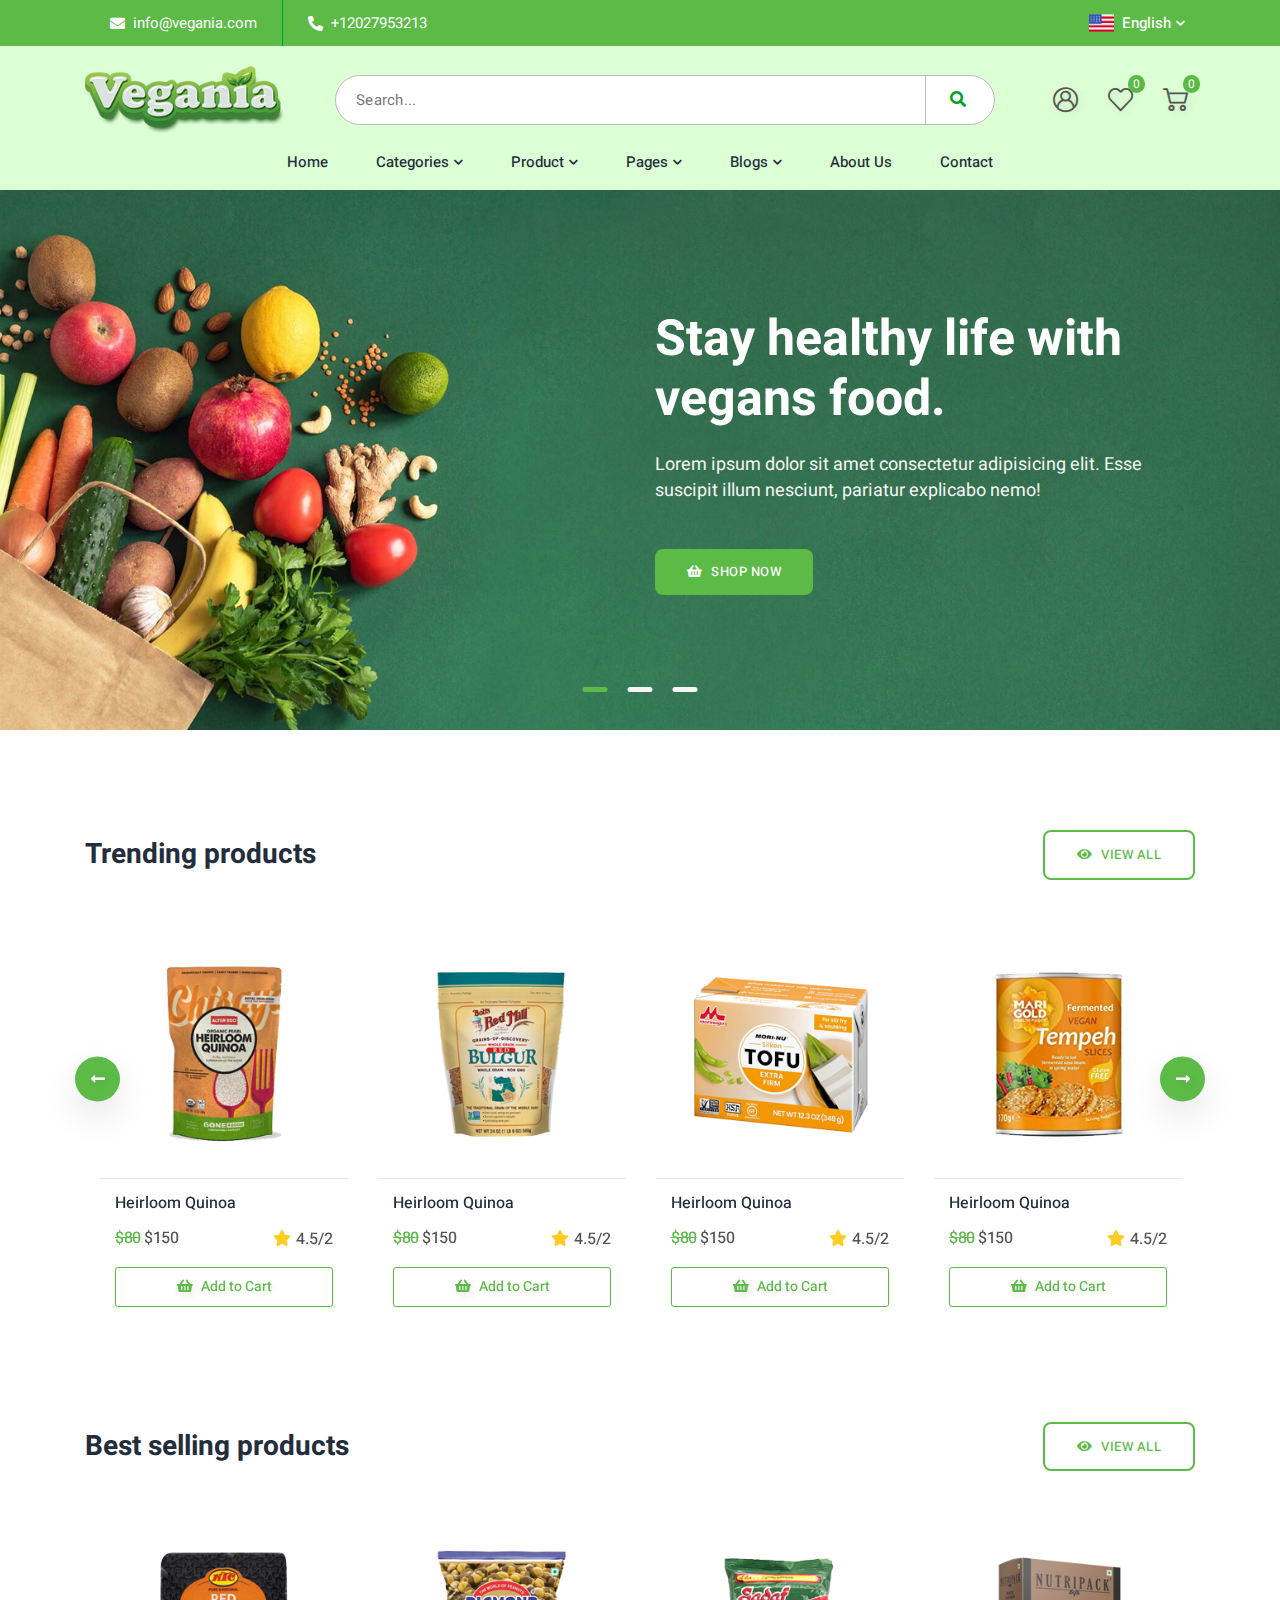
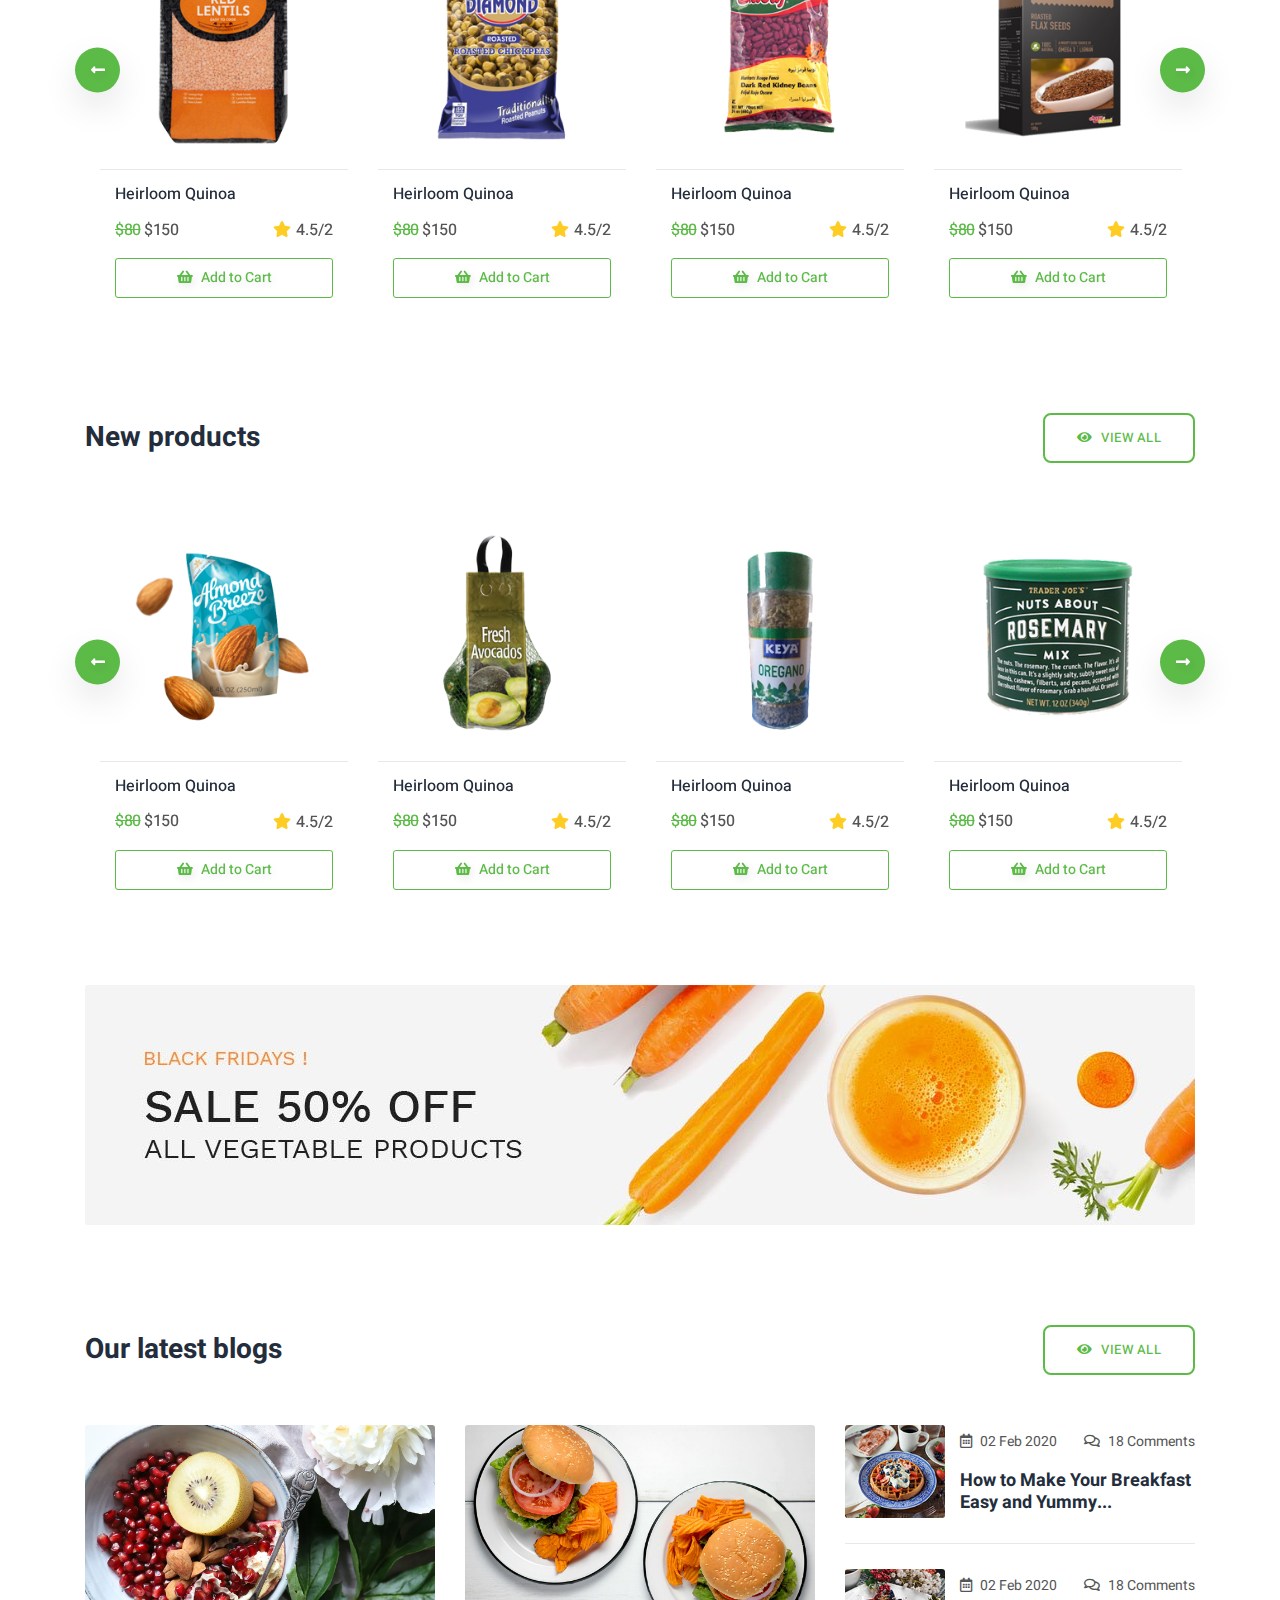
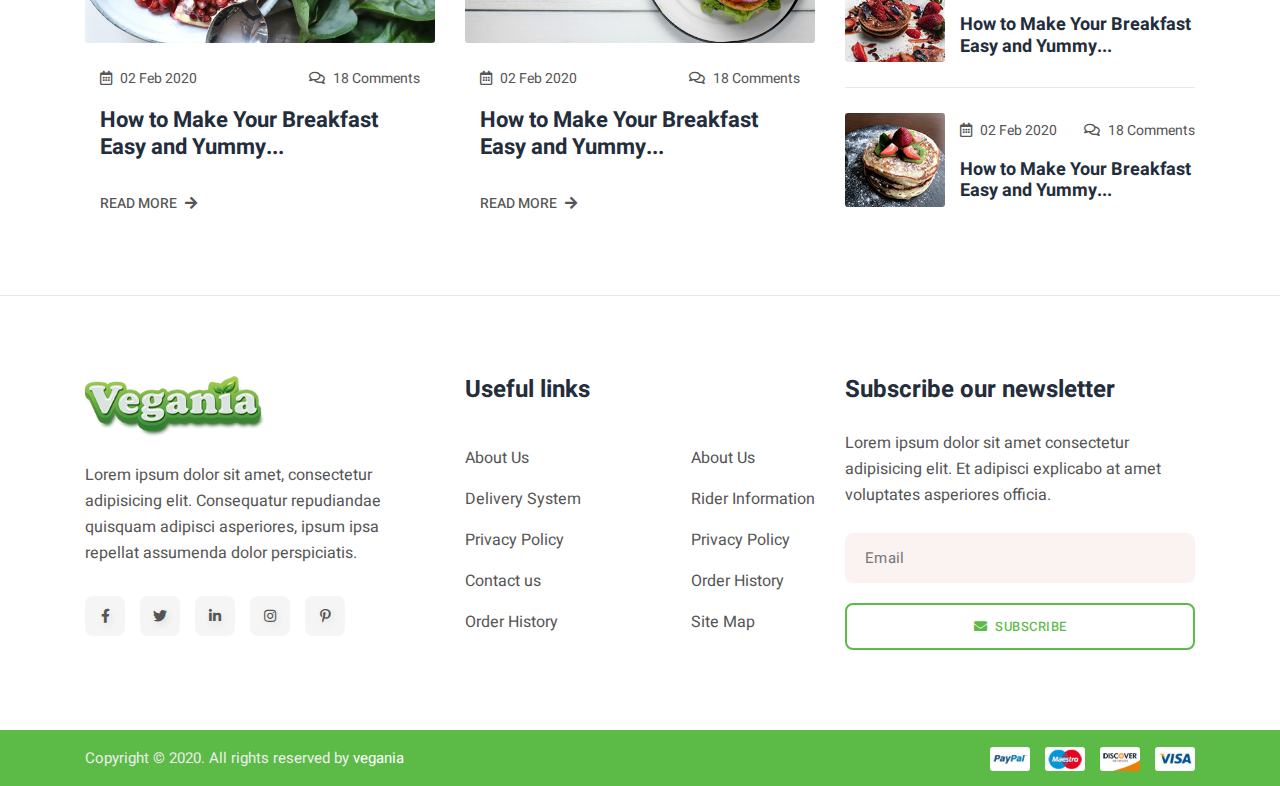
<file: index.html>
<!DOCTYPE html>
<html lang="en">
    <head>
        <meta charset="UTF-8">
        <meta name="viewport" content="width=device-width, initial-scale=1, shrink-to-fit=no">
        <title>Vegania - Home</title>
        <!--=====================================
                    CSS LINK PART START
        =======================================-->
        <!-- FOR PAGE ICON -->
        <link rel="icon" href="assets/images/logo-icon.png">

        <!-- FOR FONT ICON -->
        <link rel="stylesheet" href="assets/font/flaticon.css">
        <link rel="stylesheet" href="https://cdnjs.cloudflare.com/ajax/libs/font-awesome/5.14.0/css/all.min.css">

        <!-- FOR SLICK SLIDER -->
        <link rel="stylesheet" href="assets/css/slick.css">

        <!-- FOR BOOTSTRAP -->
        <link rel="stylesheet" href="assets/css/bootstrap.min.css">

        <!-- FOR STYLE -->
        <link rel="stylesheet" href="assets/css/main.css">
        <!--=====================================
                    CSS LINK PART END
        =======================================-->
    </head>
    <body>
        <!--=====================================
                    HEADER PART START
        =======================================-->
        <header class="header-part">
            <div class="container">
                <div class="row">
                    <div class="col-sm-12 col-md-6 col-lg-6">
                        <ul class="header-info">
                            <li>
                                <i class="fas fa-envelope"></i>
                                <p>info@vegania.com</p>
                            </li>
                            <li>
                                <i class="fas fa-phone-alt"></i>
                                <p>+12027953213</p>
                            </li>
                        </ul>
                    </div>
                    <div class="col-sm-12 col-md-6 col-lg-6">
                        <div class="header-component-div">
                            <ul class="header-component">
                                <li class="navbar-item component-dropdown">
                                    <a class="navbar-link dropdown-indicator" href="#">
                                        <img src="assets/images/america.png" alt="america">
                                        <span>English</span>
                                        <i class="fas fa-chevron-down"></i>
                                    </a>
                                    <ul class="dropdown-component">
                                        <li>
                                            <a class="dropdown-link" href="#">
                                                <img src="assets/images/bangladesh.png" alt="bangladesh">Bangladesh
                                            </a>
                                        </li>
                                        <li>
                                            <a class="dropdown-link" href="#">
                                                <img src="assets/images/italy.png" alt="bangladesh">Italy
                                            </a>
                                        </li>
                                    </ul>
                                </li>
                            </ul>
                        </div>
                    </div>
                </div>
            </div>
        </header>
        <!--=====================================
                    HEADER PART END
        =======================================-->


        <!--=====================================
                    NAVBAR PART START
        =======================================-->
        <nav class="navbar-part">
            <div class="container">
                <div class="row">
                    <div class="col-lg-12">
                        <div class="navbar-element">
                            <ul class="round-icon left-widget">
                                <li><a href="#" class="menu-bar"><i class="fas fa-align-left"></i></a></li>
                            </ul>
                            <a class="navbar-logo" href="index.html">
                                <img src="assets/images/logo.png" alt="logo">
                            </a>
                            <form class="search-form navbar-src">
                                <input type="text" placeholder="Search...">
                                <button class="btn btn-inline">
                                    <i class="fas fa-search"></i>
                                </button>
                            </form>
                            <ul class="round-icon right-widget">
                                <li><a href="#"><i class="flaticon-user"></i></a></li>
                                <li><a href="#" class="wish-icon"><i class="flaticon-heart"></i><sup>0</sup></a></li>
                                <li><a href="#" class="cart-icon"><i class="flaticon-shopping-cart"></i><sup>0</sup></a></li>
                            </ul>
                        </div>
                    </div>
                </div>
                <div class="row">
                    <div class="col-lg-12">
                        <div class="navbar-slide">
                            <div class="navbar-content">
                                <a class="cross-btn navbar-slide-cross" href="#"><i class="fas fa-times"></i></a>
                                <div class="navbar-slide-logo">
                                    <a href="index.html"><img src="assets/images/logo.png" alt="logo"></a>
                                </div>
                                <form class="search-form mb-4 navbar-slide-src">
                                    <input type="text" placeholder="Search anything...">
                                    <button class="btn btn-inline">
                                        <i class="fas fa-search"></i>
                                        <span>search</span>
                                    </button>
                                </form> 
                                <ul class="navbar-list">
                                    <li class="navbar-item"><a class="navbar-link" href="#">Home</a></li>
                                    <li class="navbar-item navbar-dropdown">
                                        <a class="navbar-link dropdown-indicator" href="#">
                                            <span>Categories</span>
                                            <i class="fas fa-chevron-down"></i>
                                        </a>
                                        <ul class="dropdown-list dropdown-scroll">
                                            <li><a class="dropdown-link" href="#">vegan bakery</a></li>
                                            <li><a class="dropdown-link" href="#">Meat & Sausage</a></li>
                                            <li><a class="dropdown-link" href="#">milk & cheese</a></li>
                                            <li><a class="dropdown-link" href="#">candy & sweets</a></li>
                                            <li><a class="dropdown-link" href="#">grocery</a></li>
                                            <li><a class="dropdown-link" href="#">baked goods</a></li>
                                            <li><a class="dropdown-link" href="#">animal products</a></li>
                                            <li><a class="dropdown-link" href="#">eggs & dairy</a></li>
                                            <li><a class="dropdown-link" href="#">organic fruits</a></li>
                                        </ul>
                                    </li>
                                    <li class="navbar-item navbar-dropdown">
                                        <a class="navbar-link dropdown-indicator" href="#">
                                            <span>product</span>
                                            <i class="fas fa-chevron-down"></i>
                                        </a>
                                        <ul class="dropdown-list">
                                            <li><a class="dropdown-link" href="product-list.html">product list</a></li>
                                            <li><a class="dropdown-link" href="product-details.html">product Details</a></li>
                                        </ul>
                                    </li>
                                    <li class="navbar-item navbar-dropdown">
                                        <a class="navbar-link dropdown-indicator" href="#">
                                            <span>pages</span>
                                            <i class="fas fa-chevron-down"></i>
                                        </a>
                                        <ul class="dropdown-list">
                                            <li><a class="dropdown-link" href="#">Home</a></li>
                                            <li><a class="dropdown-link" href="#">Product list</a></li>
                                            <li><a class="dropdown-link" href="#">product details</a></li>
                                        </ul>
                                    </li>
                                    <li class="navbar-item navbar-dropdown">
                                        <a class="navbar-link dropdown-indicator" href="#">
                                            <span>blogs</span>
                                            <i class="fas fa-chevron-down"></i>
                                        </a>
                                        <ul class="dropdown-list">
                                            <li><a class="dropdown-link" href="#">Blog List</a></li>
                                            <li><a class="dropdown-link" href="#">blog details</a></li>
                                        </ul>
                                    </li>
                                    <li class="navbar-item"><a class="navbar-link" href="#">about us</a></li>
                                    <li class="navbar-item"><a class="navbar-link" href="#">contact</a></li>
                                </ul>
                            </div>
                        </div>
                    </div>
                </div>
            </div>
        </nav>
        <!--=====================================
                    NAVBAR PART END
        =======================================-->


        <!--=====================================
                    POPUP CARD PART START
        =======================================-->
        <div class="popup-part cart-popup">
            <a class="cross-btn" href="#"><i class="fas fa-times"></i></a>
            <div class="popup-card">
                <div class="popup-logo">
                    <a href="#"><img src="assets/images/logo.png" alt="logo"></a>
                </div>
                <div class="popup-heading">
                    <h4>In cart shopping - (2)</h4>
                </div>
                <ul class="popup-list">
                    <li>
                        <div class="popup-img">
                            <a href="#"><img src="assets/images/cart-1.png" alt="cart-1"></a>
                        </div>
                        <div class="popup-info">
                            <div class="popup-title">
                                <h5><a href="#">Forest Berry</a></h5>
                                <button class="stepper-btn"><i class="fas fa-trash-alt"></i></button>
                            </div>
                            <div class="popup-stepper">
                                <input type="number" placeholder="0">
                                <h5>= $132</h5>
                            </div>
                        </div>
                    </li>
                    <li>
                        <div class="popup-img">
                            <a href="#"><img src="assets/images/cart-2.png" alt="cart-2"></a>
                        </div>
                        <div class="popup-info">
                            <div class="popup-title">
                                <h5><a href="#">Tomatoes</a></h5>
                                <button class="stepper-btn"><i class="fas fa-trash-alt"></i></button>
                            </div>
                            <div class="popup-stepper">
                                <input type="number" placeholder="0">
                                <h5>= $67</h5>
                            </div>
                        </div>
                    </li>
                </ul>
                <ul class="popup-price">
                    <li>
                        <span>product price:</span>
                        <span>$177</span>
                    </li>
                    <li>
                        <span>shipping charge:</span>
                        <span>$5</span>
                    </li>
                    <li>
                        <span>total amount:</span>
                        <span>$182</span>
                    </li>
                </ul>
                <ul class="popup-btn">
                    <li><a href="#" class="btn btn-light"><i class="fas fa-shopping-cart"></i> view cart</a></li>
                    <li><a href="#" class="btn btn-light"><i class="fas fa-sign-out-alt"></i> checkout</a></li>
                </ul>
            </div>
        </div>

        <div class="popup-part wish-popup">
            <a class="cross-btn" href="#"><i class="fas fa-times"></i></a>
            <div class="popup-card">
                <div class="popup-logo">
                    <a href="#"><img src="assets/images/logo.png" alt="logo"></a>
                </div>
                <div class="popup-heading">
                    <h4>Wishlist item - (2)</h4>
                </div>
                <ul class="popup-list">
                    <li>
                        <div class="popup-img">
                            <a href="#"><img src="assets/images/cart-1.png" alt="cart-1"></a>
                        </div>
                        <div class="popup-info">
                            <div class="popup-title">
                                <h5><a href="#">Forest Berry</a></h5>
                                <button class="stepper-btn"><i class="fas fa-trash-alt"></i></button>
                            </div>
                            <div class="popup-stepper">
                                <h5>$132</h5>
                            </div>
                        </div>
                    </li>
                    <li>
                        <div class="popup-img">
                            <a href="#"><img src="assets/images/cart-2.png" alt="cart-2"></a>
                        </div>
                        <div class="popup-info">
                            <div class="popup-title">
                                <h5><a href="#">Tomatoes</a></h5>
                                <button class="stepper-btn"><i class="fas fa-trash-alt"></i></button>
                            </div>
                            <div class="popup-stepper">
                                <h5>$67</h5>
                            </div>
                        </div>
                    </li>
                </ul>
                <ul class="popup-btn">
                    <li><a href="#" class="btn btn-light"><i class="fas fa-heart"></i> view wishlist</a></li>
                    <li><a href="#" class="btn btn-light"><i class="fas fa-sign-out-alt"></i> checkout</a></li>
                </ul>
            </div>
        </div>
        <!--=====================================
                    POPUP CARD PART END
        =======================================-->


        <!--=====================================
                    BTMBAR PART START
        =======================================-->
        <div class="btmbar-part">
            <ul class="btmbar-widget">
                <li>
                    <a href="index.html">
                        <i class="fas fa-home"></i>
                        <span>Home</span>
                    </a>
                </li>
                <li>
                    <a href="#" class="wish-icon">
                        <i class="fas fa-heart"></i>
                        <span>Wishlist</span>
                        <sup>0</sup>
                    </a>
                </li>
                <li>
                    <a href="#" class="cart-icon">
                        <i class="fas fa-shopping-basket"></i>
                        <span>Cart</span>
                        <sup>0</sup>
                    </a>
                </li>
                <li>
                    <a href="#">
                        <i class="fas fa-cog"></i>
                        <span>Settings</span>
                    </a>
                </li>
            </ul>
        </div>
        <!--=====================================
                    BTMBAR PART END
        =======================================-->


        <!--=====================================
                    BANNER PART START
        =======================================-->
        <main class="banner-part">
            <section class="banner-1">
                <div class="container">
                    <div class="row">
                        <div class="col-md-5 col-lg-6"></div>
                        <div class="col-md-7 col-lg-6">
                            <div class="banner-content-1">
                                <h1>Stay healthy life with vegans food.</h1>
                                <p>Lorem ipsum dolor sit amet consectetur adipisicing elit. Esse suscipit illum nesciunt, pariatur explicabo nemo!</p>
                                <a class="btn btn-inline" href="#">
                                    <i class="fas fa-shopping-basket"></i>
                                    <span>shop now</span>
                                </a>
                            </div>
                        </div>
                    </div>
                </div>
            </section>
            <section class="banner-2">
                <div class="container">
                    <div class="row">
                        <div class="col-lg-12">
                            <div class="banner-content-2">
                                <h1>Healthy food comes form  healthy ingredients.</h1>
                                <p>Lorem ipsum dolor sit amet consectetur adipisicing elit. Esse suscipit illum nesciunt, pariatur explicabo nemo!</p>
                                <a class="btn btn-inline" href="#">
                                    <i class="fas fa-shopping-basket"></i>
                                    <span>shop now</span>
                                </a>
                            </div>
                        </div>
                    </div>
                </div>
            </section>
            <section class="banner-3">
                <div class="container">
                    <div class="row">
                        <div class="col-md-7 col-lg-6">
                            <div class="banner-content-3">
                                <h1>Make your food organic.</h1>
                                <p>Lorem ipsum dolor sit amet consectetur adipisicing elit. Esse suscipit illum nesciunt, pariatur explicabo nemo!</p>
                                <a class="btn btn-inline" href="#">
                                    <i class="fas fa-shopping-basket"></i>
                                    <span>shop now</span>
                                </a>
                            </div>
                        </div>
                        <div class="col-md-5 col-lg-6"></div>
                    </div>
                </div>
            </section>
        </main>
        <!--=====================================
                    BANNER PART END
        =======================================-->


        <!--=====================================
                    TRENDING PART START
        =======================================-->
        <section class="section trend-part">
            <div class="container">
                <div class="row">
                    <div class="col-lg-12">
                        <div class="section-heading">
                            <h2>Trending products</h2>
                            <a href="#" class="btn btn-outline"><i class="fas fa-eye"></i> view all</a>
                        </div>
                    </div>
                </div>
                <div class="row">
                    <div class="col-lg-12">
                        <div class="product-slider">
                            <div class="product-card">
                                <div class="product-img">
                                    <img src="assets/images/product-1.png" alt="product-1">
                                    <ul class="product-widget">
                                        <li><button><i class="fas fa-eye"></i></button></li>
                                        <li><button><i class="fas fa-heart"></i></button></li>
                                        <li><button><i class="fas fa-exchange-alt"></i></button></li>
                                    </ul>
                                </div>
                                <div class="product-content">
                                    <div class="product-name">
                                        <h6><a href="#">Heirloom Quinoa</a></h6>
                                    </div>
                                    <div class="product-price">
                                        <h6><del>$80</del> $150</h6>
                                        <div class="product-rating">
                                            <i class="fas fa-star"></i>
                                            <span>4.5/2</span>
                                        </div>
                                    </div>
                                    <div class="product-btn">
                                        <a href="#">
                                            <i class="fas fa-shopping-basket"></i>
                                            <span>Add to Cart</span>
                                        </a>
                                    </div>
                                </div>
                            </div>
                            <div class="product-card">
                                <div class="product-img">
                                    <img src="assets/images/product-2.png" alt="product-2">
                                    <ul class="product-widget">
                                        <li><button><i class="fas fa-eye"></i></button></li>
                                        <li><button><i class="fas fa-heart"></i></button></li>
                                        <li><button><i class="fas fa-exchange-alt"></i></button></li>
                                    </ul>
                                </div>
                                <div class="product-content">
                                    <div class="product-name">
                                        <h6><a href="#">Heirloom Quinoa</a></h6>
                                    </div>
                                    <div class="product-price">
                                        <h6><del>$80</del> $150</h6>
                                        <div class="product-rating">
                                            <i class="fas fa-star"></i>
                                            <span>4.5/2</span>
                                        </div>
                                    </div>
                                    <div class="product-btn">
                                        <a href="#">
                                            <i class="fas fa-shopping-basket"></i>
                                            <span>Add to Cart</span>
                                        </a>
                                    </div>
                                </div>
                            </div>
                            <div class="product-card">
                                <div class="product-img">
                                    <img src="assets/images/product-3.png" alt="product-3">
                                    <ul class="product-widget">
                                        <li><button><i class="fas fa-eye"></i></button></li>
                                        <li><button><i class="fas fa-heart"></i></button></li>
                                        <li><button><i class="fas fa-exchange-alt"></i></button></li>
                                    </ul>
                                </div>
                                <div class="product-content">
                                    <div class="product-name">
                                        <h6><a href="#">Heirloom Quinoa</a></h6>
                                    </div>
                                    <div class="product-price">
                                        <h6><del>$80</del> $150</h6>
                                        <div class="product-rating">
                                            <i class="fas fa-star"></i>
                                            <span>4.5/2</span>
                                        </div>
                                    </div>
                                    <div class="product-btn">
                                        <a href="#">
                                            <i class="fas fa-shopping-basket"></i>
                                            <span>Add to Cart</span>
                                        </a>
                                    </div>
                                </div>
                            </div>
                            <div class="product-card">
                                <div class="product-img">
                                    <img src="assets/images/product-4.png" alt="product-4">
                                    <ul class="product-widget">
                                        <li><button><i class="fas fa-eye"></i></button></li>
                                        <li><button><i class="fas fa-heart"></i></button></li>
                                        <li><button><i class="fas fa-exchange-alt"></i></button></li>
                                    </ul>
                                </div>
                                <div class="product-content">
                                    <div class="product-name">
                                        <h6><a href="#">Heirloom Quinoa</a></h6>
                                    </div>
                                    <div class="product-price">
                                        <h6><del>$80</del> $150</h6>
                                        <div class="product-rating">
                                            <i class="fas fa-star"></i>
                                            <span>4.5/2</span>
                                        </div>
                                    </div>
                                    <div class="product-btn">
                                        <a href="#">
                                            <i class="fas fa-shopping-basket"></i>
                                            <span>Add to Cart</span>
                                        </a>
                                    </div>
                                </div>
                            </div>
                            <div class="product-card">
                                <div class="product-img">
                                    <img src="assets/images/product-5.png" alt="product-5">
                                    <ul class="product-widget">
                                        <li><button><i class="fas fa-eye"></i></button></li>
                                        <li><button><i class="fas fa-heart"></i></button></li>
                                        <li><button><i class="fas fa-exchange-alt"></i></button></li>
                                    </ul>
                                </div>
                                <div class="product-content">
                                    <div class="product-name">
                                        <h6><a href="#">Heirloom Quinoa</a></h6>
                                    </div>
                                    <div class="product-price">
                                        <h6><del>$80</del> $150</h6>
                                        <div class="product-rating">
                                            <i class="fas fa-star"></i>
                                            <span>4.5/2</span>
                                        </div>
                                    </div>
                                    <div class="product-btn">
                                        <a href="#">
                                            <i class="fas fa-shopping-basket"></i>
                                            <span>Add to Cart</span>
                                        </a>
                                    </div>
                                </div>
                            </div>
                        </div>
                    </div>
                </div>
            </div>
        </section>
        <!--=====================================
                    TRENDING PART END
        =======================================-->


        <!--=====================================
                    BEST SELL PART START
        =======================================-->
        <section class="section best-part">
            <div class="container">
                <div class="row">
                    <div class="col-lg-12">
                        <div class="section-heading">
                            <h2>Best selling products</h2>
                            <a href="#" class="btn btn-outline"><i class="fas fa-eye"></i> view all</a>
                        </div>
                    </div>
                </div>
                <div class="row">
                    <div class="col-lg-12">
                        <div class="product-slider">
                            <div class="product-card">
                                <div class="product-img">
                                    <img src="assets/images/product-6.png" alt="product-6">
                                    <ul class="product-widget">
                                        <li><button><i class="fas fa-eye"></i></button></li>
                                        <li><button><i class="fas fa-heart"></i></button></li>
                                        <li><button><i class="fas fa-exchange-alt"></i></button></li>
                                    </ul>
                                </div>
                                <div class="product-content">
                                    <div class="product-name">
                                        <h6><a href="#">Heirloom Quinoa</a></h6>
                                    </div>
                                    <div class="product-price">
                                        <h6><del>$80</del> $150</h6>
                                        <div class="product-rating">
                                            <i class="fas fa-star"></i>
                                            <span>4.5/2</span>
                                        </div>
                                    </div>
                                    <div class="product-btn">
                                        <a href="#">
                                            <i class="fas fa-shopping-basket"></i>
                                            <span>Add to Cart</span>
                                        </a>
                                    </div>
                                </div>
                            </div>
                            <div class="product-card">
                                <div class="product-img">
                                    <img src="assets/images/product-7.png" alt="product-7">
                                    <ul class="product-widget">
                                        <li><button><i class="fas fa-eye"></i></button></li>
                                        <li><button><i class="fas fa-heart"></i></button></li>
                                        <li><button><i class="fas fa-exchange-alt"></i></button></li>
                                    </ul>
                                </div>
                                <div class="product-content">
                                    <div class="product-name">
                                        <h6><a href="#">Heirloom Quinoa</a></h6>
                                    </div>
                                    <div class="product-price">
                                        <h6><del>$80</del> $150</h6>
                                        <div class="product-rating">
                                            <i class="fas fa-star"></i>
                                            <span>4.5/2</span>
                                        </div>
                                    </div>
                                    <div class="product-btn">
                                        <a href="#">
                                            <i class="fas fa-shopping-basket"></i>
                                            <span>Add to Cart</span>
                                        </a>
                                    </div>
                                </div>
                            </div>
                            <div class="product-card">
                                <div class="product-img">
                                    <img src="assets/images/product-8.png" alt="product-8">
                                    <ul class="product-widget">
                                        <li><button><i class="fas fa-eye"></i></button></li>
                                        <li><button><i class="fas fa-heart"></i></button></li>
                                        <li><button><i class="fas fa-exchange-alt"></i></button></li>
                                    </ul>
                                </div>
                                <div class="product-content">
                                    <div class="product-name">
                                        <h6><a href="#">Heirloom Quinoa</a></h6>
                                    </div>
                                    <div class="product-price">
                                        <h6><del>$80</del> $150</h6>
                                        <div class="product-rating">
                                            <i class="fas fa-star"></i>
                                            <span>4.5/2</span>
                                        </div>
                                    </div>
                                    <div class="product-btn">
                                        <a href="#">
                                            <i class="fas fa-shopping-basket"></i>
                                            <span>Add to Cart</span>
                                        </a>
                                    </div>
                                </div>
                            </div>
                            <div class="product-card">
                                <div class="product-img">
                                    <img src="assets/images/product-9.png" alt="product-9">
                                    <ul class="product-widget">
                                        <li><button><i class="fas fa-eye"></i></button></li>
                                        <li><button><i class="fas fa-heart"></i></button></li>
                                        <li><button><i class="fas fa-exchange-alt"></i></button></li>
                                    </ul>
                                </div>
                                <div class="product-content">
                                    <div class="product-name">
                                        <h6><a href="#">Heirloom Quinoa</a></h6>
                                    </div>
                                    <div class="product-price">
                                        <h6><del>$80</del> $150</h6>
                                        <div class="product-rating">
                                            <i class="fas fa-star"></i>
                                            <span>4.5/2</span>
                                        </div>
                                    </div>
                                    <div class="product-btn">
                                        <a href="#">
                                            <i class="fas fa-shopping-basket"></i>
                                            <span>Add to Cart</span>
                                        </a>
                                    </div>
                                </div>
                            </div>
                            <div class="product-card">
                                <div class="product-img">
                                    <img src="assets/images/product-10.png" alt="product-10">
                                    <ul class="product-widget">
                                        <li><button><i class="fas fa-eye"></i></button></li>
                                        <li><button><i class="fas fa-heart"></i></button></li>
                                        <li><button><i class="fas fa-exchange-alt"></i></button></li>
                                    </ul>
                                </div>
                                <div class="product-content">
                                    <div class="product-name">
                                        <h6><a href="#">Heirloom Quinoa</a></h6>
                                    </div>
                                    <div class="product-price">
                                        <h6><del>$80</del> $150</h6>
                                        <div class="product-rating">
                                            <i class="fas fa-star"></i>
                                            <span>4.5/2</span>
                                        </div>
                                    </div>
                                    <div class="product-btn">
                                        <a href="#">
                                            <i class="fas fa-shopping-basket"></i>
                                            <span>Add to Cart</span>
                                        </a>
                                    </div>
                                </div>
                            </div>
                        </div>
                    </div>
                </div>
            </div>
        </section>
        <!--=====================================
                    BEST SELL PART END
        =======================================-->


        <!--=====================================
                    NEW PART START
        =======================================-->
        <section class="section new-part">
            <div class="container">
                <div class="row">
                    <div class="col-lg-12">
                        <div class="section-heading">
                            <h2>New products</h2>
                            <a href="#" class="btn btn-outline"><i class="fas fa-eye"></i> view all</a>
                        </div>
                    </div>
                </div>
                <div class="row">
                    <div class="col-lg-12">
                        <div class="product-slider">
                            <div class="product-card">
                                <div class="product-img">
                                    <img src="assets/images/product-11.png" alt="product-11">
                                    <ul class="product-widget">
                                        <li><button><i class="fas fa-eye"></i></button></li>
                                        <li><button><i class="fas fa-heart"></i></button></li>
                                        <li><button><i class="fas fa-exchange-alt"></i></button></li>
                                    </ul>
                                </div>
                                <div class="product-content">
                                    <div class="product-name">
                                        <h6><a href="#">Heirloom Quinoa</a></h6>
                                    </div>
                                    <div class="product-price">
                                        <h6><del>$80</del> $150</h6>
                                        <div class="product-rating">
                                            <i class="fas fa-star"></i>
                                            <span>4.5/2</span>
                                        </div>
                                    </div>
                                    <div class="product-btn">
                                        <a href="#">
                                            <i class="fas fa-shopping-basket"></i>
                                            <span>Add to Cart</span>
                                        </a>
                                    </div>
                                </div>
                            </div>
                            <div class="product-card">
                                <div class="product-img">
                                    <img src="assets/images/product-12.png" alt="product-12">
                                    <ul class="product-widget">
                                        <li><button><i class="fas fa-eye"></i></button></li>
                                        <li><button><i class="fas fa-heart"></i></button></li>
                                        <li><button><i class="fas fa-exchange-alt"></i></button></li>
                                    </ul>
                                </div>
                                <div class="product-content">
                                    <div class="product-name">
                                        <h6><a href="#">Heirloom Quinoa</a></h6>
                                    </div>
                                    <div class="product-price">
                                        <h6><del>$80</del> $150</h6>
                                        <div class="product-rating">
                                            <i class="fas fa-star"></i>
                                            <span>4.5/2</span>
                                        </div>
                                    </div>
                                    <div class="product-btn">
                                        <a href="#">
                                            <i class="fas fa-shopping-basket"></i>
                                            <span>Add to Cart</span>
                                        </a>
                                    </div>
                                </div>
                            </div>
                            <div class="product-card">
                                <div class="product-img">
                                    <img src="assets/images/product-13.png" alt="product-13">
                                    <ul class="product-widget">
                                        <li><button><i class="fas fa-eye"></i></button></li>
                                        <li><button><i class="fas fa-heart"></i></button></li>
                                        <li><button><i class="fas fa-exchange-alt"></i></button></li>
                                    </ul>
                                </div>
                                <div class="product-content">
                                    <div class="product-name">
                                        <h6><a href="#">Heirloom Quinoa</a></h6>
                                    </div>
                                    <div class="product-price">
                                        <h6><del>$80</del> $150</h6>
                                        <div class="product-rating">
                                            <i class="fas fa-star"></i>
                                            <span>4.5/2</span>
                                        </div>
                                    </div>
                                    <div class="product-btn">
                                        <a href="#">
                                            <i class="fas fa-shopping-basket"></i>
                                            <span>Add to Cart</span>
                                        </a>
                                    </div>
                                </div>
                            </div>
                            <div class="product-card">
                                <div class="product-img">
                                    <img src="assets/images/product-14.png" alt="product-14">
                                    <ul class="product-widget">
                                        <li><button><i class="fas fa-eye"></i></button></li>
                                        <li><button><i class="fas fa-heart"></i></button></li>
                                        <li><button><i class="fas fa-exchange-alt"></i></button></li>
                                    </ul>
                                </div>
                                <div class="product-content">
                                    <div class="product-name">
                                        <h6><a href="#">Heirloom Quinoa</a></h6>
                                    </div>
                                    <div class="product-price">
                                        <h6><del>$80</del> $150</h6>
                                        <div class="product-rating">
                                            <i class="fas fa-star"></i>
                                            <span>4.5/2</span>
                                        </div>
                                    </div>
                                    <div class="product-btn">
                                        <a href="#">
                                            <i class="fas fa-shopping-basket"></i>
                                            <span>Add to Cart</span>
                                        </a>
                                    </div>
                                </div>
                            </div>
                            <div class="product-card">
                                <div class="product-img">
                                    <img src="assets/images/product-15.png" alt="product-15">
                                    <ul class="product-widget">
                                        <li><button><i class="fas fa-eye"></i></button></li>
                                        <li><button><i class="fas fa-heart"></i></button></li>
                                        <li><button><i class="fas fa-exchange-alt"></i></button></li>
                                    </ul>
                                </div>
                                <div class="product-content">
                                    <div class="product-name">
                                        <h6><a href="#">Heirloom Quinoa</a></h6>
                                    </div>
                                    <div class="product-price">
                                        <h6><del>$80</del> $150</h6>
                                        <div class="product-rating">
                                            <i class="fas fa-star"></i>
                                            <span>4.5/2</span>
                                        </div>
                                    </div>
                                    <div class="product-btn">
                                        <a href="#">
                                            <i class="fas fa-shopping-basket"></i>
                                            <span>Add to Cart</span>
                                        </a>
                                    </div>
                                </div>
                            </div>
                        </div>
                    </div>
                </div>
            </div>
        </section>
        <!--=====================================
                      NEW PART END
        =======================================-->


        <!--=====================================
                        ADD PART START
        =======================================-->
        <div class="add-part">
            <div class="container">
                <a href="#"><img src="assets/images/product-banner.jpg" alt="product-banner"></a>
            </div>
        </div>
        <!--=====================================
                        ADD PART END
        =======================================-->


        <!--=====================================
                      BLOG PART START
        =======================================-->
        <section class="section blog-part">
            <div class="container">
                <div class="row">
                    <div class="col-lg-12">
                        <div class="section-heading">
                            <h2>Our latest blogs</h2>
                            <a href="#" class="btn btn-outline"><i class="fas fa-eye"></i> view all</a>
                        </div>
                    </div>
                </div>
                <div class="row">
                    <div class="col-md-6 col-lg-4">
                        <div class="blog-card">
                            <div class="blog-img">
                                <img src="assets/images/blog-1.jpg" alt="blog-1">
                            </div>
                            <div class="blog-content">
                                <ul class="blog-meta">
                                    <li>
                                        <i class="far fa-calendar-alt"></i>
                                        <span>02 feb 2020</span>
                                    </li>
                                    <li>
                                        <i class="far fa-comments"></i>
                                        <span>18 comments</span>
                                    </li>
                                </ul>
                                <div class="blog-text">
                                    <h3><a href="#">How to Make Your Breakfast Easy and Yummy...</a></h3>
                                </div>
                                <div class="read-btn">
                                    <a href="#">read more <i class="fas fa-arrow-right"></i></a>
                                </div>
                            </div>
                        </div>
                    </div>
                    <div class="col-md-6 col-lg-4">
                        <div class="blog-card">
                            <div class="blog-img">
                                <img src="assets/images/blog-2.jpg" alt="blog-2">
                            </div>
                            <div class="blog-content">
                                <ul class="blog-meta">
                                    <li>
                                        <i class="far fa-calendar-alt"></i>
                                        <span>02 feb 2020</span>
                                    </li>
                                    <li>
                                        <i class="far fa-comments"></i>
                                        <span>18 comments</span>
                                    </li>
                                </ul>
                                <div class="blog-text">
                                    <h3><a href="#">How to Make Your Breakfast Easy and Yummy...</a></h3>
                                </div>
                                <div class="read-btn">
                                    <a href="#">read more <i class="fas fa-arrow-right"></i></a>
                                </div>
                            </div>
                        </div>
                    </div>
                    <div class="col-md-12 col-lg-4">
                        <div class="side-blog">
                            <div class="blog-list">
                                <div class="blog-list-img">
                                    <img src="assets/images/blog-list-1.jpg" alt="blog-list-1">
                                </div>
                                <div class="blog-list-content">
                                    <ul class="blog-meta">
                                        <li>
                                            <i class="far fa-calendar-alt"></i>
                                            <span>02 feb 2020</span>
                                        </li>
                                        <li>
                                            <i class="far fa-comments"></i>
                                            <span>18 comments</span>
                                        </li>
                                    </ul>
                                    <div class="blog-text">
                                        <h3><a href="#">How to Make Your Breakfast Easy and Yummy...</a></h3>
                                    </div>
                                </div>
                            </div>
                            <div class="blog-list">
                                <div class="blog-list-img">
                                    <img src="assets/images/blog-list-2.jpg" alt="blog-list-2">
                                </div>
                                <div class="blog-list-content">
                                    <ul class="blog-meta">
                                        <li>
                                            <i class="far fa-calendar-alt"></i>
                                            <span>02 feb 2020</span>
                                        </li>
                                        <li>
                                            <i class="far fa-comments"></i>
                                            <span>18 comments</span>
                                        </li>
                                    </ul>
                                    <div class="blog-text">
                                        <h3><a href="#">How to Make Your Breakfast Easy and Yummy...</a></h3>
                                    </div>
                                </div>
                            </div>
                            <div class="blog-list">
                                <div class="blog-list-img">
                                    <img src="assets/images/blog-list-3.jpg" alt="blog-list-3">
                                </div>
                                <div class="blog-list-content">
                                    <ul class="blog-meta">
                                        <li>
                                            <i class="far fa-calendar-alt"></i>
                                            <span>02 feb 2020</span>
                                        </li>
                                        <li>
                                            <i class="far fa-comments"></i>
                                            <span>18 comments</span>
                                        </li>
                                    </ul>
                                    <div class="blog-text">
                                        <h3><a href="#">How to Make Your Breakfast Easy and Yummy...</a></h3>
                                    </div>
                                </div>
                            </div>
                        </div>
                    </div>
                </div>
            </div>
        </section>
        <!--=====================================
                      BLOG PART END
        =======================================-->


        <!--=====================================
                     FOOTER PART START
        =======================================-->
        <footer class="footer-part mt-5">
            <div class="container">
                <div class="row">
                    <div class="col-md-6 col-lg-4">
                        <div class="footer-about">
                            <a href="#"><img src="assets/images/logo.png" alt="logo"></a>
                            <p>Lorem ipsum dolor sit amet, consectetur adipisicing elit. Consequatur repudiandae quisquam adipisci asperiores, ipsum ipsa repellat assumenda dolor perspiciatis.</p>
                            <ul class="round-icon footer-icon">
                                <li><a href="#"><i class="fab fa-facebook-f"></i></a></li>
                                <li><a href="#"><i class="fab fa-twitter"></i></a></li>
                                <li><a href="#"><i class="fab fa-linkedin-in"></i></a></li>
                                <li><a href="#"><i class="fab fa-instagram"></i></a></li>
                                <li><a href="#"><i class="fab fa-pinterest-p"></i></a></li>
                            </ul>
                        </div>
                    </div>
                    <div class="col-md-6 col-lg-4">
                        <div class="footer-heading">
                            <h3>Useful links</h3>
                        </div>
                        <div class="footer-widget">
                            <ul>
                                <li><a href="#">About Us</a></li>
                                <li><a href="#">Delivery System</a></li>
                                <li><a href="#">Privacy Policy</a></li>
                                <li><a href="#">Contact us</a></li>
                                <li><a href="#">Order History</a></li>
                            </ul>
                            <ul>
                                <li><a href="#">About Us</a></li>
                                <li><a href="#">Rider Information</a></li>
                                <li><a href="#">Privacy Policy</a></li>
                                <li><a href="#">Order History</a></li>
                                <li><a href="#">Site Map</a></li>
                            </ul>
                        </div>
                    </div>
                    <div class="col-md-12 col-lg-4">
                        <div class="footer-heading">
                            <h3>Subscribe our newsletter</h3>
                            <p>Lorem ipsum dolor sit amet consectetur adipisicing elit. Et adipisci explicabo at amet voluptates asperiores officia.</p>
                        </div>
                        <div class="footer-form">
                            <form>
                                <input type="text" placeholder="Email">
                                <button class="btn btn-outline"><i class="fas fa-envelope"></i>Subscribe</button>
                            </form>
                        </div>
                    </div>
                </div>
            </div>
            <div class="footer-bottom">
                <div class="container">
                    <p>Copyright &copy; 2020. All rights reserved by <a href="#">vegania</a></p>
                    <ul class="round-icon footer-icon">
                        <li><a href="#"><img src="assets/images/payment-1.jpg" alt="payment-1"></a></li>
                        <li><a href="#"><img src="assets/images/payment-2.jpg" alt="payment-2"></a></li>
                        <li><a href="#"><img src="assets/images/payment-3.jpg" alt="payment-3"></a></li>
                        <li><a href="#"><img src="assets/images/payment-4.jpg" alt="payment-4"></a></li>
                    </ul>
                </div>
            </div>
        </footer>
        <!--=====================================
                      FOOTER PART END
        =======================================-->
        
        
        <!--=====================================
                    JS LINK PART START
        =======================================-->
        <!-- FOR BOOTSTRAP -->
        <script src="assets/js/jquery-1.12.4.min.js"></script>
        <script src="assets/js/popper.min.js"></script>
        <script src="assets/js/bootstrap.min.js"></script>

        <!-- FOR SLICK SLIDER -->
        <script src="assets/js/slick.min.js"></script>
        <script src="assets/js/slick.js"></script>

        <!-- FOR INTERACTION -->
        <script src="assets/js/main.js"></script>
        <!--=====================================
                    JS LINK PART END
        =======================================-->
    </body>
</html>
</file>
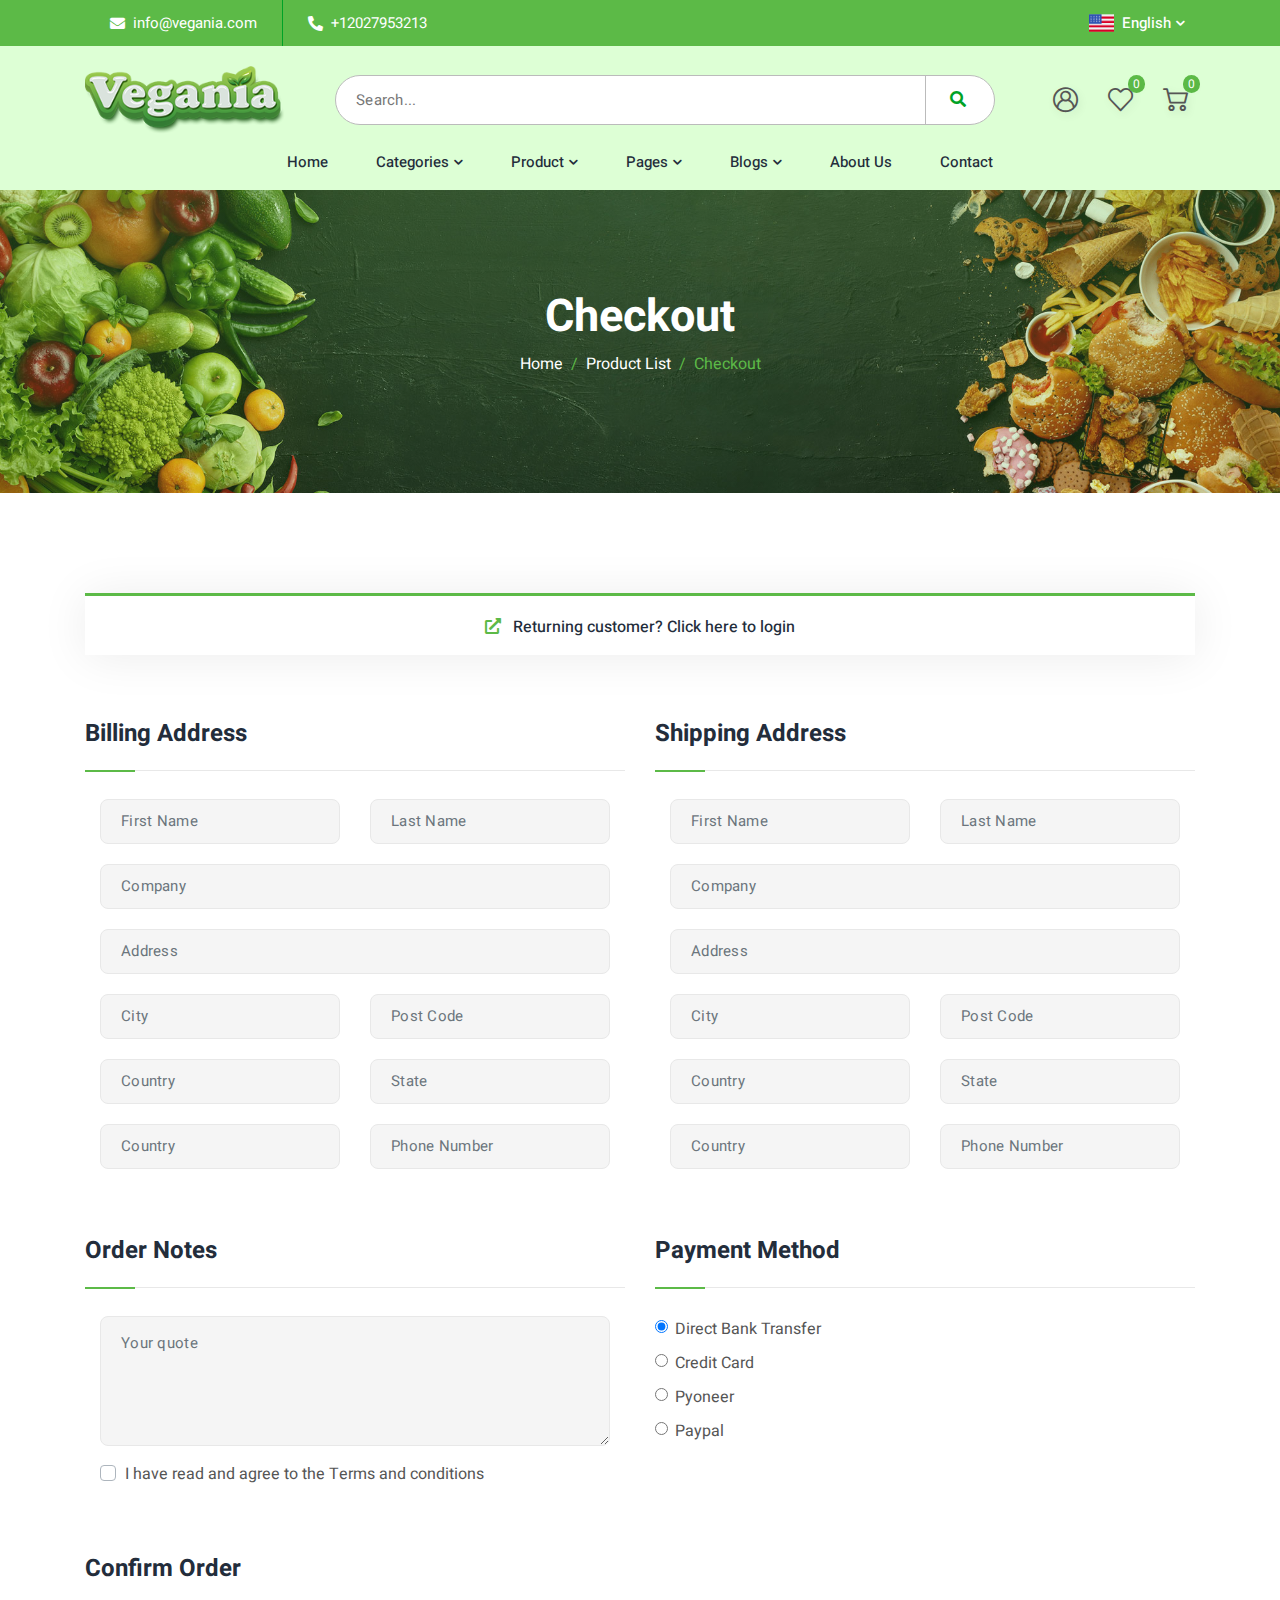
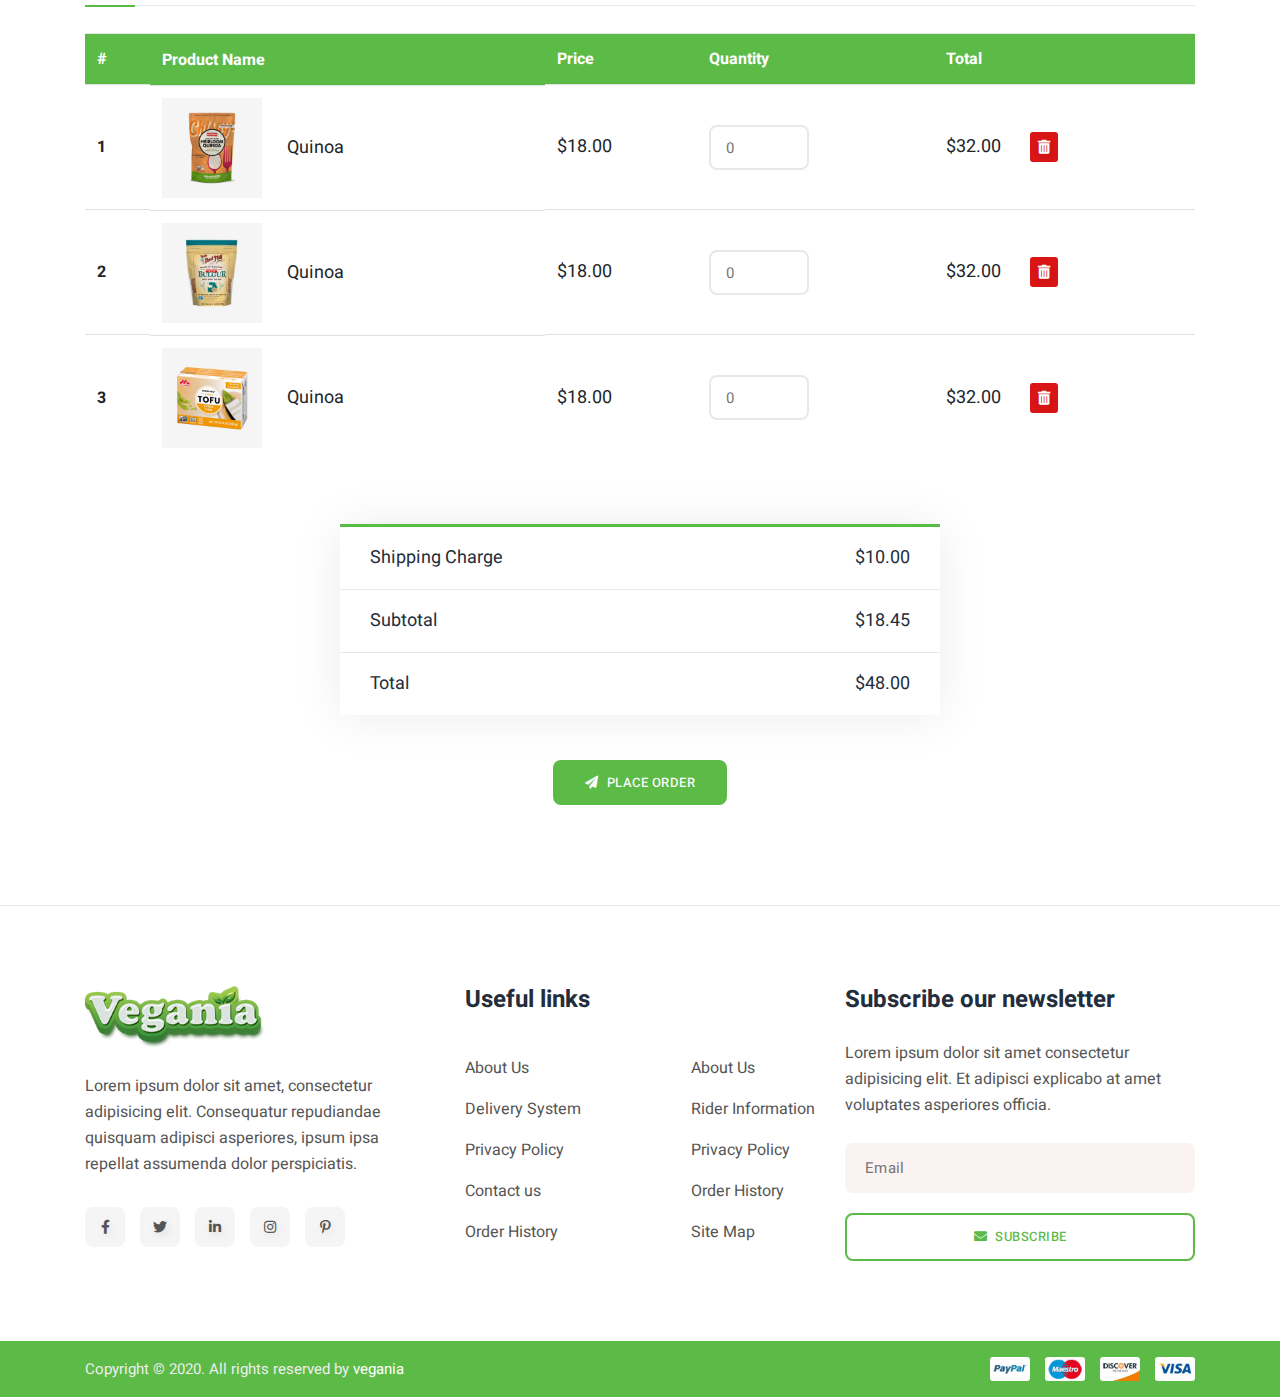
<file: checkout.html>
<!DOCTYPE html>
<html lang="en">
    <head>
        <meta charset="UTF-8">
        <meta name="viewport" content="width=device-width, initial-scale=1, shrink-to-fit=no">
        <title>Vegania - Checkout</title>
        <!--=====================================
                    CSS LINK PART START
        =======================================-->
        <!-- FOR PAGE ICON -->
        <link rel="icon" href="assets/images/logo-icon.png">

        <!-- FOR FONT ICON -->
        <link rel="stylesheet" href="assets/font/flaticon.css">
        <link rel="stylesheet" href="https://cdnjs.cloudflare.com/ajax/libs/font-awesome/5.14.0/css/all.min.css">

        <!-- FOR SLICK SLIDER -->
        <link rel="stylesheet" href="assets/css/slick.css">

        <!-- FOR BOOTSTRAP -->
        <link rel="stylesheet" href="assets/css/bootstrap.min.css">

        <!-- FOR STYLE -->
        <link rel="stylesheet" href="assets/css/main.css">
        <!--=====================================
                    CSS LINK PART END
        =======================================-->
    </head>
    <body>
        <!--=====================================
                    HEADER PART START
        =======================================-->
        <header class="header-part">
            <div class="container">
                <div class="row">
                    <div class="col-sm-12 col-md-6 col-lg-6">
                        <ul class="header-info">
                            <li>
                                <i class="fas fa-envelope"></i>
                                <p>info@vegania.com</p>
                            </li>
                            <li>
                                <i class="fas fa-phone-alt"></i>
                                <p>+12027953213</p>
                            </li>
                        </ul>
                    </div>
                    <div class="col-sm-12 col-md-6 col-lg-6">
                        <div class="header-component-div">
                            <ul class="header-component">
                                <li class="navbar-item navbar-dropdown">
                                    <a class="navbar-link dropdown-indicator" href="#">
                                        <img src="assets/images/america.png" alt="america">
                                        <span>English</span>
                                        <i class="fas fa-chevron-down"></i>
                                    </a>
                                    <ul class="dropdown-list dropdown-component">
                                        <li>
                                            <a class="dropdown-link" href="#">
                                                <img src="assets/images/bangladesh.png" alt="bangladesh">Bangladesh
                                            </a>
                                        </li>
                                        <li>
                                            <a class="dropdown-link" href="#">
                                                <img src="assets/images/italy.png" alt="bangladesh">Italy
                                            </a>
                                        </li>
                                    </ul>
                                </li>
                            </ul>
                        </div>
                    </div>
                </div>
            </div>
        </header>
        <!--=====================================
                    HEADER PART END
        =======================================-->


        <!--=====================================
                    NAVBAR PART START
        =======================================-->
        <nav class="navbar-part">
            <div class="container">
                <div class="row">
                    <div class="col-lg-12">
                        <div class="navbar-element">
                            <ul class="round-icon left-widget">
                                <li><a href="#" class="menu-bar"><i class="fas fa-align-left"></i></a></li>
                            </ul>
                            <a class="navbar-logo" href="index.html">
                                <img src="assets/images/logo.png" alt="logo">
                            </a>
                            <form class="search-form navbar-src">
                                <input type="text" placeholder="Search...">
                                <button class="btn btn-inline">
                                    <i class="fas fa-search"></i>
                                </button>
                            </form>
                            <ul class="round-icon right-widget">
                                <li><a href="#"><i class="flaticon-user"></i></a></li>
                                <li><a href="#" class="wish-icon"><i class="flaticon-heart"></i><sup>0</sup></a></li>
                                <li><a href="#" class="cart-icon"><i class="flaticon-shopping-cart"></i><sup>0</sup></a></li>
                            </ul>
                        </div>
                    </div>
                </div>
                <div class="row">
                    <div class="col-lg-12">
                        <div class="navbar-slide">
                            <div class="navbar-content">
                                <a class="cross-btn navbar-slide-cross" href="#"><i class="fas fa-times"></i></a>
                                <div class="navbar-slide-logo">
                                    <a href="index.html"><img src="assets/images/logo.png" alt="logo"></a>
                                </div>
                                <form class="search-form mb-4 navbar-slide-src">
                                    <input type="text" placeholder="Search anything...">
                                    <button class="btn btn-inline">
                                        <i class="fas fa-search"></i>
                                        <span>search</span>
                                    </button>
                                </form> 
                                <ul class="navbar-list">
                                    <li class="navbar-item"><a class="navbar-link" href="#">Home</a></li>
                                    <li class="navbar-item navbar-dropdown">
                                        <a class="navbar-link dropdown-indicator" href="#">
                                            <span>Categories</span>
                                            <i class="fas fa-chevron-down"></i>
                                        </a>
                                        <ul class="dropdown-list dropdown-scroll">
                                            <li><a class="dropdown-link" href="#">vegan bakery</a></li>
                                            <li><a class="dropdown-link" href="#">Meat & Sausage</a></li>
                                            <li><a class="dropdown-link" href="#">milk & cheese</a></li>
                                            <li><a class="dropdown-link" href="#">candy & sweets</a></li>
                                            <li><a class="dropdown-link" href="#">grocery</a></li>
                                            <li><a class="dropdown-link" href="#">baked goods</a></li>
                                            <li><a class="dropdown-link" href="#">animal products</a></li>
                                            <li><a class="dropdown-link" href="#">eggs & dairy</a></li>
                                            <li><a class="dropdown-link" href="#">organic fruits</a></li>
                                        </ul>
                                    </li>
                                    <li class="navbar-item navbar-dropdown">
                                        <a class="navbar-link dropdown-indicator" href="#">
                                            <span>product</span>
                                            <i class="fas fa-chevron-down"></i>
                                        </a>
                                        <ul class="dropdown-list">
                                            <li><a class="dropdown-link" href="product-list.html">product list</a></li>
                                            <li><a class="dropdown-link" href="product-details.html">product Details</a></li>
                                        </ul>
                                    </li>
                                    <li class="navbar-item navbar-dropdown">
                                        <a class="navbar-link dropdown-indicator" href="#">
                                            <span>pages</span>
                                            <i class="fas fa-chevron-down"></i>
                                        </a>
                                        <ul class="dropdown-list">
                                            <li><a class="dropdown-link" href="#">Home</a></li>
                                            <li><a class="dropdown-link" href="#">Product list</a></li>
                                            <li><a class="dropdown-link" href="#">product details</a></li>
                                        </ul>
                                    </li>
                                    <li class="navbar-item navbar-dropdown">
                                        <a class="navbar-link dropdown-indicator" href="#">
                                            <span>blogs</span>
                                            <i class="fas fa-chevron-down"></i>
                                        </a>
                                        <ul class="dropdown-list">
                                            <li><a class="dropdown-link" href="#">Blog List</a></li>
                                            <li><a class="dropdown-link" href="#">blog details</a></li>
                                        </ul>
                                    </li>
                                    <li class="navbar-item"><a class="navbar-link" href="#">about us</a></li>
                                    <li class="navbar-item"><a class="navbar-link" href="#">contact</a></li>
                                </ul>
                            </div>
                        </div>
                    </div>
                </div>
            </div>
        </nav>
        <!--=====================================
                    NAVBAR PART END
        =======================================-->


        <!--=====================================
                    POPUP CARD PART START
        =======================================-->
        <div class="popup-part cart-popup">
            <a class="cross-btn" href="#"><i class="fas fa-times"></i></a>
            <div class="popup-card">
                <div class="popup-logo">
                    <a href="#"><img src="assets/images/logo.png" alt="logo"></a>
                </div>
                <div class="popup-heading">
                    <h4>In cart shopping - (2)</h4>
                </div>
                <ul class="popup-list">
                    <li>
                        <div class="popup-img">
                            <a href="#"><img src="assets/images/cart-1.png" alt="cart-1"></a>
                        </div>
                        <div class="popup-info">
                            <div class="popup-title">
                                <h5><a href="#">Forest Berry</a></h5>
                                <button class="stepper-btn"><i class="fas fa-trash-alt"></i></button>
                            </div>
                            <div class="popup-stepper">
                                <input type="number" placeholder="0">
                                <h5>= $132</h5>
                            </div>
                        </div>
                    </li>
                    <li>
                        <div class="popup-img">
                            <a href="#"><img src="assets/images/cart-2.png" alt="cart-2"></a>
                        </div>
                        <div class="popup-info">
                            <div class="popup-title">
                                <h5><a href="#">Tomatoes</a></h5>
                                <button class="stepper-btn"><i class="fas fa-trash-alt"></i></button>
                            </div>
                            <div class="popup-stepper">
                                <input type="number" placeholder="0">
                                <h5>= $67</h5>
                            </div>
                        </div>
                    </li>
                </ul>
                <ul class="popup-price">
                    <li>
                        <span>product price:</span>
                        <span>$177</span>
                    </li>
                    <li>
                        <span>shipping charge:</span>
                        <span>$5</span>
                    </li>
                    <li>
                        <span>total amount:</span>
                        <span>$182</span>
                    </li>
                </ul>
                <ul class="popup-btn">
                    <li><a href="#" class="btn btn-light"><i class="fas fa-shopping-cart"></i> view cart</a></li>
                    <li><a href="#" class="btn btn-light"><i class="fas fa-sign-out-alt"></i> checkout</a></li>
                </ul>
            </div>
        </div>

        <div class="popup-part wish-popup">
            <a class="cross-btn" href="#"><i class="fas fa-times"></i></a>
            <div class="popup-card">
                <div class="popup-logo">
                    <a href="#"><img src="assets/images/logo.png" alt="logo"></a>
                </div>
                <div class="popup-heading">
                    <h4>Wishlist item - (2)</h4>
                </div>
                <ul class="popup-list">
                    <li>
                        <div class="popup-img">
                            <a href="#"><img src="assets/images/cart-1.png" alt="cart-1"></a>
                        </div>
                        <div class="popup-info">
                            <div class="popup-title">
                                <h5><a href="#">Forest Berry</a></h5>
                                <button class="stepper-btn"><i class="fas fa-trash-alt"></i></button>
                            </div>
                            <div class="popup-stepper">
                                <h5>$132</h5>
                            </div>
                        </div>
                    </li>
                    <li>
                        <div class="popup-img">
                            <a href="#"><img src="assets/images/cart-2.png" alt="cart-2"></a>
                        </div>
                        <div class="popup-info">
                            <div class="popup-title">
                                <h5><a href="#">Tomatoes</a></h5>
                                <button class="stepper-btn"><i class="fas fa-trash-alt"></i></button>
                            </div>
                            <div class="popup-stepper">
                                <h5>$67</h5>
                            </div>
                        </div>
                    </li>
                </ul>
                <ul class="popup-btn">
                    <li><a href="#" class="btn btn-light"><i class="fas fa-heart"></i> view wishlist</a></li>
                    <li><a href="#" class="btn btn-light"><i class="fas fa-sign-out-alt"></i> checkout</a></li>
                </ul>
            </div>
        </div>
        <!--=====================================
                    POPUP CARD PART END
        =======================================-->


        <!--=====================================
                    BTMBAR PART START
        =======================================-->
        <div class="btmbar-part">
            <ul class="btmbar-widget">
                <li>
                    <a href="index.html">
                        <i class="fas fa-home"></i>
                        <span>Home</span>
                    </a>
                </li>
                <li>
                    <a href="#" class="wish-icon">
                        <i class="fas fa-heart"></i>
                        <span>Wishlist</span>
                        <sup>0</sup>
                    </a>
                </li>
                <li>
                    <a href="#" class="cart-icon">
                        <i class="fas fa-shopping-basket"></i>
                        <span>Cart</span>
                        <sup>0</sup>
                    </a>
                </li>
                <li>
                    <a href="#">
                        <i class="fas fa-cog"></i>
                        <span>Settings</span>
                    </a>
                </li>
            </ul>
        </div>
        <!--=====================================
                    BTMBAR PART END
        =======================================-->


        <!--=====================================
                 SINGLE BANNER PART START
        =======================================-->
        <section class="single-banner">
            <div class="container">
                <div class="row">
                    <div class="col-lg-12">
                        <div class="single-content">
                            <h2>Checkout</h2>
                            <ol class="breadcrumb">
                                <li class="breadcrumb-item"><a href="index.html">Home</a></li>
                                <li class="breadcrumb-item"><a href="product-list.html">Product List</a></li>
                                <li class="breadcrumb-item active" aria-current="page">Checkout</li>
                            </ol>
                        </div>
                    </div>
                </div>
            </div>
        </section>
        <!--=====================================
                 SINGLE BANNER PART END
        =======================================-->


        <!--=====================================
                   CHECKOUT PART START
        =======================================-->
        <section class="checkout-part">
            <div class="container">
                <div class="row">
                    <div class="col-lg-12">
                        <div class="checkout-action">
                            <i class="fas fa-external-link-alt"></i>
                            <span>Returning customer? <a href="#">Click here to login</a></span>
                        </div>
                    </div>
                </div>
                <form class="checkout-form">
                    <div class="row">
                        <div class="col-lg-6 mb-5">
                            <div class="check-form-title">
                                <h3>Billing Address</h3>
                            </div>
                            <div class="grid-input">
                                <input type="text" class="form-control" placeholder="First Name">
                                <input type="text" class="form-control" placeholder="Last Name">
                            </div>
                            <div class="row-input">
                                <input type="text" class="form-control" placeholder="Company">
                                <input type="text" class="form-control" placeholder="Address">
                            </div>
                            <div class="grid-input">
                                <input type="text" class="form-control" placeholder="City">
                                <input type="text" class="form-control" placeholder="Post Code">
                            </div>
                            <div class="grid-input">
                                <input type="text" class="form-control" placeholder="Country">
                                <input type="text" class="form-control" placeholder="State">
                            </div>
                            <div class="grid-input">
                                <input type="Email" class="form-control" placeholder="Country">
                                <input type="text" class="form-control" placeholder="Phone Number">
                            </div>
                        </div>
                        <div class="col-lg-6 mb-5">
                            <div class="check-form-title">
                                <h3>Shipping Address</h3>
                            </div>
                            <div class="grid-input">
                                <input type="text" class="form-control" placeholder="First Name">
                                <input type="text" class="form-control" placeholder="Last Name">
                            </div>
                            <div class="row-input">
                                <input type="text" class="form-control" placeholder="Company">
                                <input type="text" class="form-control" placeholder="Address">
                            </div>
                            <div class="grid-input">
                                <input type="text" class="form-control" placeholder="City">
                                <input type="text" class="form-control" placeholder="Post Code">
                            </div>
                            <div class="grid-input">
                                <input type="text" class="form-control" placeholder="Country">
                                <input type="text" class="form-control" placeholder="State">
                            </div>
                            <div class="grid-input">
                                <input type="Email" class="form-control" placeholder="Country">
                                <input type="text" class="form-control" placeholder="Phone Number">
                            </div>
                        </div>
                    </div>
                    <div class="row">
                        <div class="col-lg-6 mb-5">
                            <div class="check-form-title">
                                <h3>Order Notes</h3>
                            </div>
                            <div class="row-input">
                                <textarea class="form-control" placeholder="Your quote"></textarea>
                                <div class="custom-control custom-checkbox">
                                    <input type="checkbox" class="custom-control-input" id="check1">
                                    <label class="custom-control-label" for="check1">I have read and agree to the Terms and conditions</label>
                                </div>
                            </div>
                        </div>
                        <div class="col-lg-6 mb-5">
                            <div class="check-form-title">
                                <h3>Payment Method</h3>
                            </div>
                            <div class="form-check">
                                <input class="form-check-input" type="radio" name="exampleRadios" id="radio1" value="option1" checked>
                                <label class="form-check-label" for="radio1">
                                    Direct Bank Transfer
                                </label>
                            </div>
                            <div class="form-check">
                                <input class="form-check-input" type="radio" name="exampleRadios" id="radio2" value="option2">
                                <label class="form-check-label" for="radio2">
                                    Credit Card
                                </label>
                            </div>
                            <div class="form-check">
                                <input class="form-check-input" type="radio" name="exampleRadios" id="radio3" value="option3">
                                <label class="form-check-label" for="radio3">
                                    Pyoneer
                                </label>
                            </div>
                            <div class="form-check">
                                <input class="form-check-input" type="radio" name="exampleRadios" id="radio4" value="option3">
                                <label class="form-check-label" for="radio4">
                                    Paypal
                                </label>
                            </div>
                        </div>
                    </div>
                    <div class="row">
                        <div class="col-lg-12 mb-5">
                            <div class="check-form-title">
                                <h3>Confirm Order</h3>
                            </div>
                            <div class="checkout-table">
                                <table class="table">
                                    <thead>
                                        <tr>
                                            <th scope="col">#</th>
                                            <th scope="col">Product Name</th>
                                            <th scope="col">Price</th>
                                            <th scope="col">Quantity</th>
                                            <th scope="col">Total</th>
                                        </tr>
                                    </thead>
                                    <tbody>
                                        <tr>
                                            <th scope="row">1</th>
                                            <td class="check-product">
                                                <img src="assets/images/product-1.png" alt="product-1">
                                                <span>Quinoa</span>
                                            </td>
                                            <td class="check-price">
                                                <span>$18.00</span>
                                            </td>
                                            <td class="check-quantity">
                                                <input type="number" placeholder="0">
                                            </td>
                                            <td class="check-total">
                                                <span>$32.00</span>
                                                <button><i class="fas fa-trash-alt"></i></button>
                                            </td>
                                        </tr>
                                        <tr>
                                            <th scope="row">2</th>
                                            <td class="check-product">
                                                <img src="assets/images/product-2.png" alt="product-2">
                                                <span>Quinoa</span>
                                            </td>
                                            <td class="check-price">
                                                <span>$18.00</span>
                                            </td>
                                            <td class="check-quantity">
                                                <input type="number" placeholder="0">
                                            </td>
                                            <td class="check-total">
                                                <span>$32.00</span>
                                                <button><i class="fas fa-trash-alt"></i></button>
                                            </td>
                                        </tr>
                                        <tr>
                                            <th scope="row">3</th>
                                            <td class="check-product">
                                                <img src="assets/images/product-3.png" alt="product-3">
                                                <span>Quinoa</span>
                                            </td>
                                            <td class="check-price">
                                                <span>$18.00</span>
                                            </td>
                                            <td class="check-quantity">
                                                <input type="number" placeholder="0">
                                            </td>
                                            <td class="check-total">
                                                <span>$32.00</span>
                                                <button><i class="fas fa-trash-alt"></i></button>
                                            </td>
                                        </tr>
                                    </tbody>
                                </table>
                            </div>
                        </div>
                    </div>
                    <div class="row">
                        <div class="col-lg-12">
                            <div class="checkout-charge">
                                <ul>
                                    <li>
                                        <span>Shipping Charge</span>
                                        <span>$10.00</span>
                                    </li>
                                    <li>
                                        <span>Subtotal</span>
                                        <span>$18.45</span>
                                    </li>
                                    <li>
                                        <span>Total</span>
                                        <span>$48.00</span>
                                    </li>
                                </ul>
                            </div>
                            <div class="check-order-btn">
                                <button class="btn btn-inline">
                                    <i class="fas fa-paper-plane"></i>
                                    <span>Place order</span>
                                </button>
                            </div>
                        </div>
                    </div>
                </form>
            </div>
        </section>
        <!--=====================================
                   CHECKOUT PART END
        =======================================-->


        <!--=====================================
                     FOOTER PART START
        =======================================-->
        <footer class="footer-part">
            <div class="container">
                <div class="row">
                    <div class="col-md-6 col-lg-4">
                        <div class="footer-about">
                            <a href="#"><img src="assets/images/logo.png" alt="logo"></a>
                            <p>Lorem ipsum dolor sit amet, consectetur adipisicing elit. Consequatur repudiandae quisquam adipisci asperiores, ipsum ipsa repellat assumenda dolor perspiciatis.</p>
                            <ul class="round-icon footer-icon">
                                <li><a href="#"><i class="fab fa-facebook-f"></i></a></li>
                                <li><a href="#"><i class="fab fa-twitter"></i></a></li>
                                <li><a href="#"><i class="fab fa-linkedin-in"></i></a></li>
                                <li><a href="#"><i class="fab fa-instagram"></i></a></li>
                                <li><a href="#"><i class="fab fa-pinterest-p"></i></a></li>
                            </ul>
                        </div>
                    </div>
                    <div class="col-md-6 col-lg-4">
                        <div class="footer-heading">
                            <h3>Useful links</h3>
                        </div>
                        <div class="footer-widget">
                            <ul>
                                <li><a href="#">About Us</a></li>
                                <li><a href="#">Delivery System</a></li>
                                <li><a href="#">Privacy Policy</a></li>
                                <li><a href="#">Contact us</a></li>
                                <li><a href="#">Order History</a></li>
                            </ul>
                            <ul>
                                <li><a href="#">About Us</a></li>
                                <li><a href="#">Rider Information</a></li>
                                <li><a href="#">Privacy Policy</a></li>
                                <li><a href="#">Order History</a></li>
                                <li><a href="#">Site Map</a></li>
                            </ul>
                        </div>
                    </div>
                    <div class="col-md-12 col-lg-4">
                        <div class="footer-heading">
                            <h3>Subscribe our newsletter</h3>
                            <p>Lorem ipsum dolor sit amet consectetur adipisicing elit. Et adipisci explicabo at amet voluptates asperiores officia.</p>
                        </div>
                        <div class="footer-form">
                            <form>
                                <input type="text" placeholder="Email">
                                <button class="btn btn-outline"><i class="fas fa-envelope"></i>Subscribe</button>
                            </form>
                        </div>
                    </div>
                </div>
            </div>
            <div class="footer-bottom">
                <div class="container">
                    <p>Copyright &copy; 2020. All rights reserved by <a href="#">vegania</a></p>
                    <ul class="round-icon footer-icon">
                        <li><a href="#"><img src="assets/images/payment-1.jpg" alt="payment-1"></a></li>
                        <li><a href="#"><img src="assets/images/payment-2.jpg" alt="payment-2"></a></li>
                        <li><a href="#"><img src="assets/images/payment-3.jpg" alt="payment-3"></a></li>
                        <li><a href="#"><img src="assets/images/payment-4.jpg" alt="payment-4"></a></li>
                    </ul>
                </div>
            </div>
        </footer>
        <!--=====================================
                      FOOTER PART END
        =======================================-->
        
        
        <!--=====================================
                    JS LINK PART START
        =======================================-->
        <!-- FOR BOOTSTRAP -->
        <script src="assets/js/jquery-1.12.4.min.js"></script>
        <script src="assets/js/popper.min.js"></script>
        <script src="assets/js/bootstrap.min.js"></script>

        <!-- FOR INTERACTION -->
        <script src="assets/js/main.js"></script>
        <!--=====================================
                    JS LINK PART END
        =======================================-->
    </body>
</html>
</file>
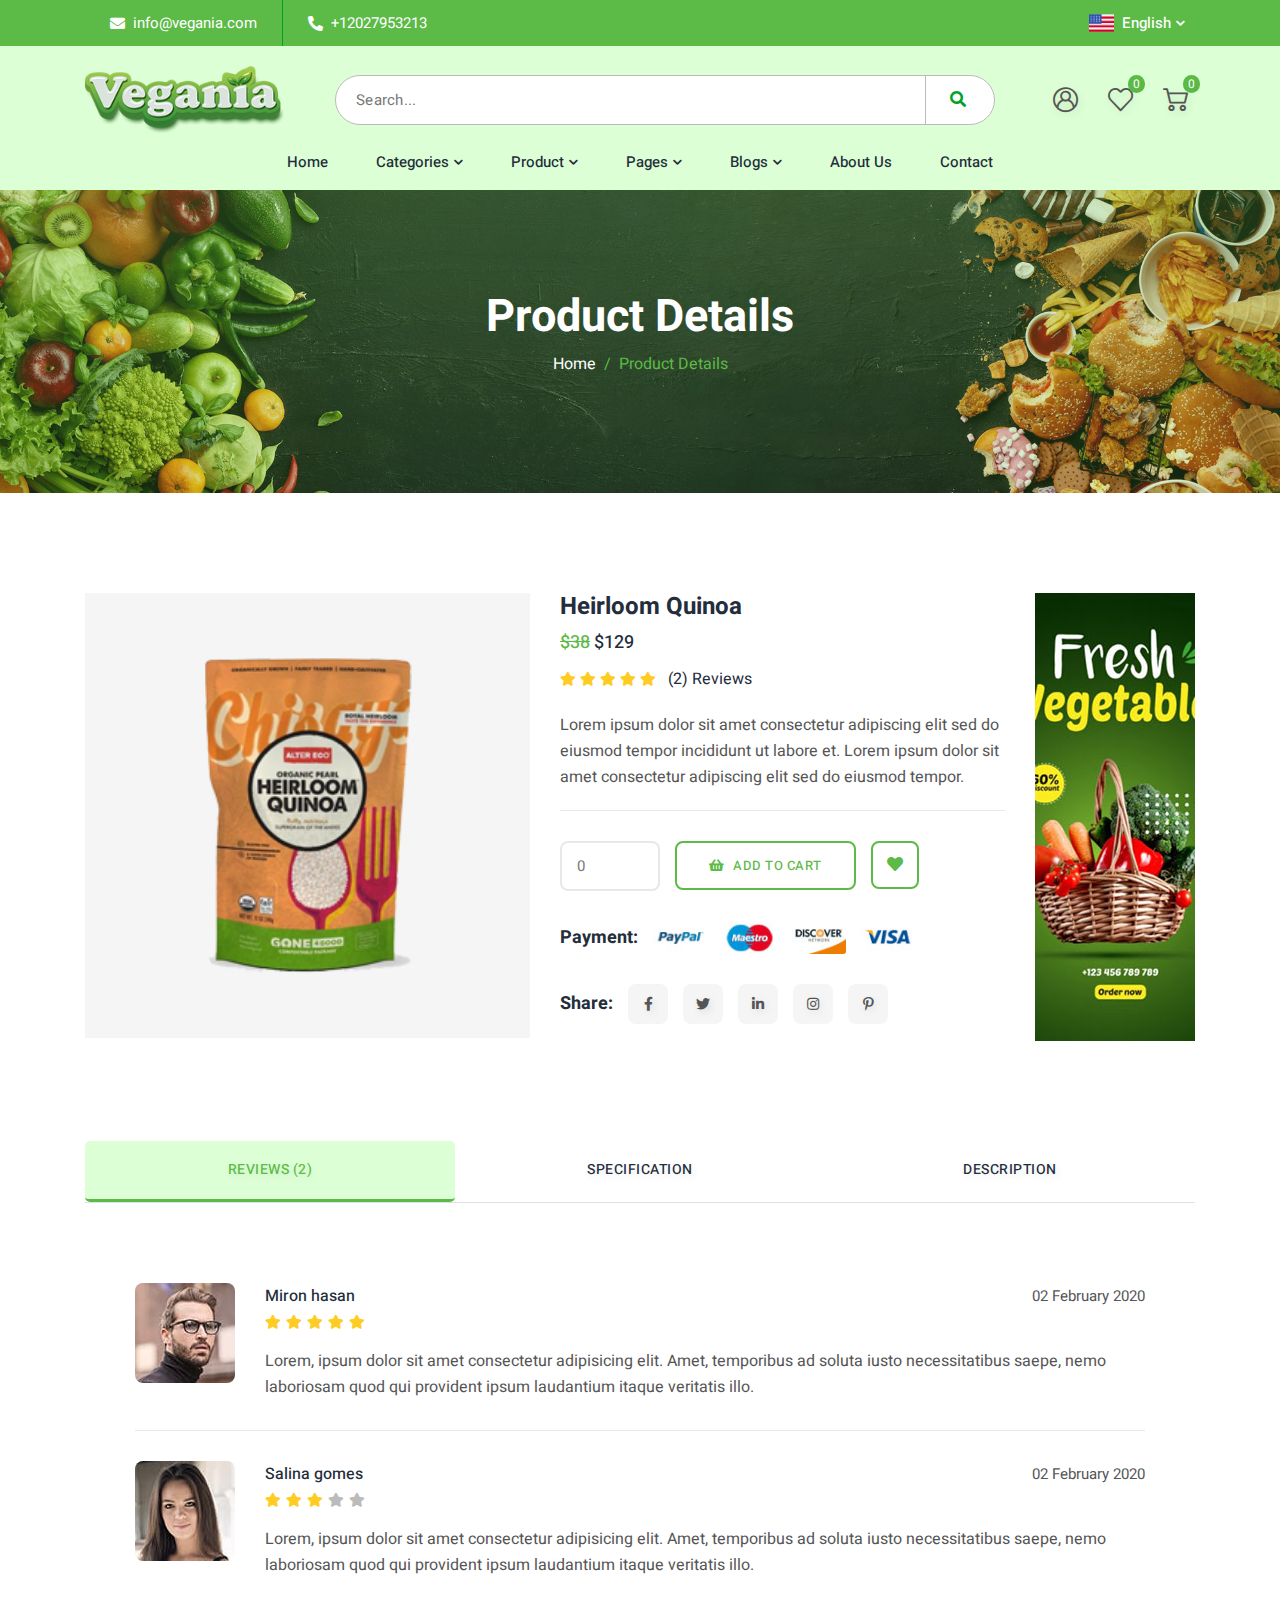
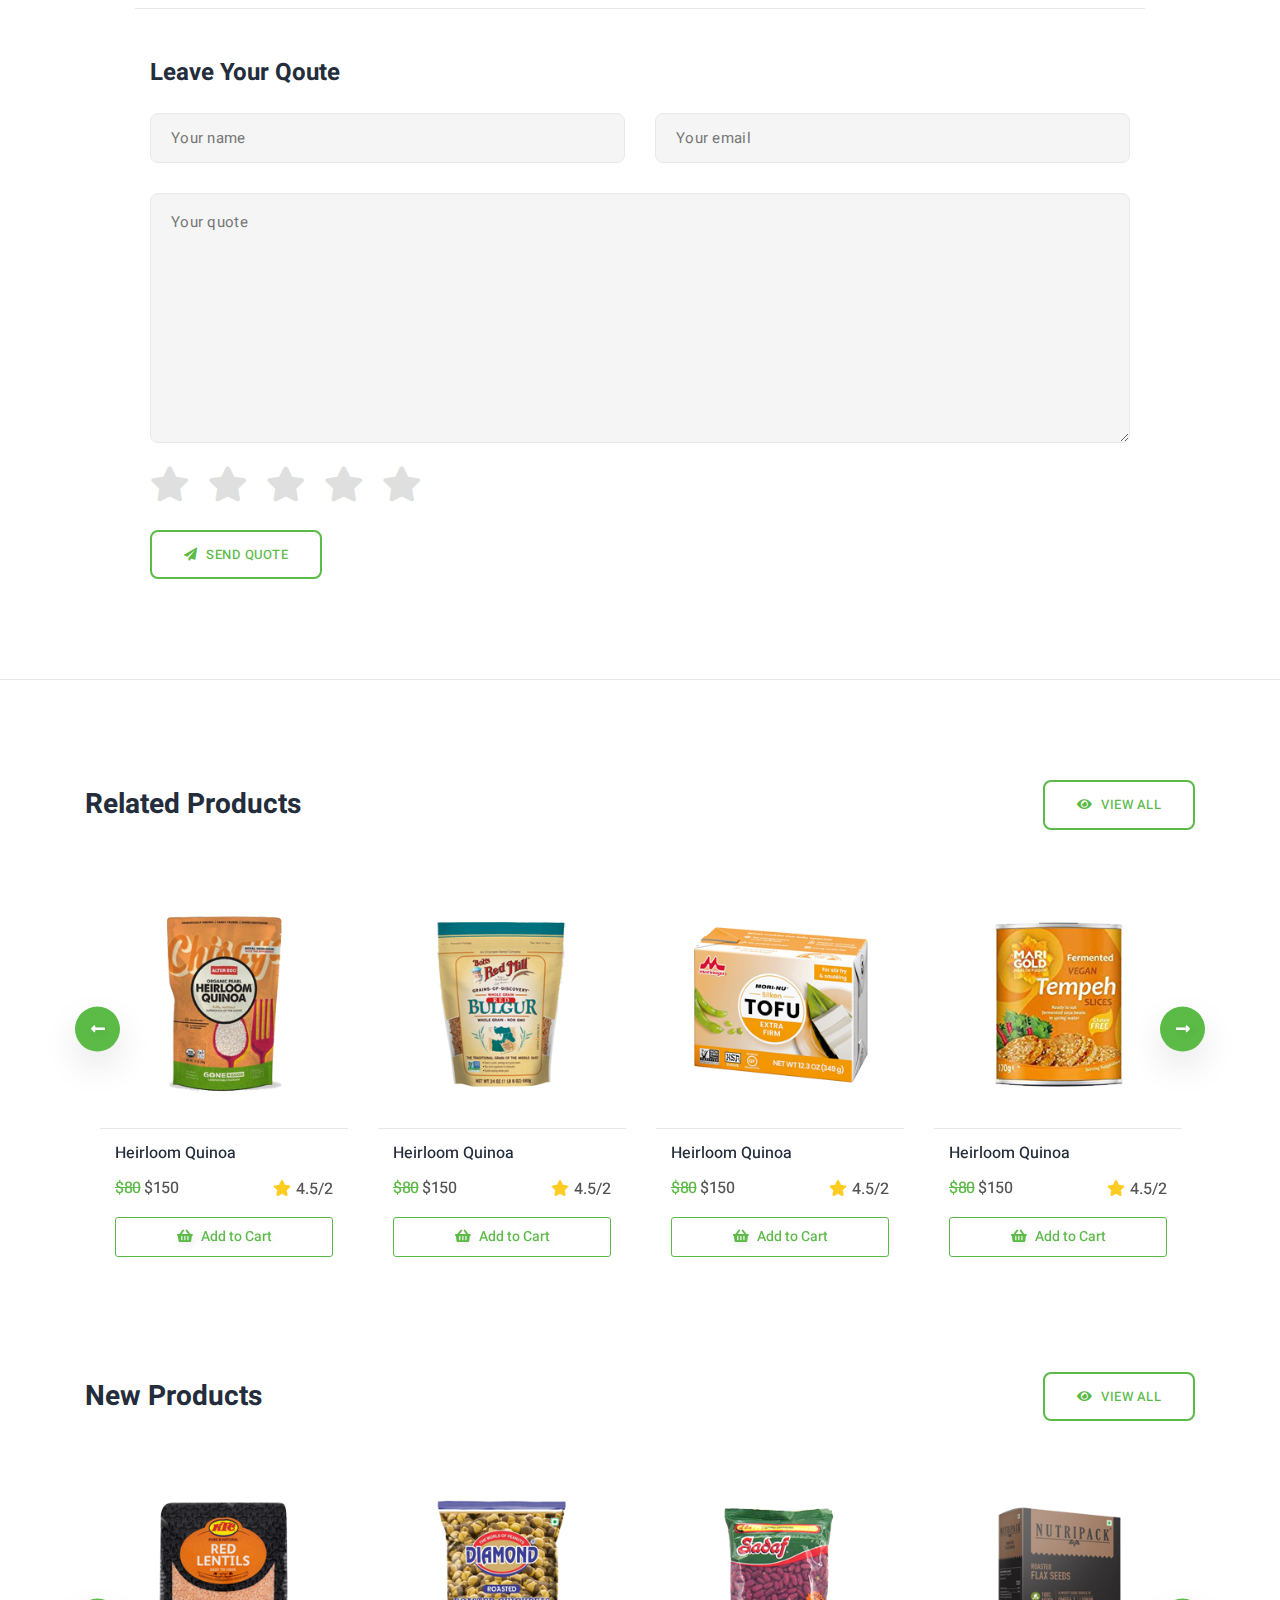
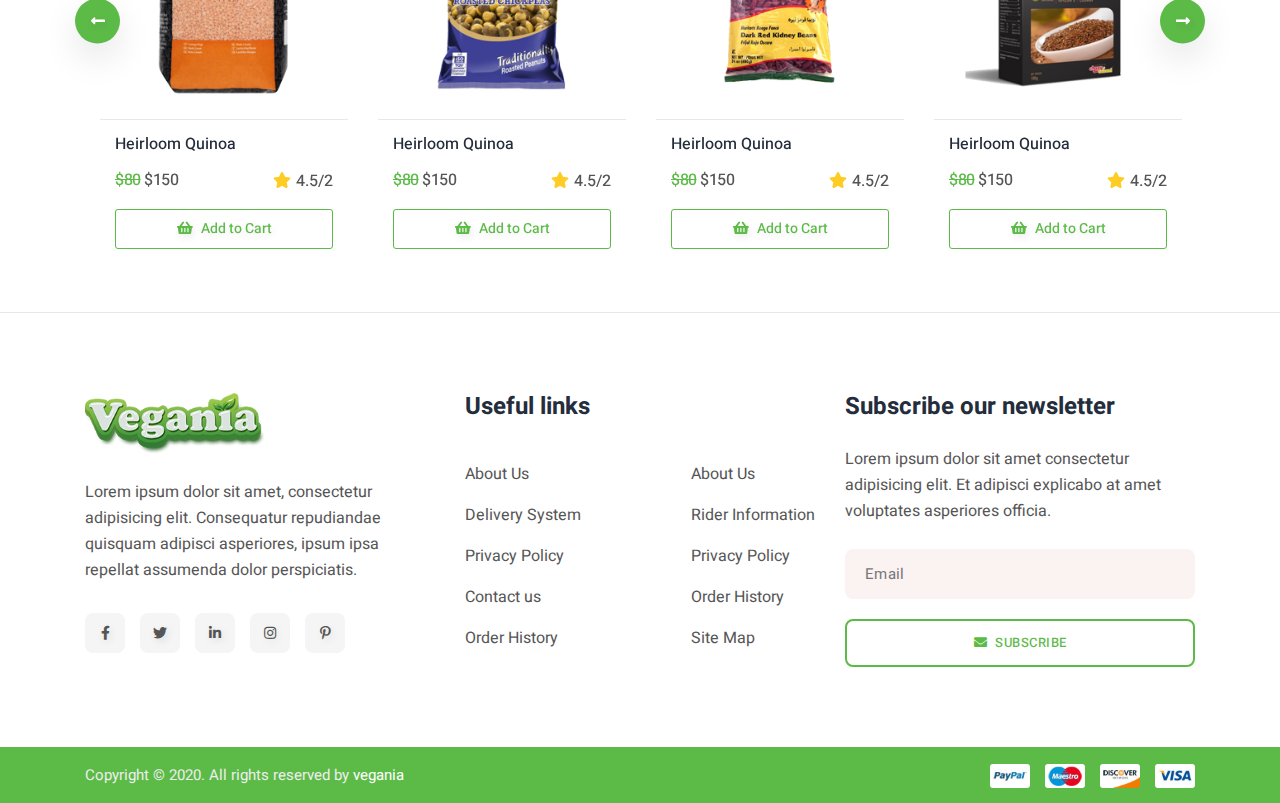
<file: product-details.html>
<!DOCTYPE html>
<html lang="en">
    <head>
        <meta charset="UTF-8">
        <meta name="viewport" content="width=device-width, initial-scale=1, shrink-to-fit=no">
        <title>Vegania - Product Details</title>
        <!--=====================================
                    CSS LINK PART START
        =======================================-->
        <!-- FOR PAGE ICON -->
        <link rel="icon" href="assets/images/logo-icon.png">

        <!-- FOR FONT ICON -->
        <link rel="stylesheet" href="assets/font/flaticon.css">
        <link rel="stylesheet" href="https://cdnjs.cloudflare.com/ajax/libs/font-awesome/5.14.0/css/all.min.css">

        <!-- FOR SLICK SLIDER -->
        <link rel="stylesheet" href="assets/css/slick.css">

        <!-- FOR BOOTSTRAP -->
        <link rel="stylesheet" href="assets/css/bootstrap.min.css">

        <!-- FOR STYLE -->
        <link rel="stylesheet" href="assets/css/main.css">
        <!--=====================================
                    CSS LINK PART END
        =======================================-->
    </head>
    <body>
        <!--=====================================
                    HEADER PART START
        =======================================-->
        <header class="header-part">
            <div class="container">
                <div class="row">
                    <div class="col-sm-12 col-md-6 col-lg-6">
                        <ul class="header-info">
                            <li>
                                <i class="fas fa-envelope"></i>
                                <p>info@vegania.com</p>
                            </li>
                            <li>
                                <i class="fas fa-phone-alt"></i>
                                <p>+12027953213</p>
                            </li>
                        </ul>
                    </div>
                    <div class="col-sm-12 col-md-6 col-lg-6">
                        <div class="header-component-div">
                            <ul class="header-component">
                                <li class="navbar-item navbar-dropdown">
                                    <a class="navbar-link dropdown-indicator" href="#">
                                        <img src="assets/images/america.png" alt="america">
                                        <span>English</span>
                                        <i class="fas fa-chevron-down"></i>
                                    </a>
                                    <ul class="dropdown-list dropdown-component">
                                        <li>
                                            <a class="dropdown-link" href="#">
                                                <img src="assets/images/bangladesh.png" alt="bangladesh">Bangladesh
                                            </a>
                                        </li>
                                        <li>
                                            <a class="dropdown-link" href="#">
                                                <img src="assets/images/italy.png" alt="bangladesh">Italy
                                            </a>
                                        </li>
                                    </ul>
                                </li>
                            </ul>
                        </div>
                    </div>
                </div>
            </div>
        </header>
        <!--=====================================
                    HEADER PART END
        =======================================-->


        <!--=====================================
                    NAVBAR PART START
        =======================================-->
        <nav class="navbar-part">
            <div class="container">
                <div class="row">
                    <div class="col-lg-12">
                        <div class="navbar-element">
                            <ul class="round-icon left-widget">
                                <li><a href="#" class="menu-bar"><i class="fas fa-align-left"></i></a></li>
                            </ul>
                            <a class="navbar-logo" href="index.html">
                                <img src="assets/images/logo.png" alt="logo">
                            </a>
                            <form class="search-form navbar-src">
                                <input type="text" placeholder="Search...">
                                <button class="btn btn-inline">
                                    <i class="fas fa-search"></i>
                                </button>
                            </form>
                            <ul class="round-icon right-widget">
                                <li><a href="#"><i class="flaticon-user"></i></a></li>
                                <li><a href="#" class="wish-icon"><i class="flaticon-heart"></i><sup>0</sup></a></li>
                                <li><a href="#" class="cart-icon"><i class="flaticon-shopping-cart"></i><sup>0</sup></a></li>
                            </ul>
                        </div>
                    </div>
                </div>
                <div class="row">
                    <div class="col-lg-12">
                        <div class="navbar-slide">
                            <div class="navbar-content">
                                <a class="cross-btn navbar-slide-cross" href="#"><i class="fas fa-times"></i></a>
                                <div class="navbar-slide-logo">
                                    <a href="index.html"><img src="assets/images/logo.png" alt="logo"></a>
                                </div>
                                <form class="search-form mb-4 navbar-slide-src">
                                    <input type="text" placeholder="Search anything...">
                                    <button class="btn btn-inline">
                                        <i class="fas fa-search"></i>
                                        <span>search</span>
                                    </button>
                                </form> 
                                <ul class="navbar-list">
                                    <li class="navbar-item"><a class="navbar-link" href="#">Home</a></li>
                                    <li class="navbar-item navbar-dropdown">
                                        <a class="navbar-link dropdown-indicator" href="#">
                                            <span>Categories</span>
                                            <i class="fas fa-chevron-down"></i>
                                        </a>
                                        <ul class="dropdown-list dropdown-scroll">
                                            <li><a class="dropdown-link" href="#">vegan bakery</a></li>
                                            <li><a class="dropdown-link" href="#">Meat & Sausage</a></li>
                                            <li><a class="dropdown-link" href="#">milk & cheese</a></li>
                                            <li><a class="dropdown-link" href="#">candy & sweets</a></li>
                                            <li><a class="dropdown-link" href="#">grocery</a></li>
                                            <li><a class="dropdown-link" href="#">baked goods</a></li>
                                            <li><a class="dropdown-link" href="#">animal products</a></li>
                                            <li><a class="dropdown-link" href="#">eggs & dairy</a></li>
                                            <li><a class="dropdown-link" href="#">organic fruits</a></li>
                                        </ul>
                                    </li>
                                    <li class="navbar-item navbar-dropdown">
                                        <a class="navbar-link dropdown-indicator" href="#">
                                            <span>product</span>
                                            <i class="fas fa-chevron-down"></i>
                                        </a>
                                        <ul class="dropdown-list">
                                            <li><a class="dropdown-link" href="product-list.html">product list</a></li>
                                            <li><a class="dropdown-link" href="product-details.html">product Details</a></li>
                                        </ul>
                                    </li>
                                    <li class="navbar-item navbar-dropdown">
                                        <a class="navbar-link dropdown-indicator" href="#">
                                            <span>pages</span>
                                            <i class="fas fa-chevron-down"></i>
                                        </a>
                                        <ul class="dropdown-list">
                                            <li><a class="dropdown-link" href="#">Home</a></li>
                                            <li><a class="dropdown-link" href="#">Product list</a></li>
                                            <li><a class="dropdown-link" href="#">product details</a></li>
                                        </ul>
                                    </li>
                                    <li class="navbar-item navbar-dropdown">
                                        <a class="navbar-link dropdown-indicator" href="#">
                                            <span>blogs</span>
                                            <i class="fas fa-chevron-down"></i>
                                        </a>
                                        <ul class="dropdown-list">
                                            <li><a class="dropdown-link" href="#">Blog List</a></li>
                                            <li><a class="dropdown-link" href="#">blog details</a></li>
                                        </ul>
                                    </li>
                                    <li class="navbar-item"><a class="navbar-link" href="#">about us</a></li>
                                    <li class="navbar-item"><a class="navbar-link" href="#">contact</a></li>
                                </ul>
                            </div>
                        </div>
                    </div>
                </div>
            </div>
        </nav>
        <!--=====================================
                    NAVBAR PART END
        =======================================-->


        <!--=====================================
                    POPUP CARD PART START
        =======================================-->
        <div class="popup-part cart-popup">
            <a class="cross-btn" href="#"><i class="fas fa-times"></i></a>
            <div class="popup-card">
                <div class="popup-logo">
                    <a href="#"><img src="assets/images/logo.png" alt="logo"></a>
                </div>
                <div class="popup-heading">
                    <h4>In cart shopping - (2)</h4>
                </div>
                <ul class="popup-list">
                    <li>
                        <div class="popup-img">
                            <a href="#"><img src="assets/images/cart-1.png" alt="cart-1"></a>
                        </div>
                        <div class="popup-info">
                            <div class="popup-title">
                                <h5><a href="#">Forest Berry</a></h5>
                                <button class="stepper-btn"><i class="fas fa-trash-alt"></i></button>
                            </div>
                            <div class="popup-stepper">
                                <input type="number" placeholder="0">
                                <h5>= $132</h5>
                            </div>
                        </div>
                    </li>
                    <li>
                        <div class="popup-img">
                            <a href="#"><img src="assets/images/cart-2.png" alt="cart-2"></a>
                        </div>
                        <div class="popup-info">
                            <div class="popup-title">
                                <h5><a href="#">Tomatoes</a></h5>
                                <button class="stepper-btn"><i class="fas fa-trash-alt"></i></button>
                            </div>
                            <div class="popup-stepper">
                                <input type="number" placeholder="0">
                                <h5>= $67</h5>
                            </div>
                        </div>
                    </li>
                </ul>
                <ul class="popup-price">
                    <li>
                        <span>product price:</span>
                        <span>$177</span>
                    </li>
                    <li>
                        <span>shipping charge:</span>
                        <span>$5</span>
                    </li>
                    <li>
                        <span>total amount:</span>
                        <span>$182</span>
                    </li>
                </ul>
                <ul class="popup-btn">
                    <li><a href="#" class="btn btn-light"><i class="fas fa-shopping-cart"></i> view cart</a></li>
                    <li><a href="#" class="btn btn-light"><i class="fas fa-sign-out-alt"></i> checkout</a></li>
                </ul>
            </div>
        </div>

        <div class="popup-part wish-popup">
            <a class="cross-btn" href="#"><i class="fas fa-times"></i></a>
            <div class="popup-card">
                <div class="popup-logo">
                    <a href="#"><img src="assets/images/logo.png" alt="logo"></a>
                </div>
                <div class="popup-heading">
                    <h4>Wishlist item - (2)</h4>
                </div>
                <ul class="popup-list">
                    <li>
                        <div class="popup-img">
                            <a href="#"><img src="assets/images/cart-1.png" alt="cart-1"></a>
                        </div>
                        <div class="popup-info">
                            <div class="popup-title">
                                <h5><a href="#">Forest Berry</a></h5>
                                <button class="stepper-btn"><i class="fas fa-trash-alt"></i></button>
                            </div>
                            <div class="popup-stepper">
                                <h5>$132</h5>
                            </div>
                        </div>
                    </li>
                    <li>
                        <div class="popup-img">
                            <a href="#"><img src="assets/images/cart-2.png" alt="cart-2"></a>
                        </div>
                        <div class="popup-info">
                            <div class="popup-title">
                                <h5><a href="#">Tomatoes</a></h5>
                                <button class="stepper-btn"><i class="fas fa-trash-alt"></i></button>
                            </div>
                            <div class="popup-stepper">
                                <h5>$67</h5>
                            </div>
                        </div>
                    </li>
                </ul>
                <ul class="popup-btn">
                    <li><a href="#" class="btn btn-light"><i class="fas fa-heart"></i> view wishlist</a></li>
                    <li><a href="#" class="btn btn-light"><i class="fas fa-sign-out-alt"></i> checkout</a></li>
                </ul>
            </div>
        </div>
        <!--=====================================
                    POPUP CARD PART END
        =======================================-->


        <!--=====================================
                    BTMBAR PART START
        =======================================-->
        <div class="btmbar-part">
            <ul class="btmbar-widget">
                <li>
                    <a href="index.html">
                        <i class="fas fa-home"></i>
                        <span>Home</span>
                    </a>
                </li>
                <li>
                    <a href="#" class="wish-icon">
                        <i class="fas fa-heart"></i>
                        <span>Wishlist</span>
                        <sup>0</sup>
                    </a>
                </li>
                <li>
                    <a href="#" class="cart-icon">
                        <i class="fas fa-shopping-basket"></i>
                        <span>Cart</span>
                        <sup>0</sup>
                    </a>
                </li>
                <li>
                    <a href="#">
                        <i class="fas fa-cog"></i>
                        <span>Settings</span>
                    </a>
                </li>
            </ul>
        </div>
        <!--=====================================
                    BTMBAR PART END
        =======================================-->


        <!--=====================================
                 SINGLE BANNER PART START
        =======================================-->
        <section class="single-banner">
            <div class="container">
                <div class="row">
                    <div class="col-lg-12">
                        <div class="single-content">
                            <h2>Product Details</h2>
                            <ol class="breadcrumb">
                                <li class="breadcrumb-item"><a href="index.html">Home</a></li>
                                <li class="breadcrumb-item active" aria-current="page">Product Details</li>
                            </ol>
                        </div>
                    </div>
                </div>
            </div>
        </section>
        <!--=====================================
                 SINGLE BANNER PART END
        =======================================-->


        <!--=====================================
                 PRODUCT DETAILS PART START
        =======================================-->
        <section class="pro-det-part">
            <div class="container">
                <div class="row">
                    <div class="col-md-6 col-lg-5">
                        <div class="pro-det-img">
                            <img src="assets/images/product-1.png" alt="product-1">
                        </div>
                    </div>
                    <div class="col-sm-8 col-md-6 col-lg-5">
                        <div class="pro-det-cntnt">
                            <h3>Heirloom Quinoa</h3>
                            <p><del>$38</del> $129</p>
                        </div>
                        <div class="pro-det-rev">
                            <ul>
                                <li><i class="fas fa-star"></i></li>
                                <li><i class="fas fa-star"></i></li>
                                <li><i class="fas fa-star"></i></li>
                                <li><i class="fas fa-star"></i></li>
                                <li><i class="fas fa-star"></i></li>
                                <li><a href="#">(2) Reviews</a></li>
                            </ul>
                        </div>
                        <div class="pro-det-sum">
                            <p>Lorem ipsum dolor sit amet consectetur adipiscing elit sed do eiusmod tempor incididunt ut labore et. Lorem ipsum dolor sit amet consectetur adipiscing elit sed do eiusmod tempor.</p>
                        </div>
                        <div class="pro-det-cart">
                            <ul>
                                <li>
                                    <input type="number" placeholder="0">
                                </li>
                                <li>
                                    <a href="#" class="btn btn-outline">
                                        <i class="fas fa-shopping-basket"></i>
                                        <span>add to cart</span>
                                    </a>
                                </li>
                                <li>
                                    <a href="#" class="btn btn-outline">
                                        <i class="fas fa-heart"></i>
                                    </a>
                                </li>
                            </ul>
                        </div>
                        <div class="pro-det-pay">
                            <h5>Payment:</h5>
                            <ul>
                                <li><a href="#"><img src="assets/images/payment-1.jpg" alt="payment-1"></a></li>
                                <li><a href="#"><img src="assets/images/payment-2.jpg" alt="payment-2"></a></li>
                                <li><a href="#"><img src="assets/images/payment-3.jpg" alt="payment-3"></a></li>
                                <li><a href="#"><img src="assets/images/payment-4.jpg" alt="payment-4"></a></li>
                            </ul>
                        </div>
                        <div class="pro-det-share">
                            <h5>Share:</h5>
                            <ul class="round-icon">
                                <li><a href="#"><i class="fab fa-facebook-f"></i></a></li>
                                <li><a href="#"><i class="fab fa-twitter"></i></a></li>
                                <li><a href="#"><i class="fab fa-linkedin-in"></i></a></li>
                                <li><a href="#"><i class="fab fa-instagram"></i></a></li>
                                <li><a href="#"><i class="fab fa-pinterest-p"></i></a></li>
                            </ul>
                        </div>
                    </div>
                    <div class="col-sm-4 col-lg-2">
                        <div class="pro-det-ad">
                            <a href="#"><img src="assets/images/ad-2.jpg" alt="ad-2"></a>
                        </div>
                    </div>
                </div>
            </div>
        </section>
        <!--=====================================
                 PRODUCT DETAILS PART END
        =======================================-->


        <!--=====================================
                  PRODUCT TAB PART START
        =======================================-->
        <section class="pro-tab-part">
            <div class="container">
                <div class="row">
                    <div class="col-lg-12">
                        <div class="pro-tab-menu">
                            <ul class="nav nav-tabs">
                                <li><a href="#review" class="nav-link active" data-toggle="tab">reviews (2)</a></li>
                                <li><a href="#specific" class="nav-link" data-toggle="tab">specification</a></li>
                                <li><a href="#descrip" class="nav-link" data-toggle="tab">description</a></li>
                            </ul>
                        </div>
                        <div class="tab-pane active" id="review">
                            <div class="pro-tab-review">
                                <ul class="review-list">
                                    <li class="review-item">
                                        <div class="reviewer-img">
                                            <a href="#"><img src="assets/images/reviewer-1.jpg" alt="reviewer-1"></a>
                                        </div>
                                        <div class="reviewer-descrip">
                                            <div class="reviewer-meta">
                                                <a href="#">Miron hasan</a>
                                                <p>02 February 2020</p>
                                            </div>
                                            <ul class="reviewer-rating">
                                                <li><i class="fas fa-star active"></i></li>
                                                <li><i class="fas fa-star active"></i></li>
                                                <li><i class="fas fa-star active"></i></li>
                                                <li><i class="fas fa-star active"></i></li>
                                                <li><i class="fas fa-star active"></i></li>
                                            </ul>
                                            <div class="reviewer-quote">
                                                <p>Lorem, ipsum dolor sit amet consectetur adipisicing elit. Amet, temporibus ad soluta iusto necessitatibus saepe, nemo laboriosam quod qui provident ipsum laudantium itaque veritatis illo.</p>
                                            </div>
                                        </div>
                                    </li>
                                    <li class="review-item">
                                        <div class="reviewer-img">
                                            <a href="#"><img src="assets/images/reviewer-2.jpg" alt="reviewer-1"></a>
                                        </div>
                                        <div class="reviewer-descrip">
                                            <div class="reviewer-meta">
                                                <a href="#">Salina gomes</a>
                                                <p>02 February 2020</p>
                                            </div>
                                            <ul class="reviewer-rating">
                                                <li><i class="fas fa-star active"></i></li>
                                                <li><i class="fas fa-star active"></i></li>
                                                <li><i class="fas fa-star active"></i></li>
                                                <li><i class="fas fa-star"></i></li>
                                                <li><i class="fas fa-star"></i></li>
                                            </ul>
                                            <div class="reviewer-quote">
                                                <p>Lorem, ipsum dolor sit amet consectetur adipisicing elit. Amet, temporibus ad soluta iusto necessitatibus saepe, nemo laboriosam quod qui provident ipsum laudantium itaque veritatis illo.</p>
                                            </div>
                                        </div>
                                    </li>
                                </ul>
                                <form class="review-form">
                                    <h3>Leave Your Qoute</h3>
                                    <div class="grid-input">
                                        <input type="text" placeholder="Your name">
                                        <input type="email" placeholder="Your email">
                                    </div>
                                    <div class="row-input">
                                        <textarea placeholder="Your quote"></textarea>
                                    </div>
                                    <div class="star-rating">
                                        <input type="radio" name="rating" id="star-1"><label for="star-1"></label>
                                        <input type="radio" name="rating" id="star-2"><label for="star-2"></label>
                                        <input type="radio" name="rating" id="star-3"><label for="star-3"></label>
                                        <input type="radio" name="rating" id="star-4"><label for="star-4"></label>
                                        <input type="radio" name="rating" id="star-5"><label for="star-5"></label>
                                    </div>
                                    <button class="btn btn-outline">
                                        <i class="fas fa-paper-plane"></i>
                                        send quote
                                    </button>
                                </form>
                            </div>
                        </div>
                        <div class="tab-pane" id="specific">
                            <div class="pro-tab-specific">
                                <table class="table table-bordered">
                                    <tbody>
                                        <tr>
                                            <th scope="row">Product code</th>
                                            <td>SKU: 101783</td>
                                        </tr>
                                        <tr>
                                            <th scope="row">Weight</th>
                                            <td>1kg, 2kg</td>
                                        </tr>
                                        <tr>
                                            <th scope="row">Styles</th>
                                            <td>@Girly</td>
                                        </tr>
                                        <tr>
                                            <th scope="row">Properties</th>
                                            <td>Short Dress</td>
                                        </tr>
                                    </tbody>
                                </table>
                            </div>
                        </div>
                        <div class="tab-pane" id="descrip">
                            <div class="pro-tab-descrip">
                                <p>It is a long established fact that a reader will be distracted by the readable content of a page when looking at its layout. The point of using Lorem Ipsum is that it has a more-or-less normal distribution of letters, as opposed to using 'Content here, content here', making it look like readable English. Many desktop publishing packages and web page editors now use Lorem Ipsum as their default model text, and a search for 'lorem ipsum' will uncover many web sites still in their infancy. Various versions have evolved over the years, sometimes by accident, sometimes on purpose (injected humour and the like). <span>There are many variations of passages of Lorem Ipsum available, but the majority have suffered alteration in some form, by injected humour, or randomised words which don't look even slightly believable. If you are going to use a passage of Lorem Ipsum, you need to be sure there isn't anything embarrassing hidden in the middle of text.</span></p>
                            </div>
                        </div>
                    </div>
                </div>
            </div>
        </section>
        <!--=====================================
                  PRODUCT TAB PART END
        =======================================-->


        <!--=====================================
                    RELATED PART START
        =======================================-->
        <section class="section related-part">
            <div class="container">
                <div class="row">
                    <div class="col-lg-12">
                        <div class="section-heading">
                            <h2>Related Products</h2>
                            <a href="#" class="btn btn-outline"><i class="fas fa-eye"></i> view all</a>
                        </div>
                    </div>
                </div>
                <div class="row">
                    <div class="col-lg-12">
                        <div class="product-slider">
                            <div class="product-card">
                                <div class="product-img">
                                    <img src="assets/images/product-1.png" alt="product-1">
                                    <ul class="product-widget">
                                        <li><button><i class="fas fa-eye"></i></button></li>
                                        <li><button><i class="fas fa-heart"></i></button></li>
                                        <li><button><i class="fas fa-exchange-alt"></i></button></li>
                                    </ul>
                                </div>
                                <div class="product-content">
                                    <div class="product-name">
                                        <h6><a href="#">Heirloom Quinoa</a></h6>
                                    </div>
                                    <div class="product-price">
                                        <h6><del>$80</del> $150</h6>
                                        <div class="product-rating">
                                            <i class="fas fa-star"></i>
                                            <span>4.5/2</span>
                                        </div>
                                    </div>
                                    <div class="product-btn">
                                        <a href="#">
                                            <i class="fas fa-shopping-basket"></i>
                                            <span>Add to Cart</span>
                                        </a>
                                    </div>
                                </div>
                            </div>
                            <div class="product-card">
                                <div class="product-img">
                                    <img src="assets/images/product-2.png" alt="product-2">
                                    <ul class="product-widget">
                                        <li><button><i class="fas fa-eye"></i></button></li>
                                        <li><button><i class="fas fa-heart"></i></button></li>
                                        <li><button><i class="fas fa-exchange-alt"></i></button></li>
                                    </ul>
                                </div>
                                <div class="product-content">
                                    <div class="product-name">
                                        <h6><a href="#">Heirloom Quinoa</a></h6>
                                    </div>
                                    <div class="product-price">
                                        <h6><del>$80</del> $150</h6>
                                        <div class="product-rating">
                                            <i class="fas fa-star"></i>
                                            <span>4.5/2</span>
                                        </div>
                                    </div>
                                    <div class="product-btn">
                                        <a href="#">
                                            <i class="fas fa-shopping-basket"></i>
                                            <span>Add to Cart</span>
                                        </a>
                                    </div>
                                </div>
                            </div>
                            <div class="product-card">
                                <div class="product-img">
                                    <img src="assets/images/product-3.png" alt="product-3">
                                    <ul class="product-widget">
                                        <li><button><i class="fas fa-eye"></i></button></li>
                                        <li><button><i class="fas fa-heart"></i></button></li>
                                        <li><button><i class="fas fa-exchange-alt"></i></button></li>
                                    </ul>
                                </div>
                                <div class="product-content">
                                    <div class="product-name">
                                        <h6><a href="#">Heirloom Quinoa</a></h6>
                                    </div>
                                    <div class="product-price">
                                        <h6><del>$80</del> $150</h6>
                                        <div class="product-rating">
                                            <i class="fas fa-star"></i>
                                            <span>4.5/2</span>
                                        </div>
                                    </div>
                                    <div class="product-btn">
                                        <a href="#">
                                            <i class="fas fa-shopping-basket"></i>
                                            <span>Add to Cart</span>
                                        </a>
                                    </div>
                                </div>
                            </div>
                            <div class="product-card">
                                <div class="product-img">
                                    <img src="assets/images/product-4.png" alt="product-4">
                                    <ul class="product-widget">
                                        <li><button><i class="fas fa-eye"></i></button></li>
                                        <li><button><i class="fas fa-heart"></i></button></li>
                                        <li><button><i class="fas fa-exchange-alt"></i></button></li>
                                    </ul>
                                </div>
                                <div class="product-content">
                                    <div class="product-name">
                                        <h6><a href="#">Heirloom Quinoa</a></h6>
                                    </div>
                                    <div class="product-price">
                                        <h6><del>$80</del> $150</h6>
                                        <div class="product-rating">
                                            <i class="fas fa-star"></i>
                                            <span>4.5/2</span>
                                        </div>
                                    </div>
                                    <div class="product-btn">
                                        <a href="#">
                                            <i class="fas fa-shopping-basket"></i>
                                            <span>Add to Cart</span>
                                        </a>
                                    </div>
                                </div>
                            </div>
                            <div class="product-card">
                                <div class="product-img">
                                    <img src="assets/images/product-5.png" alt="product-5">
                                    <ul class="product-widget">
                                        <li><button><i class="fas fa-eye"></i></button></li>
                                        <li><button><i class="fas fa-heart"></i></button></li>
                                        <li><button><i class="fas fa-exchange-alt"></i></button></li>
                                    </ul>
                                </div>
                                <div class="product-content">
                                    <div class="product-name">
                                        <h6><a href="#">Heirloom Quinoa</a></h6>
                                    </div>
                                    <div class="product-price">
                                        <h6><del>$80</del> $150</h6>
                                        <div class="product-rating">
                                            <i class="fas fa-star"></i>
                                            <span>4.5/2</span>
                                        </div>
                                    </div>
                                    <div class="product-btn">
                                        <a href="#">
                                            <i class="fas fa-shopping-basket"></i>
                                            <span>Add to Cart</span>
                                        </a>
                                    </div>
                                </div>
                            </div>
                        </div>
                    </div>
                </div>
            </div>
        </section>
        <!--=====================================
                    RELATED PART END
        =======================================-->


        <!--=====================================
                    NEW PART START
        =======================================-->
        <section class="section new-part">
            <div class="container">
                <div class="row">
                    <div class="col-lg-12">
                        <div class="section-heading">
                            <h2>New Products</h2>
                            <a href="#" class="btn btn-outline"><i class="fas fa-eye"></i> view all</a>
                        </div>
                    </div>
                </div>
                <div class="row">
                    <div class="col-lg-12">
                        <div class="product-slider">
                            <div class="product-card">
                                <div class="product-img">
                                    <img src="assets/images/product-6.png" alt="product-6">
                                    <ul class="product-widget">
                                        <li><button><i class="fas fa-eye"></i></button></li>
                                        <li><button><i class="fas fa-heart"></i></button></li>
                                        <li><button><i class="fas fa-exchange-alt"></i></button></li>
                                    </ul>
                                </div>
                                <div class="product-content">
                                    <div class="product-name">
                                        <h6><a href="#">Heirloom Quinoa</a></h6>
                                    </div>
                                    <div class="product-price">
                                        <h6><del>$80</del> $150</h6>
                                        <div class="product-rating">
                                            <i class="fas fa-star"></i>
                                            <span>4.5/2</span>
                                        </div>
                                    </div>
                                    <div class="product-btn">
                                        <a href="#">
                                            <i class="fas fa-shopping-basket"></i>
                                            <span>Add to Cart</span>
                                        </a>
                                    </div>
                                </div>
                            </div>
                            <div class="product-card">
                                <div class="product-img">
                                    <img src="assets/images/product-7.png" alt="product-7">
                                    <ul class="product-widget">
                                        <li><button><i class="fas fa-eye"></i></button></li>
                                        <li><button><i class="fas fa-heart"></i></button></li>
                                        <li><button><i class="fas fa-exchange-alt"></i></button></li>
                                    </ul>
                                </div>
                                <div class="product-content">
                                    <div class="product-name">
                                        <h6><a href="#">Heirloom Quinoa</a></h6>
                                    </div>
                                    <div class="product-price">
                                        <h6><del>$80</del> $150</h6>
                                        <div class="product-rating">
                                            <i class="fas fa-star"></i>
                                            <span>4.5/2</span>
                                        </div>
                                    </div>
                                    <div class="product-btn">
                                        <a href="#">
                                            <i class="fas fa-shopping-basket"></i>
                                            <span>Add to Cart</span>
                                        </a>
                                    </div>
                                </div>
                            </div>
                            <div class="product-card">
                                <div class="product-img">
                                    <img src="assets/images/product-8.png" alt="product-8">
                                    <ul class="product-widget">
                                        <li><button><i class="fas fa-eye"></i></button></li>
                                        <li><button><i class="fas fa-heart"></i></button></li>
                                        <li><button><i class="fas fa-exchange-alt"></i></button></li>
                                    </ul>
                                </div>
                                <div class="product-content">
                                    <div class="product-name">
                                        <h6><a href="#">Heirloom Quinoa</a></h6>
                                    </div>
                                    <div class="product-price">
                                        <h6><del>$80</del> $150</h6>
                                        <div class="product-rating">
                                            <i class="fas fa-star"></i>
                                            <span>4.5/2</span>
                                        </div>
                                    </div>
                                    <div class="product-btn">
                                        <a href="#">
                                            <i class="fas fa-shopping-basket"></i>
                                            <span>Add to Cart</span>
                                        </a>
                                    </div>
                                </div>
                            </div>
                            <div class="product-card">
                                <div class="product-img">
                                    <img src="assets/images/product-9.png" alt="product-9">
                                    <ul class="product-widget">
                                        <li><button><i class="fas fa-eye"></i></button></li>
                                        <li><button><i class="fas fa-heart"></i></button></li>
                                        <li><button><i class="fas fa-exchange-alt"></i></button></li>
                                    </ul>
                                </div>
                                <div class="product-content">
                                    <div class="product-name">
                                        <h6><a href="#">Heirloom Quinoa</a></h6>
                                    </div>
                                    <div class="product-price">
                                        <h6><del>$80</del> $150</h6>
                                        <div class="product-rating">
                                            <i class="fas fa-star"></i>
                                            <span>4.5/2</span>
                                        </div>
                                    </div>
                                    <div class="product-btn">
                                        <a href="#">
                                            <i class="fas fa-shopping-basket"></i>
                                            <span>Add to Cart</span>
                                        </a>
                                    </div>
                                </div>
                            </div>
                            <div class="product-card">
                                <div class="product-img">
                                    <img src="assets/images/product-10.png" alt="product-10">
                                    <ul class="product-widget">
                                        <li><button><i class="fas fa-eye"></i></button></li>
                                        <li><button><i class="fas fa-heart"></i></button></li>
                                        <li><button><i class="fas fa-exchange-alt"></i></button></li>
                                    </ul>
                                </div>
                                <div class="product-content">
                                    <div class="product-name">
                                        <h6><a href="#">Heirloom Quinoa</a></h6>
                                    </div>
                                    <div class="product-price">
                                        <h6><del>$80</del> $150</h6>
                                        <div class="product-rating">
                                            <i class="fas fa-star"></i>
                                            <span>4.5/2</span>
                                        </div>
                                    </div>
                                    <div class="product-btn">
                                        <a href="#">
                                            <i class="fas fa-shopping-basket"></i>
                                            <span>Add to Cart</span>
                                        </a>
                                    </div>
                                </div>
                            </div>
                        </div>
                    </div>
                </div>
            </div>
        </section>
        <!--=====================================
                      NEW PART END
        =======================================-->


        <!--=====================================
                     FOOTER PART START
        =======================================-->
        <footer class="footer-part mt-5">
            <div class="container">
                <div class="row">
                    <div class="col-md-6 col-lg-4">
                        <div class="footer-about">
                            <a href="#"><img src="assets/images/logo.png" alt="logo"></a>
                            <p>Lorem ipsum dolor sit amet, consectetur adipisicing elit. Consequatur repudiandae quisquam adipisci asperiores, ipsum ipsa repellat assumenda dolor perspiciatis.</p>
                            <ul class="round-icon footer-icon">
                                <li><a href="#"><i class="fab fa-facebook-f"></i></a></li>
                                <li><a href="#"><i class="fab fa-twitter"></i></a></li>
                                <li><a href="#"><i class="fab fa-linkedin-in"></i></a></li>
                                <li><a href="#"><i class="fab fa-instagram"></i></a></li>
                                <li><a href="#"><i class="fab fa-pinterest-p"></i></a></li>
                            </ul>
                        </div>
                    </div>
                    <div class="col-md-6 col-lg-4">
                        <div class="footer-heading">
                            <h3>Useful links</h3>
                        </div>
                        <div class="footer-widget">
                            <ul>
                                <li><a href="#">About Us</a></li>
                                <li><a href="#">Delivery System</a></li>
                                <li><a href="#">Privacy Policy</a></li>
                                <li><a href="#">Contact us</a></li>
                                <li><a href="#">Order History</a></li>
                            </ul>
                            <ul>
                                <li><a href="#">About Us</a></li>
                                <li><a href="#">Rider Information</a></li>
                                <li><a href="#">Privacy Policy</a></li>
                                <li><a href="#">Order History</a></li>
                                <li><a href="#">Site Map</a></li>
                            </ul>
                        </div>
                    </div>
                    <div class="col-md-12 col-lg-4">
                        <div class="footer-heading">
                            <h3>Subscribe our newsletter</h3>
                            <p>Lorem ipsum dolor sit amet consectetur adipisicing elit. Et adipisci explicabo at amet voluptates asperiores officia.</p>
                        </div>
                        <div class="footer-form">
                            <form>
                                <input type="text" placeholder="Email">
                                <button class="btn btn-outline"><i class="fas fa-envelope"></i>Subscribe</button>
                            </form>
                        </div>
                    </div>
                </div>
            </div>
            <div class="footer-bottom">
                <div class="container">
                    <p>Copyright &copy; 2020. All rights reserved by <a href="#">vegania</a></p>
                    <ul class="round-icon footer-icon">
                        <li><a href="#"><img src="assets/images/payment-1.jpg" alt="payment-1"></a></li>
                        <li><a href="#"><img src="assets/images/payment-2.jpg" alt="payment-2"></a></li>
                        <li><a href="#"><img src="assets/images/payment-3.jpg" alt="payment-3"></a></li>
                        <li><a href="#"><img src="assets/images/payment-4.jpg" alt="payment-4"></a></li>
                    </ul>
                </div>
            </div>
        </footer>
        <!--=====================================
                      FOOTER PART END
        =======================================-->
        
        
        <!--=====================================
                    JS LINK PART START
        =======================================-->
        <!-- FOR BOOTSTRAP -->
        <script src="assets/js/jquery-1.12.4.min.js"></script>
        <script src="assets/js/popper.min.js"></script>
        <script src="assets/js/bootstrap.min.js"></script>

        <!-- FOR SLICK SLIDER -->
        <script src="assets/js/slick.min.js"></script>
        <script src="assets/js/slick.js"></script>

        <!-- FOR INTERACTION -->
        <script src="assets/js/main.js"></script>
        <!--=====================================
                    JS LINK PART END
        =======================================-->
    </body>
</html>
</file>
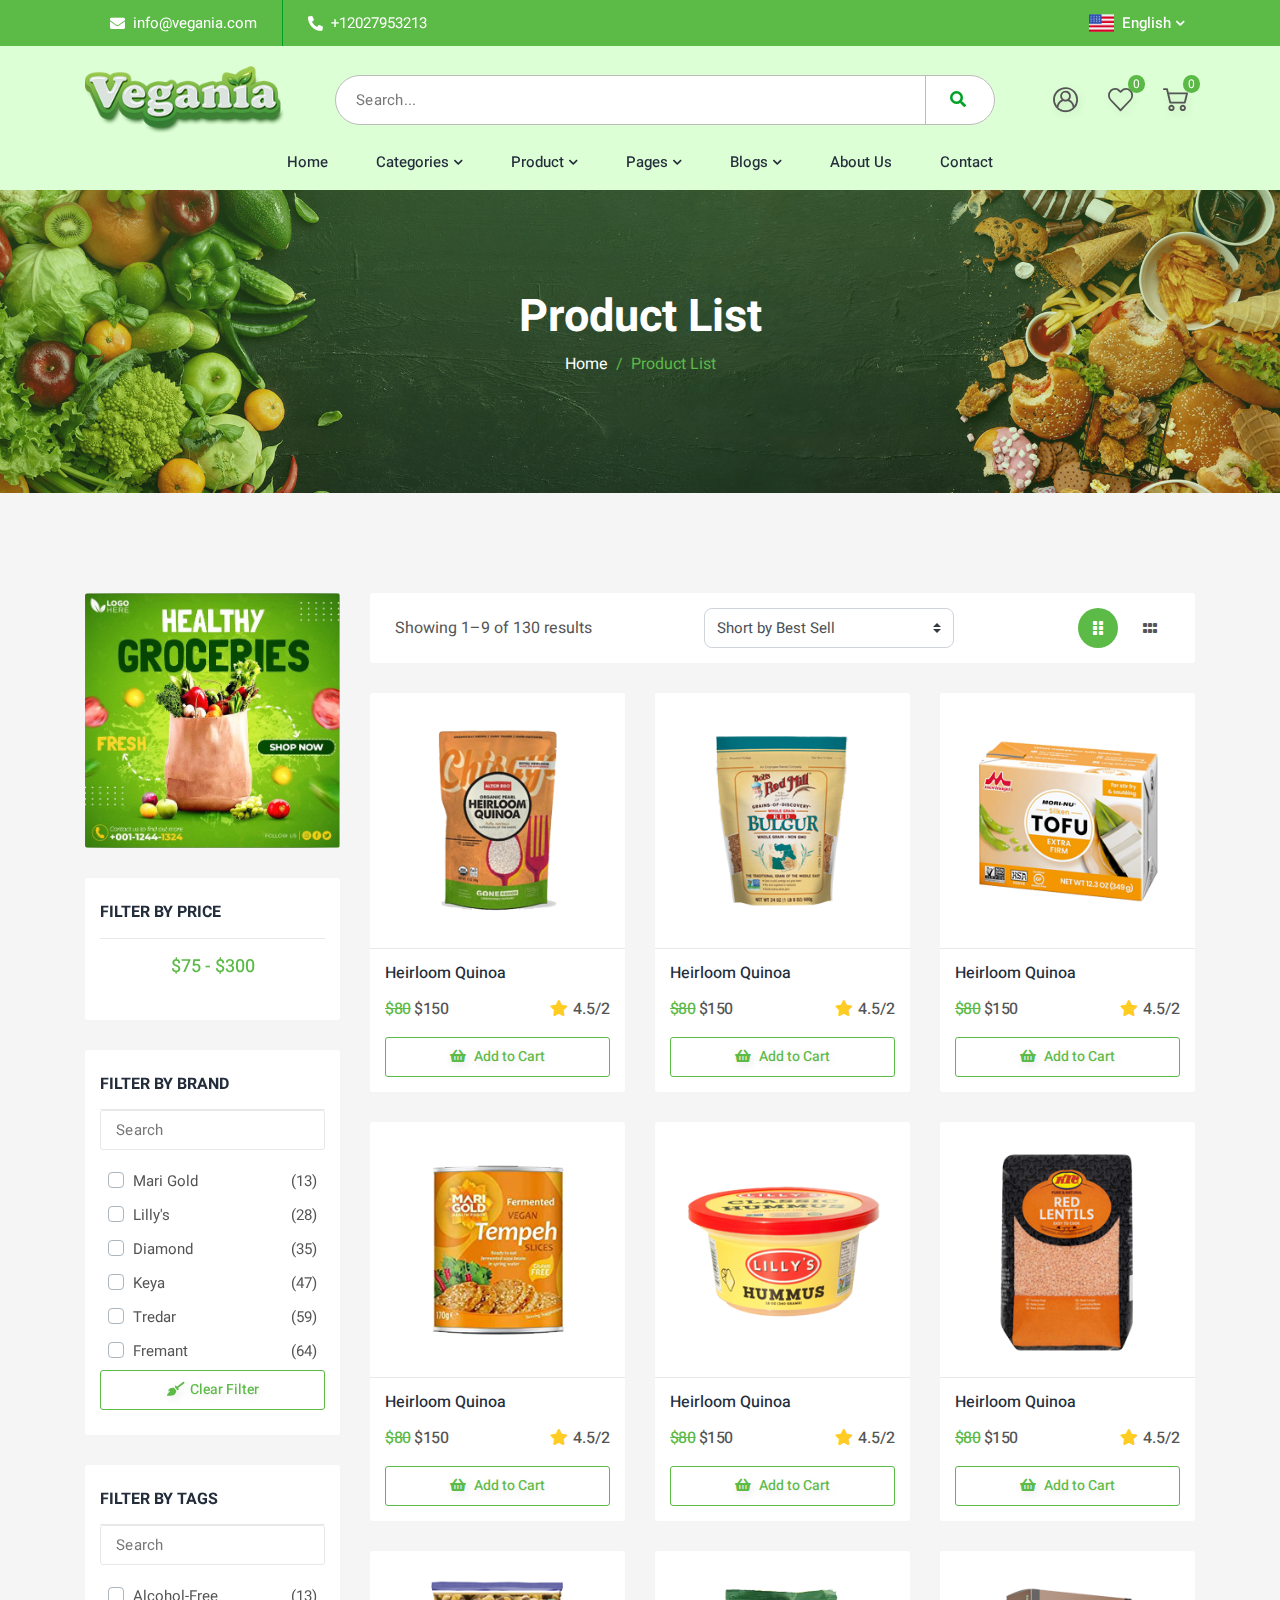
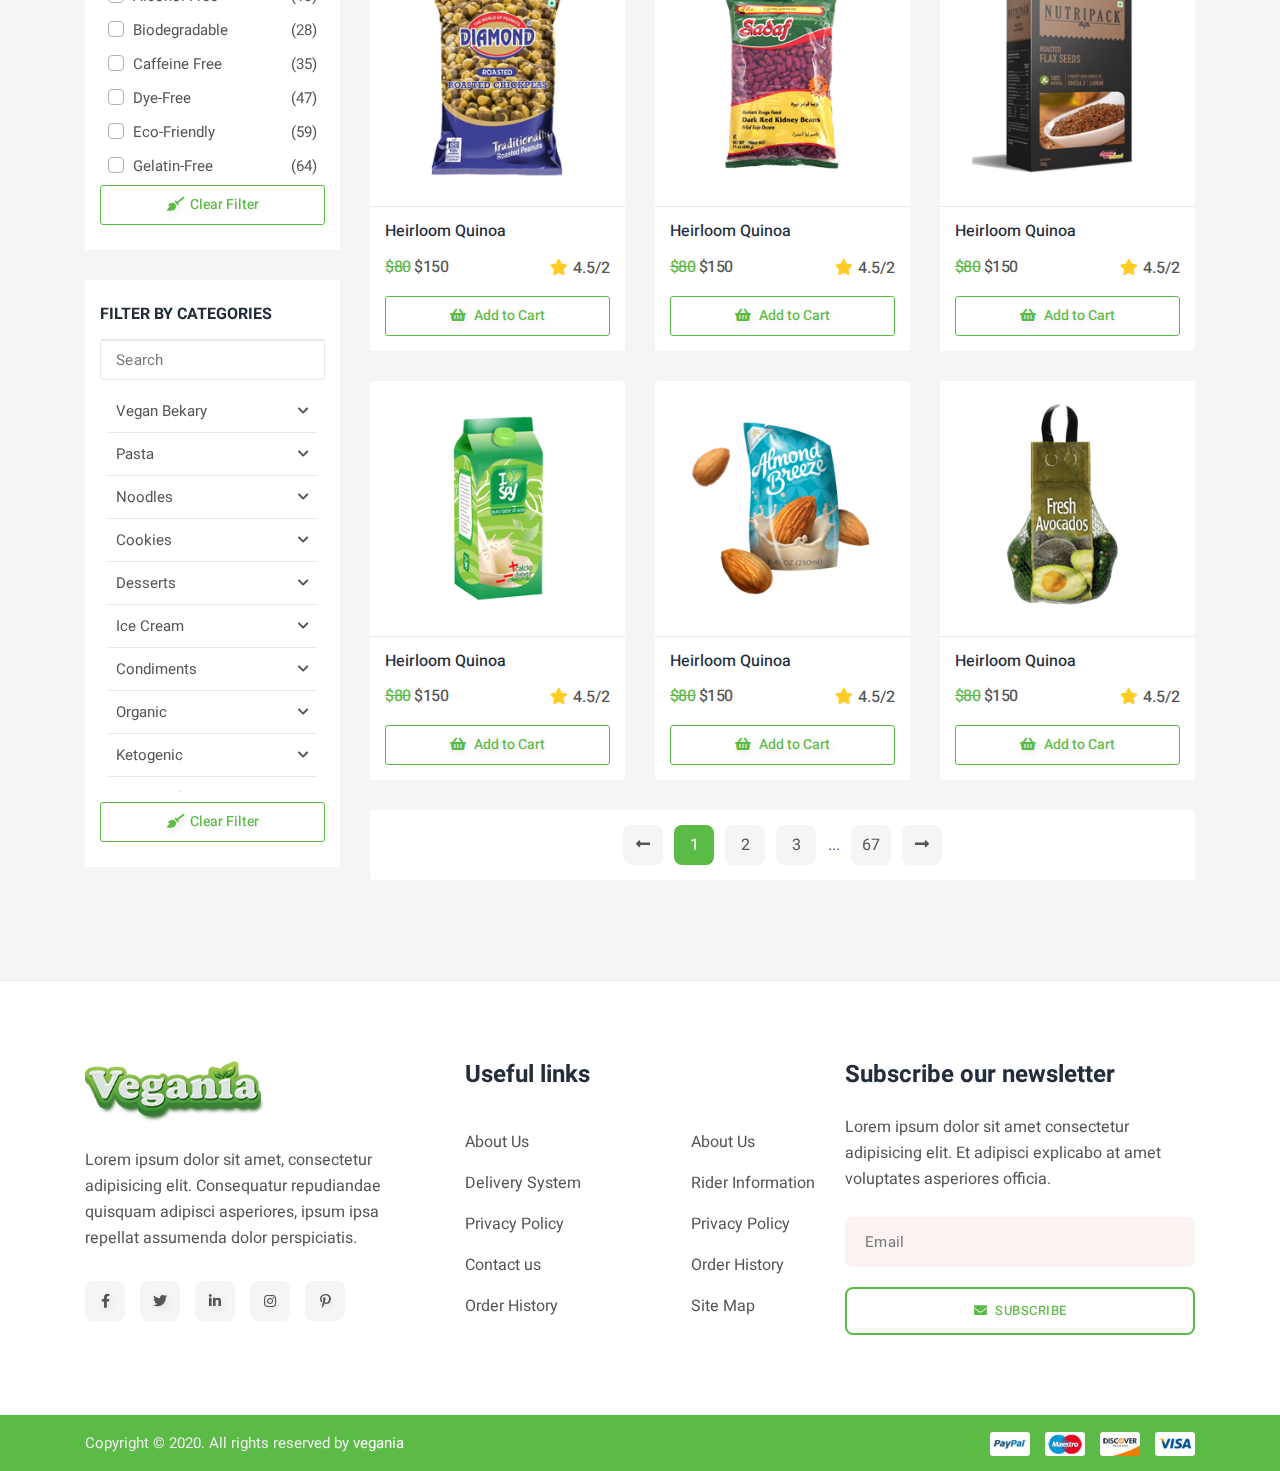
<file: product-list.html>
<!DOCTYPE html>
<html lang="en">
    <head>
        <meta charset="UTF-8">
        <meta name="viewport" content="width=device-width, initial-scale=1, shrink-to-fit=no">
        <title>Vegania - Product List</title>
        <!--=====================================
                    CSS LINK PART START
        =======================================-->
        <!-- FOR PAGE ICON -->
        <link rel="icon" href="assets/images/logo-icon.png">

        <!-- FOR FONT ICON -->
        <link rel="stylesheet" href="assets/font/flaticon.css">
        <link rel="stylesheet" href="https://cdnjs.cloudflare.com/ajax/libs/font-awesome/5.14.0/css/all.min.css">

        <!-- FOR SLICK SLIDER -->
        <link rel="stylesheet" href="assets/css/slick.css">

        <!-- FOR BOOTSTRAP -->
        <link rel="stylesheet" href="assets/css/bootstrap.min.css">

        <!-- FOR STYLE -->
        <link rel="stylesheet" href="assets/css/main.css">
        <!--=====================================
                    CSS LINK PART END
        =======================================-->
    </head>
    <body>
        <!--=====================================
                    HEADER PART START
        =======================================-->
        <header class="header-part">
            <div class="container">
                <div class="row">
                    <div class="col-sm-12 col-md-6 col-lg-6">
                        <ul class="header-info">
                            <li>
                                <i class="fas fa-envelope"></i>
                                <p>info@vegania.com</p>
                            </li>
                            <li>
                                <i class="fas fa-phone-alt"></i>
                                <p>+12027953213</p>
                            </li>
                        </ul>
                    </div>
                    <div class="col-sm-12 col-md-6 col-lg-6">
                        <div class="header-component-div">
                            <ul class="header-component">
                                <li class="navbar-item navbar-dropdown">
                                    <a class="navbar-link dropdown-indicator" href="#">
                                        <img src="assets/images/america.png" alt="america">
                                        <span>English</span>
                                        <i class="fas fa-chevron-down"></i>
                                    </a>
                                    <ul class="dropdown-list dropdown-component">
                                        <li>
                                            <a class="dropdown-link" href="#">
                                                <img src="assets/images/bangladesh.png" alt="bangladesh">Bangladesh
                                            </a>
                                        </li>
                                        <li>
                                            <a class="dropdown-link" href="#">
                                                <img src="assets/images/italy.png" alt="bangladesh">Italy
                                            </a>
                                        </li>
                                    </ul>
                                </li>
                            </ul>
                        </div>
                    </div>
                </div>
            </div>
        </header>
        <!--=====================================
                    HEADER PART END
        =======================================-->


        <!--=====================================
                    NAVBAR PART START
        =======================================-->
        <nav class="navbar-part">
            <div class="container">
                <div class="row">
                    <div class="col-lg-12">
                        <div class="navbar-element">
                            <ul class="round-icon left-widget">
                                <li><a href="#" class="menu-bar"><i class="fas fa-align-left"></i></a></li>
                            </ul>
                            <a class="navbar-logo" href="index.html">
                                <img src="assets/images/logo.png" alt="logo">
                            </a>
                            <form class="search-form navbar-src">
                                <input type="text" placeholder="Search...">
                                <button class="btn btn-inline">
                                    <i class="fas fa-search"></i>
                                </button>
                            </form>
                            <ul class="round-icon right-widget">
                                <li><a href="#"><i class="flaticon-user"></i></a></li>
                                <li><a href="#" class="wish-icon"><i class="flaticon-heart"></i><sup>0</sup></a></li>
                                <li><a href="#" class="cart-icon"><i class="flaticon-shopping-cart"></i><sup>0</sup></a></li>
                            </ul>
                        </div>
                    </div>
                </div>
                <div class="row">
                    <div class="col-lg-12">
                        <div class="navbar-slide">
                            <div class="navbar-content">
                                <a class="cross-btn navbar-slide-cross" href="#"><i class="fas fa-times"></i></a>
                                <div class="navbar-slide-logo">
                                    <a href="index.html"><img src="assets/images/logo.png" alt="logo"></a>
                                </div>
                                <form class="search-form mb-4 navbar-slide-src">
                                    <input type="text" placeholder="Search anything...">
                                    <button class="btn btn-inline">
                                        <i class="fas fa-search"></i>
                                        <span>search</span>
                                    </button>
                                </form> 
                                <ul class="navbar-list">
                                    <li class="navbar-item"><a class="navbar-link" href="#">Home</a></li>
                                    <li class="navbar-item navbar-dropdown">
                                        <a class="navbar-link dropdown-indicator" href="#">
                                            <span>Categories</span>
                                            <i class="fas fa-chevron-down"></i>
                                        </a>
                                        <ul class="dropdown-list dropdown-scroll">
                                            <li><a class="dropdown-link" href="#">vegan bakery</a></li>
                                            <li><a class="dropdown-link" href="#">Meat & Sausage</a></li>
                                            <li><a class="dropdown-link" href="#">milk & cheese</a></li>
                                            <li><a class="dropdown-link" href="#">candy & sweets</a></li>
                                            <li><a class="dropdown-link" href="#">grocery</a></li>
                                            <li><a class="dropdown-link" href="#">baked goods</a></li>
                                            <li><a class="dropdown-link" href="#">animal products</a></li>
                                            <li><a class="dropdown-link" href="#">eggs & dairy</a></li>
                                            <li><a class="dropdown-link" href="#">organic fruits</a></li>
                                        </ul>
                                    </li>
                                    <li class="navbar-item navbar-dropdown">
                                        <a class="navbar-link dropdown-indicator" href="#">
                                            <span>product</span>
                                            <i class="fas fa-chevron-down"></i>
                                        </a>
                                        <ul class="dropdown-list">
                                            <li><a class="dropdown-link" href="product-list.html">product list</a></li>
                                            <li><a class="dropdown-link" href="product-details.html">product Details</a></li>
                                        </ul>
                                    </li>
                                    <li class="navbar-item navbar-dropdown">
                                        <a class="navbar-link dropdown-indicator" href="#">
                                            <span>pages</span>
                                            <i class="fas fa-chevron-down"></i>
                                        </a>
                                        <ul class="dropdown-list">
                                            <li><a class="dropdown-link" href="#">Home</a></li>
                                            <li><a class="dropdown-link" href="#">Product list</a></li>
                                            <li><a class="dropdown-link" href="#">product details</a></li>
                                        </ul>
                                    </li>
                                    <li class="navbar-item navbar-dropdown">
                                        <a class="navbar-link dropdown-indicator" href="#">
                                            <span>blogs</span>
                                            <i class="fas fa-chevron-down"></i>
                                        </a>
                                        <ul class="dropdown-list">
                                            <li><a class="dropdown-link" href="#">Blog List</a></li>
                                            <li><a class="dropdown-link" href="#">blog details</a></li>
                                        </ul>
                                    </li>
                                    <li class="navbar-item"><a class="navbar-link" href="#">about us</a></li>
                                    <li class="navbar-item"><a class="navbar-link" href="#">contact</a></li>
                                </ul>
                            </div>
                        </div>
                    </div>
                </div>
            </div>
        </nav>
        <!--=====================================
                    NAVBAR PART END
        =======================================-->


        <!--=====================================
                    POPUP CARD PART START
        =======================================-->
        <div class="popup-part cart-popup">
            <a class="cross-btn" href="#"><i class="fas fa-times"></i></a>
            <div class="popup-card">
                <div class="popup-logo">
                    <a href="#"><img src="assets/images/logo.png" alt="logo"></a>
                </div>
                <div class="popup-heading">
                    <h4>In cart shopping - (2)</h4>
                </div>
                <ul class="popup-list">
                    <li>
                        <div class="popup-img">
                            <a href="#"><img src="assets/images/cart-1.png" alt="cart-1"></a>
                        </div>
                        <div class="popup-info">
                            <div class="popup-title">
                                <h5><a href="#">Forest Berry</a></h5>
                                <button class="stepper-btn"><i class="fas fa-trash-alt"></i></button>
                            </div>
                            <div class="popup-stepper">
                                <input type="number" placeholder="0">
                                <h5>= $132</h5>
                            </div>
                        </div>
                    </li>
                    <li>
                        <div class="popup-img">
                            <a href="#"><img src="assets/images/cart-2.png" alt="cart-2"></a>
                        </div>
                        <div class="popup-info">
                            <div class="popup-title">
                                <h5><a href="#">Tomatoes</a></h5>
                                <button class="stepper-btn"><i class="fas fa-trash-alt"></i></button>
                            </div>
                            <div class="popup-stepper">
                                <input type="number" placeholder="0">
                                <h5>= $67</h5>
                            </div>
                        </div>
                    </li>
                </ul>
                <ul class="popup-price">
                    <li>
                        <span>product price:</span>
                        <span>$177</span>
                    </li>
                    <li>
                        <span>shipping charge:</span>
                        <span>$5</span>
                    </li>
                    <li>
                        <span>total amount:</span>
                        <span>$182</span>
                    </li>
                </ul>
                <ul class="popup-btn">
                    <li><a href="#" class="btn btn-light"><i class="fas fa-shopping-cart"></i> view cart</a></li>
                    <li><a href="#" class="btn btn-light"><i class="fas fa-sign-out-alt"></i> checkout</a></li>
                </ul>
            </div>
        </div>

        <div class="popup-part wish-popup">
            <a class="cross-btn" href="#"><i class="fas fa-times"></i></a>
            <div class="popup-card">
                <div class="popup-logo">
                    <a href="#"><img src="assets/images/logo.png" alt="logo"></a>
                </div>
                <div class="popup-heading">
                    <h4>Wishlist item - (2)</h4>
                </div>
                <ul class="popup-list">
                    <li>
                        <div class="popup-img">
                            <a href="#"><img src="assets/images/cart-1.png" alt="cart-1"></a>
                        </div>
                        <div class="popup-info">
                            <div class="popup-title">
                                <h5><a href="#">Forest Berry</a></h5>
                                <button class="stepper-btn"><i class="fas fa-trash-alt"></i></button>
                            </div>
                            <div class="popup-stepper">
                                <h5>$132</h5>
                            </div>
                        </div>
                    </li>
                    <li>
                        <div class="popup-img">
                            <a href="#"><img src="assets/images/cart-2.png" alt="cart-2"></a>
                        </div>
                        <div class="popup-info">
                            <div class="popup-title">
                                <h5><a href="#">Tomatoes</a></h5>
                                <button class="stepper-btn"><i class="fas fa-trash-alt"></i></button>
                            </div>
                            <div class="popup-stepper">
                                <h5>$67</h5>
                            </div>
                        </div>
                    </li>
                </ul>
                <ul class="popup-btn">
                    <li><a href="#" class="btn btn-light"><i class="fas fa-heart"></i> view wishlist</a></li>
                    <li><a href="#" class="btn btn-light"><i class="fas fa-sign-out-alt"></i> checkout</a></li>
                </ul>
            </div>
        </div>
        <!--=====================================
                    POPUP CARD PART END
        =======================================-->


        <!--=====================================
                    BTMBAR PART START
        =======================================-->
        <div class="btmbar-part">
            <ul class="btmbar-widget">
                <li>
                    <a href="index.html">
                        <i class="fas fa-home"></i>
                        <span>Home</span>
                    </a>
                </li>
                <li>
                    <a href="#" class="wish-icon">
                        <i class="fas fa-heart"></i>
                        <span>Wishlist</span>
                        <sup>0</sup>
                    </a>
                </li>
                <li>
                    <a href="#" class="cart-icon">
                        <i class="fas fa-shopping-basket"></i>
                        <span>Cart</span>
                        <sup>0</sup>
                    </a>
                </li>
                <li>
                    <a href="#">
                        <i class="fas fa-cog"></i>
                        <span>Settings</span>
                    </a>
                </li>
            </ul>
        </div>
        <!--=====================================
                    BTMBAR PART END
        =======================================-->


        <!--=====================================
                 SINGLE BANNER PART START
        =======================================-->
        <section class="single-banner">
            <div class="container">
                <div class="row">
                    <div class="col-lg-12">
                        <div class="single-content">
                            <h2>Product List</h2>
                            <ol class="breadcrumb">
                                <li class="breadcrumb-item"><a href="index.html">Home</a></li>
                                <li class="breadcrumb-item active" aria-current="page">Product List</li>
                            </ol>
                        </div>
                    </div>
                </div>
            </div>
        </section>
        <!--=====================================
                 SINGLE BANNER PART END
        =======================================-->


        <!--=====================================
                 PRODUCT LIST PART START
        =======================================-->
        <section class="product-list">
            <div class="container">
                <div class="row content-reverse">
                    <div class="col-lg-3">
                        <div class="product-ad">
                            <a href=""><img src="assets/images/ad-1.jpg" alt="ad"></a>
                        </div>
                        <div class="product-bar">
                            <h6>Filter by Price</h6>
                            <input type="text" id="amount" readonly>
                            <div id="slider-range"></div>
                        </div>
                        <div class="product-bar">
                            <h6>Filter by brand</h6>
                            <div class="product-bar-content">
                                <input type="text" placeholder="Search">
                                <ul class="scroll-list">
                                    <li>
                                        <div class="custom-control custom-checkbox">
                                            <input type="checkbox" class="custom-control-input" id="check1">
                                            <label class="custom-control-label" for="check1">mari gold</label>
                                        </div>
                                        <span class="product-cate-number">(13)</span>
                                    </li>
                                    <li>
                                        <div class="custom-control custom-checkbox">
                                            <input type="checkbox" class="custom-control-input" id="check2">
                                            <label class="custom-control-label" for="check2">lilly's</label>
                                        </div>
                                        <span class="product-cate-number">(28)</span>
                                    </li>
                                    <li>
                                        <div class="custom-control custom-checkbox">
                                            <input type="checkbox" class="custom-control-input" id="check3">
                                            <label class="custom-control-label" for="check3">diamond</label>
                                        </div>
                                        <span class="product-cate-number">(35)</span>
                                    </li>
                                    <li>
                                        <div class="custom-control custom-checkbox">
                                            <input type="checkbox" class="custom-control-input" id="check4">
                                            <label class="custom-control-label" for="check4">keya</label>
                                        </div>
                                        <span class="product-cate-number">(47)</span>
                                    </li>
                                    <li>
                                        <div class="custom-control custom-checkbox">
                                            <input type="checkbox" class="custom-control-input" id="check5">
                                            <label class="custom-control-label" for="check5">tredar</label>
                                        </div>
                                        <span class="product-cate-number">(59)</span>
                                    </li>
                                    <li>
                                        <div class="custom-control custom-checkbox">
                                            <input type="checkbox" class="custom-control-input" id="check6">
                                            <label class="custom-control-label" for="check6">fremant</label>
                                        </div>
                                        <span class="product-cate-number">(64)</span>
                                    </li>
                                    <li>
                                        <div class="custom-control custom-checkbox">
                                            <input type="checkbox" class="custom-control-input" id="check7">
                                            <label class="custom-control-label" for="check7">Avocados</label>
                                        </div>
                                        <span class="product-cate-number">(19)</span>
                                    </li>
                                </ul>
                                <button class="clear-filter-btn">
                                    <i class="fas fa-broom"></i>
                                    <span>Clear Filter</span>
                                </button>
                            </div>
                        </div>
                        <div class="product-bar">
                            <h6>Filter by tags</h6>
                            <div class="product-bar-content">
                                <input type="text" placeholder="Search">
                                <ul class="scroll-list">
                                    <li>
                                        <div class="custom-control custom-checkbox">
                                            <input type="checkbox" class="custom-control-input" id="check1">
                                            <label class="custom-control-label" for="check1">Alcohol-Free</label>
                                        </div>
                                        <span class="product-cate-number">(13)</span>
                                    </li>
                                    <li>
                                        <div class="custom-control custom-checkbox">
                                            <input type="checkbox" class="custom-control-input" id="check2">
                                            <label class="custom-control-label" for="check2">Biodegradable</label>
                                        </div>
                                        <span class="product-cate-number">(28)</span>
                                    </li>
                                    <li>
                                        <div class="custom-control custom-checkbox">
                                            <input type="checkbox" class="custom-control-input" id="check3">
                                            <label class="custom-control-label" for="check3">Caffeine Free</label>
                                        </div>
                                        <span class="product-cate-number">(35)</span>
                                    </li>
                                    <li>
                                        <div class="custom-control custom-checkbox">
                                            <input type="checkbox" class="custom-control-input" id="check4">
                                            <label class="custom-control-label" for="check4">Dye-Free</label>
                                        </div>
                                        <span class="product-cate-number">(47)</span>
                                    </li>
                                    <li>
                                        <div class="custom-control custom-checkbox">
                                            <input type="checkbox" class="custom-control-input" id="check5">
                                            <label class="custom-control-label" for="check5">Eco-Friendly</label>
                                        </div>
                                        <span class="product-cate-number">(59)</span>
                                    </li>
                                    <li>
                                        <div class="custom-control custom-checkbox">
                                            <input type="checkbox" class="custom-control-input" id="check6">
                                            <label class="custom-control-label" for="check6">Gelatin-Free</label>
                                        </div>
                                        <span class="product-cate-number">(64)</span>
                                    </li>
                                    <li>
                                        <div class="custom-control custom-checkbox">
                                            <input type="checkbox" class="custom-control-input" id="check7">
                                            <label class="custom-control-label" for="check7">High Fiber</label>
                                        </div>
                                        <span class="product-cate-number">(19)</span>
                                    </li>
                                </ul>
                                <button class="clear-filter-btn">
                                    <i class="fas fa-broom"></i>
                                    <span>Clear Filter</span>
                                </button>
                            </div>
                        </div>
                        <div class="product-bar">
                            <h6>Filter by Categories</h6>
                            <div class="product-bar-content">
                                <input type="text" placeholder="Search">
                                <ul class="nasted-dropdown">
                                    <li>
                                        <a href="#">
                                            <span>Vegan Bekary</span>
                                            <i class="fas fa-chevron-down"></i>
                                        </a>
                                        <ul>
                                            <li><a href="#">Demo item (0)</a></li>
                                            <li><a href="#">Demo item (0)</a></li>
                                            <li><a href="#">Demo item (0)</a></li>
                                        </ul>
                                    </li>
                                    <li>
                                        <a href="#">
                                            <span>Pasta</span>
                                            <i class="fas fa-chevron-down"></i>
                                        </a>
                                        <ul>
                                            <li><a href="#">Demo item (0)</a></li>
                                            <li><a href="#">Demo item (0)</a></li>
                                            <li><a href="#">Demo item (0)</a></li>
                                        </ul>
                                    </li>
                                    <li>
                                        <a href="#">
                                            <span>Noodles</span>
                                            <i class="fas fa-chevron-down"></i>
                                        </a>
                                        <ul>
                                            <li><a href="#">Demo item (0)</a></li>
                                            <li><a href="#">Demo item (0)</a></li>
                                            <li><a href="#">Demo item (0)</a></li>
                                        </ul>
                                    </li>
                                    <li>
                                        <a href="#">
                                            <span>cookies</span>
                                            <i class="fas fa-chevron-down"></i>
                                        </a>
                                        <ul>
                                            <li><a href="#">Demo item (0)</a></li>
                                            <li><a href="#">Demo item (0)</a></li>
                                            <li><a href="#">Demo item (0)</a></li>
                                        </ul>
                                    </li>
                                    <li>
                                        <a href="#">
                                            <span>desserts</span>
                                            <i class="fas fa-chevron-down"></i>
                                        </a>
                                        <ul>
                                            <li><a href="#">Demo item (0)</a></li>
                                            <li><a href="#">Demo item (0)</a></li>
                                            <li><a href="#">Demo item (0)</a></li>
                                        </ul>
                                    </li>
                                    <li>
                                        <a href="#">
                                            <span>Ice cream</span>
                                            <i class="fas fa-chevron-down"></i>
                                        </a>
                                        <ul>
                                            <li><a href="#">Demo item (0)</a></li>
                                            <li><a href="#">Demo item (0)</a></li>
                                            <li><a href="#">Demo item (0)</a></li>
                                        </ul>
                                    </li>
                                    <li>
                                        <a href="#">
                                            <span>Condiments</span>
                                            <i class="fas fa-chevron-down"></i>
                                        </a>
                                        <ul>
                                            <li><a href="#">Demo item (0)</a></li>
                                            <li><a href="#">Demo item (0)</a></li>
                                            <li><a href="#">Demo item (0)</a></li>
                                        </ul>
                                    </li>
                                    <li>
                                        <a href="#">
                                            <span>Organic</span>
                                            <i class="fas fa-chevron-down"></i>
                                        </a>
                                        <ul>
                                            <li><a href="#">Demo item (0)</a></li>
                                            <li><a href="#">Demo item (0)</a></li>
                                            <li><a href="#">Demo item (0)</a></li>
                                        </ul>
                                    </li>
                                    <li>
                                        <a href="#">
                                            <span>Ketogenic</span>
                                            <i class="fas fa-chevron-down"></i>
                                        </a>
                                        <ul>
                                            <li><a href="#">Demo item (0)</a></li>
                                            <li><a href="#">Demo item (0)</a></li>
                                            <li><a href="#">Demo item (0)</a></li>
                                        </ul>
                                    </li>
                                    <li>
                                        <a href="#">
                                            <span>Raw Foods</span>
                                            <i class="fas fa-chevron-down"></i>
                                        </a>
                                        <ul>
                                            <li><a href="#">Demo item (0)</a></li>
                                            <li><a href="#">Demo item (0)</a></li>
                                            <li><a href="#">Demo item (0)</a></li>
                                        </ul>
                                    </li>
                                    <li>
                                        <a href="#">
                                            <span>Gluten-Free</span>
                                            <i class="fas fa-chevron-down"></i>
                                        </a>
                                        <ul>
                                            <li><a href="#">Demo item (0)</a></li>
                                            <li><a href="#">Demo item (0)</a></li>
                                            <li><a href="#">Demo item (0)</a></li>
                                        </ul>
                                    </li>
                                </ul>
                                <button class="clear-filter-btn">
                                    <i class="fas fa-broom"></i>
                                    <span>Clear Filter</span>
                                </button>
                            </div>
                        </div>
                    </div>
                    <div class="col-lg-9">
                        <div class="row">
                            <div class="col-lg-12">
                                <div class="product-filter">
                                    <div class="product-page-number">
                                        <p>Showing 1–9 of 130 results</p>
                                    </div>
                                    <select class="product-short-select custom-select">
                                        <option selected>Short by Best Sell</option>
                                        <option value="1">Short by New Item</option>
                                        <option value="2">Short by Popularity</option>
                                        <option value="3">Short by Average review</option>
                                    </select>
                                    <ul class="product-card-type">
                                        <li class="grid-verti active"><i class="fas fa-grip-vertical"></i></li>
                                        <li class="grid-hori"><i class="fas fa-grip-horizontal"></i></li>
                                    </ul>
                                </div>
                            </div>
                        </div>
                        <div class="row product-card-parent">
                            <div class="col-6 col-sm-6 col-md-4 col-lg-4">
                                <div class="product-card card-gape">
                                    <div class="product-img">
                                        <img src="assets/images/product-1.png" alt="product-1">
                                        <ul class="product-widget">
                                            <li><button><i class="fas fa-eye"></i></button></li>
                                            <li><button><i class="fas fa-heart"></i></button></li>
                                            <li><button><i class="fas fa-exchange-alt"></i></button></li>
                                        </ul>
                                    </div>
                                    <div class="product-content">
                                        <div class="product-name">
                                            <h6><a href="#">Heirloom Quinoa</a></h6>
                                        </div>
                                        <div class="product-price">
                                            <h6><del>$80</del> $150</h6>
                                            <div class="product-rating">
                                                <i class="fas fa-star"></i>
                                                <span>4.5/2</span>
                                            </div>
                                        </div>
                                        <div class="product-btn">
                                            <a href="#">
                                                <i class="fas fa-shopping-basket"></i>
                                                <span>Add to Cart</span>
                                            </a>
                                        </div>
                                    </div>
                                </div>
                            </div>
                            <div class="col-6 col-sm-6 col-md-4 col-lg-4">
                                <div class="product-card card-gape">
                                    <div class="product-img">
                                        <img src="assets/images/product-2.png" alt="product-2">
                                        <ul class="product-widget">
                                            <li><button><i class="fas fa-eye"></i></button></li>
                                            <li><button><i class="fas fa-heart"></i></button></li>
                                            <li><button><i class="fas fa-exchange-alt"></i></button></li>
                                        </ul>
                                    </div>
                                    <div class="product-content">
                                        <div class="product-name">
                                            <h6><a href="#">Heirloom Quinoa</a></h6>
                                        </div>
                                        <div class="product-price">
                                            <h6><del>$80</del> $150</h6>
                                            <div class="product-rating">
                                                <i class="fas fa-star"></i>
                                                <span>4.5/2</span>
                                            </div>
                                        </div>
                                        <div class="product-btn">
                                            <a href="#">
                                                <i class="fas fa-shopping-basket"></i>
                                                <span>Add to Cart</span>
                                            </a>
                                        </div>
                                    </div>
                                </div>
                            </div>
                            <div class="col-6 col-sm-6 col-md-4 col-lg-4">
                                <div class="product-card card-gape">
                                    <div class="product-img">
                                        <img src="assets/images/product-3.png" alt="product-3">
                                        <ul class="product-widget">
                                            <li><button><i class="fas fa-eye"></i></button></li>
                                            <li><button><i class="fas fa-heart"></i></button></li>
                                            <li><button><i class="fas fa-exchange-alt"></i></button></li>
                                        </ul>
                                    </div>
                                    <div class="product-content">
                                        <div class="product-name">
                                            <h6><a href="#">Heirloom Quinoa</a></h6>
                                        </div>
                                        <div class="product-price">
                                            <h6><del>$80</del> $150</h6>
                                            <div class="product-rating">
                                                <i class="fas fa-star"></i>
                                                <span>4.5/2</span>
                                            </div>
                                        </div>
                                        <div class="product-btn">
                                            <a href="#">
                                                <i class="fas fa-shopping-basket"></i>
                                                <span>Add to Cart</span>
                                            </a>
                                        </div>
                                    </div>
                                </div>
                            </div>
                            <div class="col-6 col-sm-6 col-md-4 col-lg-4">
                                <div class="product-card card-gape">
                                    <div class="product-img">
                                        <img src="assets/images/product-4.png" alt="product-4">
                                        <ul class="product-widget">
                                            <li><button><i class="fas fa-eye"></i></button></li>
                                            <li><button><i class="fas fa-heart"></i></button></li>
                                            <li><button><i class="fas fa-exchange-alt"></i></button></li>
                                        </ul>
                                    </div>
                                    <div class="product-content">
                                        <div class="product-name">
                                            <h6><a href="#">Heirloom Quinoa</a></h6>
                                        </div>
                                        <div class="product-price">
                                            <h6><del>$80</del> $150</h6>
                                            <div class="product-rating">
                                                <i class="fas fa-star"></i>
                                                <span>4.5/2</span>
                                            </div>
                                        </div>
                                        <div class="product-btn">
                                            <a href="#">
                                                <i class="fas fa-shopping-basket"></i>
                                                <span>Add to Cart</span>
                                            </a>
                                        </div>
                                    </div>
                                </div>
                            </div>
                            <div class="col-6 col-sm-6 col-md-4 col-lg-4">
                                <div class="product-card card-gape">
                                    <div class="product-img">
                                        <img src="assets/images/product-5.png" alt="product-5">
                                        <ul class="product-widget">
                                            <li><button><i class="fas fa-eye"></i></button></li>
                                            <li><button><i class="fas fa-heart"></i></button></li>
                                            <li><button><i class="fas fa-exchange-alt"></i></button></li>
                                        </ul>
                                    </div>
                                    <div class="product-content">
                                        <div class="product-name">
                                            <h6><a href="#">Heirloom Quinoa</a></h6>
                                        </div>
                                        <div class="product-price">
                                            <h6><del>$80</del> $150</h6>
                                            <div class="product-rating">
                                                <i class="fas fa-star"></i>
                                                <span>4.5/2</span>
                                            </div>
                                        </div>
                                        <div class="product-btn">
                                            <a href="#">
                                                <i class="fas fa-shopping-basket"></i>
                                                <span>Add to Cart</span>
                                            </a>
                                        </div>
                                    </div>
                                </div>
                            </div>
                            <div class="col-6 col-sm-6 col-md-4 col-lg-4">
                                <div class="product-card card-gape">
                                    <div class="product-img">
                                        <img src="assets/images/product-6.png" alt="product-6">
                                        <ul class="product-widget">
                                            <li><button><i class="fas fa-eye"></i></button></li>
                                            <li><button><i class="fas fa-heart"></i></button></li>
                                            <li><button><i class="fas fa-exchange-alt"></i></button></li>
                                        </ul>
                                    </div>
                                    <div class="product-content">
                                        <div class="product-name">
                                            <h6><a href="#">Heirloom Quinoa</a></h6>
                                        </div>
                                        <div class="product-price">
                                            <h6><del>$80</del> $150</h6>
                                            <div class="product-rating">
                                                <i class="fas fa-star"></i>
                                                <span>4.5/2</span>
                                            </div>
                                        </div>
                                        <div class="product-btn">
                                            <a href="#">
                                                <i class="fas fa-shopping-basket"></i>
                                                <span>Add to Cart</span>
                                            </a>
                                        </div>
                                    </div>
                                </div>
                            </div>
                            <div class="col-6 col-sm-6 col-md-4 col-lg-4">
                                <div class="product-card card-gape">
                                    <div class="product-img">
                                        <img src="assets/images/product-7.png" alt="product-7">
                                        <ul class="product-widget">
                                            <li><button><i class="fas fa-eye"></i></button></li>
                                            <li><button><i class="fas fa-heart"></i></button></li>
                                            <li><button><i class="fas fa-exchange-alt"></i></button></li>
                                        </ul>
                                    </div>
                                    <div class="product-content">
                                        <div class="product-name">
                                            <h6><a href="#">Heirloom Quinoa</a></h6>
                                        </div>
                                        <div class="product-price">
                                            <h6><del>$80</del> $150</h6>
                                            <div class="product-rating">
                                                <i class="fas fa-star"></i>
                                                <span>4.5/2</span>
                                            </div>
                                        </div>
                                        <div class="product-btn">
                                            <a href="#">
                                                <i class="fas fa-shopping-basket"></i>
                                                <span>Add to Cart</span>
                                            </a>
                                        </div>
                                    </div>
                                </div>
                            </div>
                            <div class="col-6 col-sm-6 col-md-4 col-lg-4">
                                <div class="product-card card-gape">
                                    <div class="product-img">
                                        <img src="assets/images/product-8.png" alt="product-8">
                                        <ul class="product-widget">
                                            <li><button><i class="fas fa-eye"></i></button></li>
                                            <li><button><i class="fas fa-heart"></i></button></li>
                                            <li><button><i class="fas fa-exchange-alt"></i></button></li>
                                        </ul>
                                    </div>
                                    <div class="product-content">
                                        <div class="product-name">
                                            <h6><a href="#">Heirloom Quinoa</a></h6>
                                        </div>
                                        <div class="product-price">
                                            <h6><del>$80</del> $150</h6>
                                            <div class="product-rating">
                                                <i class="fas fa-star"></i>
                                                <span>4.5/2</span>
                                            </div>
                                        </div>
                                        <div class="product-btn">
                                            <a href="#">
                                                <i class="fas fa-shopping-basket"></i>
                                                <span>Add to Cart</span>
                                            </a>
                                        </div>
                                    </div>
                                </div>
                            </div>
                            <div class="col-6 col-sm-6 col-md-4 col-lg-4">
                                <div class="product-card card-gape">
                                    <div class="product-img">
                                        <img src="assets/images/product-9.png" alt="product-9">
                                        <ul class="product-widget">
                                            <li><button><i class="fas fa-eye"></i></button></li>
                                            <li><button><i class="fas fa-heart"></i></button></li>
                                            <li><button><i class="fas fa-exchange-alt"></i></button></li>
                                        </ul>
                                    </div>
                                    <div class="product-content">
                                        <div class="product-name">
                                            <h6><a href="#">Heirloom Quinoa</a></h6>
                                        </div>
                                        <div class="product-price">
                                            <h6><del>$80</del> $150</h6>
                                            <div class="product-rating">
                                                <i class="fas fa-star"></i>
                                                <span>4.5/2</span>
                                            </div>
                                        </div>
                                        <div class="product-btn">
                                            <a href="#">
                                                <i class="fas fa-shopping-basket"></i>
                                                <span>Add to Cart</span>
                                            </a>
                                        </div>
                                    </div>
                                </div>
                            </div>
                            <div class="col-6 col-sm-6 col-md-4 col-lg-4">
                                <div class="product-card card-gape">
                                    <div class="product-img">
                                        <img src="assets/images/product-10.png" alt="product-10">
                                        <ul class="product-widget">
                                            <li><button><i class="fas fa-eye"></i></button></li>
                                            <li><button><i class="fas fa-heart"></i></button></li>
                                            <li><button><i class="fas fa-exchange-alt"></i></button></li>
                                        </ul>
                                    </div>
                                    <div class="product-content">
                                        <div class="product-name">
                                            <h6><a href="#">Heirloom Quinoa</a></h6>
                                        </div>
                                        <div class="product-price">
                                            <h6><del>$80</del> $150</h6>
                                            <div class="product-rating">
                                                <i class="fas fa-star"></i>
                                                <span>4.5/2</span>
                                            </div>
                                        </div>
                                        <div class="product-btn">
                                            <a href="#">
                                                <i class="fas fa-shopping-basket"></i>
                                                <span>Add to Cart</span>
                                            </a>
                                        </div>
                                    </div>
                                </div>
                            </div>
                            <div class="col-6 col-sm-6 col-md-4 col-lg-4">
                                <div class="product-card card-gape">
                                    <div class="product-img">
                                        <img src="assets/images/product-11.png" alt="product-11">
                                        <ul class="product-widget">
                                            <li><button><i class="fas fa-eye"></i></button></li>
                                            <li><button><i class="fas fa-heart"></i></button></li>
                                            <li><button><i class="fas fa-exchange-alt"></i></button></li>
                                        </ul>
                                    </div>
                                    <div class="product-content">
                                        <div class="product-name">
                                            <h6><a href="#">Heirloom Quinoa</a></h6>
                                        </div>
                                        <div class="product-price">
                                            <h6><del>$80</del> $150</h6>
                                            <div class="product-rating">
                                                <i class="fas fa-star"></i>
                                                <span>4.5/2</span>
                                            </div>
                                        </div>
                                        <div class="product-btn">
                                            <a href="#">
                                                <i class="fas fa-shopping-basket"></i>
                                                <span>Add to Cart</span>
                                            </a>
                                        </div>
                                    </div>
                                </div>
                            </div>
                            <div class="col-6 col-sm-6 col-md-4 col-lg-4">
                                <div class="product-card card-gape">
                                    <div class="product-img">
                                        <img src="assets/images/product-12.png" alt="product-12">
                                        <ul class="product-widget">
                                            <li><button><i class="fas fa-eye"></i></button></li>
                                            <li><button><i class="fas fa-heart"></i></button></li>
                                            <li><button><i class="fas fa-exchange-alt"></i></button></li>
                                        </ul>
                                    </div>
                                    <div class="product-content">
                                        <div class="product-name">
                                            <h6><a href="#">Heirloom Quinoa</a></h6>
                                        </div>
                                        <div class="product-price">
                                            <h6><del>$80</del> $150</h6>
                                            <div class="product-rating">
                                                <i class="fas fa-star"></i>
                                                <span>4.5/2</span>
                                            </div>
                                        </div>
                                        <div class="product-btn">
                                            <a href="#">
                                                <i class="fas fa-shopping-basket"></i>
                                                <span>Add to Cart</span>
                                            </a>
                                        </div>
                                    </div>
                                </div>
                            </div>
                        </div>
                        <div class="row">
                            <div class="col-lg-12">
                                <ul class="pagination">
                                    <li class="page-item">
                                        <a class="page-link" href="#">
                                            <i class="fas fa-long-arrow-alt-left"></i>
                                        </a>
                                    </li>
                                    <li class="page-item"><a class="page-link active" href="#">1</a></li>
                                    <li class="page-item"><a class="page-link" href="#">2</a></li>
                                    <li class="page-item"><a class="page-link" href="#">3</a></li>
                                    <li class="page-item">...</li>
                                    <li class="page-item"><a class="page-link" href="#">67</a></li>
                                    <li class="page-item">
                                        <a class="page-link" href="#">
                                            <i class="fas fa-long-arrow-alt-right"></i>
                                        </a>
                                    </li>
                                </ul>
                            </div>
                        </div>
                    </div>
                </div>
            </div>
        </section>
        <!--=====================================
                 PRODUCT LIST PART END
        =======================================-->


        <!--=====================================
                     FOOTER PART START
        =======================================-->
        <footer class="footer-part">
            <div class="container">
                <div class="row">
                    <div class="col-md-6 col-lg-4">
                        <div class="footer-about">
                            <a href="#"><img src="assets/images/logo.png" alt="logo"></a>
                            <p>Lorem ipsum dolor sit amet, consectetur adipisicing elit. Consequatur repudiandae quisquam adipisci asperiores, ipsum ipsa repellat assumenda dolor perspiciatis.</p>
                            <ul class="round-icon footer-icon">
                                <li><a href="#"><i class="fab fa-facebook-f"></i></a></li>
                                <li><a href="#"><i class="fab fa-twitter"></i></a></li>
                                <li><a href="#"><i class="fab fa-linkedin-in"></i></a></li>
                                <li><a href="#"><i class="fab fa-instagram"></i></a></li>
                                <li><a href="#"><i class="fab fa-pinterest-p"></i></a></li>
                            </ul>
                        </div>
                    </div>
                    <div class="col-md-6 col-lg-4">
                        <div class="footer-heading">
                            <h3>Useful links</h3>
                        </div>
                        <div class="footer-widget">
                            <ul>
                                <li><a href="#">About Us</a></li>
                                <li><a href="#">Delivery System</a></li>
                                <li><a href="#">Privacy Policy</a></li>
                                <li><a href="#">Contact us</a></li>
                                <li><a href="#">Order History</a></li>
                            </ul>
                            <ul>
                                <li><a href="#">About Us</a></li>
                                <li><a href="#">Rider Information</a></li>
                                <li><a href="#">Privacy Policy</a></li>
                                <li><a href="#">Order History</a></li>
                                <li><a href="#">Site Map</a></li>
                            </ul>
                        </div>
                    </div>
                    <div class="col-md-12 col-lg-4">
                        <div class="footer-heading">
                            <h3>Subscribe our newsletter</h3>
                            <p>Lorem ipsum dolor sit amet consectetur adipisicing elit. Et adipisci explicabo at amet voluptates asperiores officia.</p>
                        </div>
                        <div class="footer-form">
                            <form>
                                <input type="text" placeholder="Email">
                                <button class="btn btn-outline"><i class="fas fa-envelope"></i>Subscribe</button>
                            </form>
                        </div>
                    </div>
                </div>
            </div>
            <div class="footer-bottom">
                <div class="container">
                    <p>Copyright &copy; 2020. All rights reserved by <a href="#">vegania</a></p>
                    <ul class="round-icon footer-icon">
                        <li><a href="#"><img src="assets/images/payment-1.jpg" alt="payment-1"></a></li>
                        <li><a href="#"><img src="assets/images/payment-2.jpg" alt="payment-2"></a></li>
                        <li><a href="#"><img src="assets/images/payment-3.jpg" alt="payment-3"></a></li>
                        <li><a href="#"><img src="assets/images/payment-4.jpg" alt="payment-4"></a></li>
                    </ul>
                </div>
            </div>
        </footer>
        <!--=====================================
                      FOOTER PART END
        =======================================-->
        
        
        <!--=====================================
                    JS LINK PART START
        =======================================-->
        <!-- FOR BOOTSTRAP -->
        <script src="assets/js/jquery-1.12.4.min.js"></script>
        <script src="assets/js/popper.min.js"></script>
        <script src="assets/js/bootstrap.min.js"></script>

        <!-- FOR PRICE RANGE -->
        <script src="assets/js/jquery-ui.js"></script>
        <script src="assets/js/slider-range.js"></script>

        <!-- FOR INTERACTION -->
        <script src="assets/js/main.js"></script>
        <!--=====================================
                    JS LINK PART END
        =======================================-->
    </body>
</html>
</file>
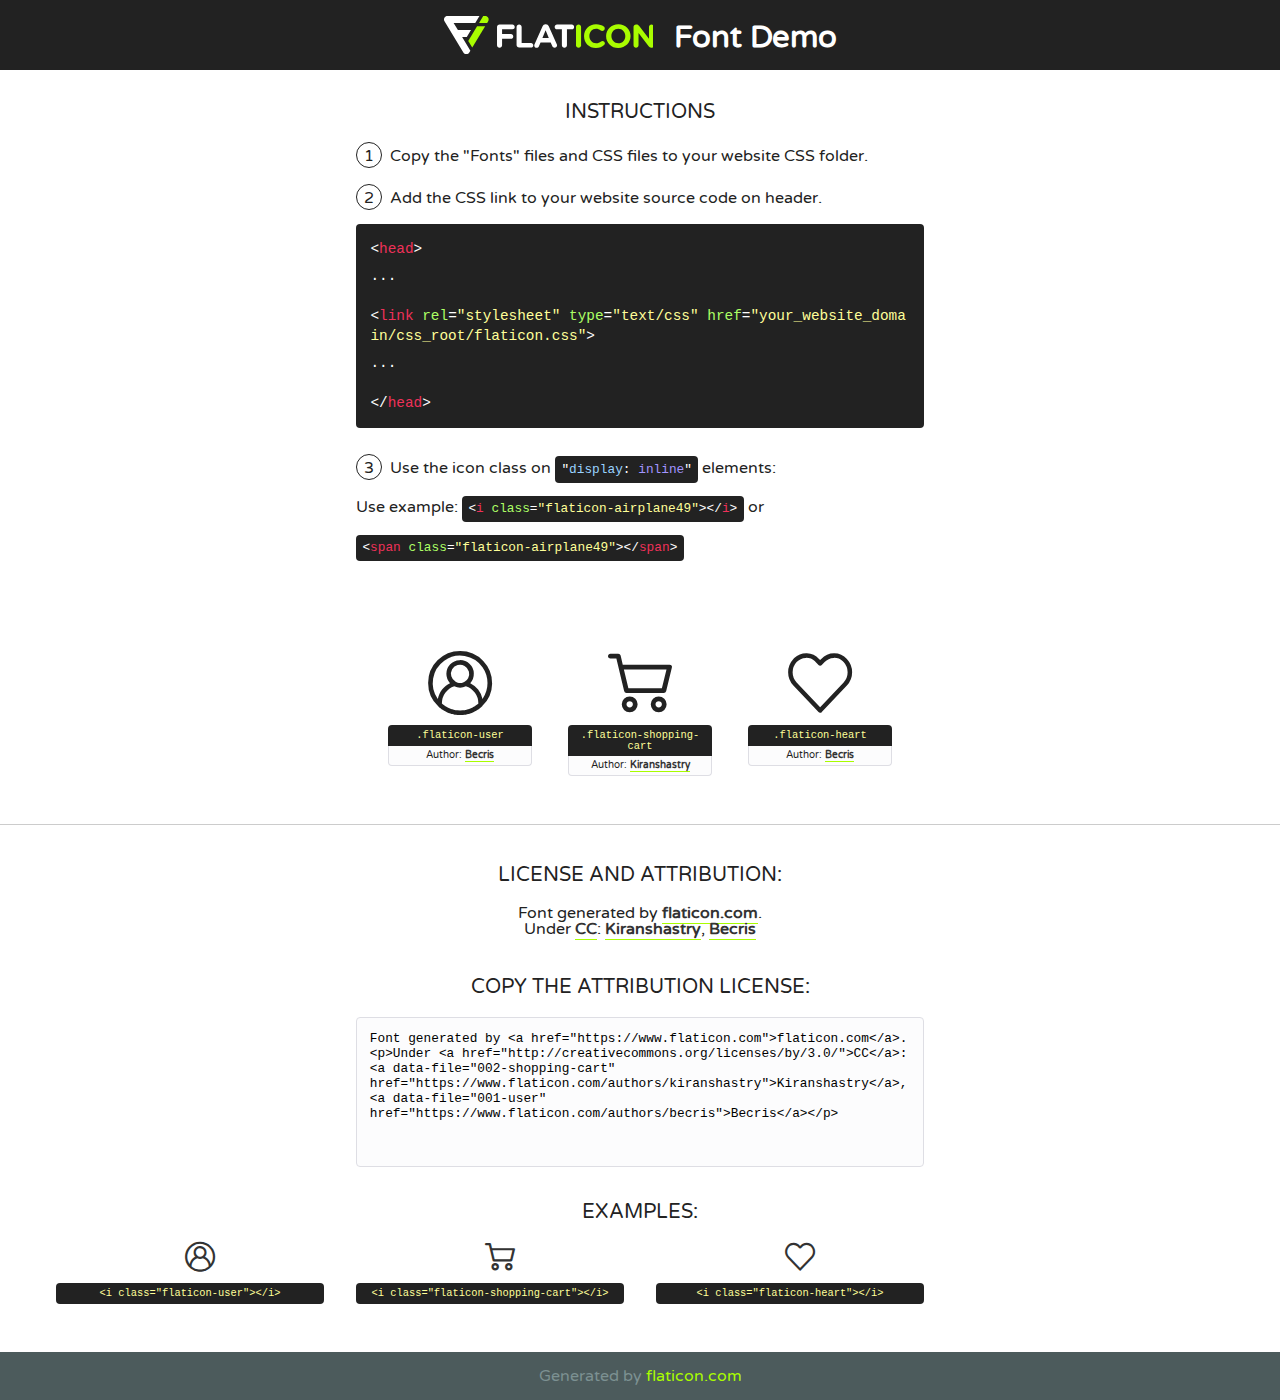
<file: assets/font/flaticon.html>
<!DOCTYPE html>
<!--
  Flaticon icon font: Flaticon
  Creation date: 16/12/2020 04:59
-->
<html>
<!DOCTYPE html>
<html>

<head>
    <title>Flaticon WebFont</title>
    <link href="http://fonts.googleapis.com/css?family=Varela+Round" rel="stylesheet" type="text/css" />
    <link rel="stylesheet" type="text/css" href="flaticon.css">
    <meta charset="UTF-8">
    <style>
    html, body, div, span, applet, object, iframe,
    h1, h2, h3, h4, h5, h6, p, blockquote, pre,
    a, abbr, acronym, address, big, cite, code,
    del, dfn, em, img, ins, kbd, q, s, samp,
    small, strike, strong, sub, sup, tt, var,
    b, u, i, center,
    dl, dt, dd, ol, ul, li,
    fieldset, form, label, legend,
    table, caption, tbody, tfoot, thead, tr, th, td,
    article, aside, canvas, details, embed, 
    figure, figcaption, footer, header, hgroup, 
    menu, nav, output, ruby, section, summary,
    time, mark, audio, video {
        margin: 0;
        padding: 0;
        border: 0;
        font-size: 100%;
        font: inherit;
        vertical-align: baseline;
    }
    /* HTML5 display-role reset for older browsers */
    article, aside, details, figcaption, figure, 
    footer, header, hgroup, menu, nav, section {
        display: block;
    }
    body {
        line-height: 1;
    }
    ol, ul {
        list-style: none;
    }
    blockquote, q {
        quotes: none;
    }
    blockquote:before, blockquote:after,
    q:before, q:after {
        content: '';
        content: none;
    }
    table {
        border-collapse: collapse;
        border-spacing: 0;
    }
    body {
        font-family: 'Varela Round', Helvetica, Arial, sans-serif;
        font-size: 16px;
        color: #222;
    }
    a {
        color: #333;
        border-bottom: 1px solid #a9fd00;
        font-weight: bold;
        text-decoration: none;
    }
    * {
        -moz-box-sizing: border-box;
        -webkit-box-sizing: border-box;
        box-sizing: border-box;
        margin: 0;
        padding: 0;
    }
    [class^="flaticon-"]:before, [class*=" flaticon-"]:before, [class^="flaticon-"]:after, [class*=" flaticon-"]:after {
        font-family: Flaticon;
        font-size: 30px;
        font-style: normal;
        margin-left: 20px;
        color: #333;
    }
    .wrapper {
        max-width: 600px;
        margin: auto;
        padding: 0 1em;
    }
    .title {
        font-size: 1.25em;
        text-align: center;
        margin-bottom: 1em;
        text-transform: uppercase;
    }
    header {
        text-align: center;
        background-color: #222;
        color: #fff;
        padding: 1em;
    }
    header .logo {
        width: 210px;
        height: 38px;
        display: inline-block;
        vertical-align: middle;
        margin-right: 1em;
        border: none;
    }
    header strong {
        font-size: 1.95em;
        font-weight: bold;
        vertical-align: middle;
        margin-top: 5px;
        display: inline-block;
    }
    .demo {
        margin: 2em auto;
        line-height: 1.25em;
    }
    .demo ul li {
        margin-bottom: 1em;
    }
    .demo ul li .num {
        color: #222;
        border-radius: 20px;
        display: inline-block;
        width: 26px;
        padding: 3px;
        height: 26px;
        text-align: center;
        margin-right: 0.5em;
        border: 1px solid #222;
    }
    .demo ul li code {
        background-color: #222;
        border-radius: 4px;
        padding: 0.25em 0.5em;
        display: inline-block;
        color: #fff;
        font-family: Consolas,Monaco,Lucida Console,Liberation Mono,DejaVu Sans Mono,Bitstream Vera Sans Mono,Courier New, monospace;
        font-weight: lighter;
        margin-top: 1em;
        font-size: 0.8em;
        word-break: break-all;
    }
    .demo ul li code.big {
        padding: 1em;
        font-size: 0.9em;
    }
    .demo ul li code .red {
        color: #EF3159;
    }
    .demo ul li code .green {
        color: #ACFF65;
    }
    .demo ul li code .yellow {
        color: #FFFF99;
    }
    .demo ul li code .blue {
        color: #99D3FF;
    }
    .demo ul li code .purple {
        color: #A295FF;
    }
    .demo ul li code .dots {
        margin-top: 0.5em;
        display: block;
    }
    #glyphs {
        border-bottom: 1px solid #ccc;
        padding: 2em 0;
        text-align: center;
    }
    .glyph {
        display: inline-block;
        width: 9em;
        margin: 1em;
        text-align: center;
        vertical-align: top;
        background: #FFF;
    }
    .glyph .glyph-icon {
        padding: 10px;
        display: block;
        font-family:"Flaticon";
        font-size: 64px;
        line-height: 1;
    }
    .glyph .glyph-icon:before {
        font-size: 64px;
        color: #222;
        margin-left: 0;
    }
    .class-name {
        font-size: 0.65em;
        background-color: #222;
        color: #fff;
        border-radius: 4px 4px 0 0;
        padding: 0.5em;
        color: #FFFF99;
        font-family: Consolas,Monaco,Lucida Console,Liberation Mono,DejaVu Sans Mono,Bitstream Vera Sans Mono,Courier New, monospace;
    }
    .author-name {
        font-size: 0.6em;
        background-color: #fcfcfd;
        border: 1px solid #DEDEE4;
        border-top: 0;
        border-radius: 0 0 4px 4px;
        padding: 0.5em;
    }
    .class-name:last-child {
        font-size: 10px;
        color:#888;
    }
    .class-name:last-child a {
        font-size: 10px;
        color:#555;
    }
    .class-name:last-child a:hover {
        color:#a9fd00;
    }
    .glyph > input {
        display: block;
        width: 100px;
        margin: 5px auto;
        text-align: center;
        font-size: 12px;
        cursor: text;
    }
    .glyph > input.icon-input {
        font-family:"Flaticon";
        font-size: 16px;
        margin-bottom: 10px;
    }
    .attribution .title {
        margin-top: 2em;
    }
    .attribution textarea {
        background-color: #fcfcfd;
        padding: 1em;
        border: none;
        box-shadow: none;
        border: 1px solid #DEDEE4;
        border-radius: 4px;
        resize: none;
        width: 100%;
        height: 150px;
        font-size: 0.8em;
        font-family: Consolas,Monaco,Lucida Console,Liberation Mono,DejaVu Sans Mono,Bitstream Vera Sans Mono,Courier New, monospace;
        -webkit-appearance: none;
    }
    .iconsuse {
        margin: 2em auto;
        text-align: center;
        max-width: 1200px;
    }
    .iconsuse:after {
        content: '';
        display: table;
        clear: both;
    }
    .iconsuse .image {
        float: left;
        width: 25%;
        padding: 0 1em;
    }
    .iconsuse .image p {
        margin-bottom: 1em;
    }
    .iconsuse .image span {
        display: block;
        font-size: 0.65em;
        background-color: #222;
        color: #fff;
        border-radius: 4px;
        padding: 0.5em;
        color: #FFFF99;
        margin-top: 1em;
        font-family: Consolas,Monaco,Lucida Console,Liberation Mono,DejaVu Sans Mono,Bitstream Vera Sans Mono,Courier New, monospace;
    }
    #footer {
        text-align: center;
        background-color: #4C5B5C;
        color: #7c9192;
        padding: 1em;
    }
    #footer a {
        border: none;
        color: #a9fd00;
        font-weight: normal;
    }
    @media (max-width: 960px) {
        .iconsuse .image {
            width: 50%;
        }
    }
    @media (max-width: 560px) {
        .iconsuse .image {
            width: 100%;
        }
    }
    </style>
</head>

<body class="characters-off">

    <header>
        <a href="https://www.flaticon.com" target="_blank" class="logo">
            <svg version="1.1" xmlns="http://www.w3.org/2000/svg" xmlns:xlink="http://www.w3.org/1999/xlink" xmlns:a="http://ns.adobe.com/AdobeSVGViewerExtensions/3.0/" viewBox="0 0 560.875 102.036" enable-background="new 0 0 560.875 102.036" xml:space="preserve">
                <defs>
                </defs>
                <g>
                    <g class="letters">
                        <path fill="#ffffff" d="M141.596,29.675c0-3.777,2.985-6.767,6.764-6.767h34.438c3.426,0,6.15,2.728,6.15,6.15
                        c0,3.43-2.724,6.149-6.15,6.149h-27.674v13.091h23.719c3.429,0,6.151,2.724,6.151,6.15c0,3.43-2.723,6.149-6.151,6.149h-23.719
                        v17.574c0,3.773-2.986,6.761-6.764,6.761c-3.779,0-6.764-2.989-6.764-6.761V29.675z"></path>
                        <path fill="#ffffff" d="M193.844,29.149c0-3.781,2.985-6.767,6.764-6.767c3.776,0,6.763,2.985,6.763,6.767v42.957h25.039
                        c3.426,0,6.149,2.726,6.149,6.153c0,3.425-2.723,6.15-6.149,6.15h-31.802c-3.779,0-6.764-2.986-6.764-6.768V29.149z"></path>
                        <path fill="#ffffff" d="M241.891,75.71l21.438-48.407c1.492-3.341,4.215-5.357,7.906-5.357h0.792
                        c3.686,0,6.323,2.017,7.815,5.357l21.439,48.407c0.436,0.967,0.701,1.845,0.701,2.723c0,3.602-2.809,6.501-6.414,6.501
                        c-3.161,0-5.269-1.845-6.499-4.655l-4.132-9.661h-27.059l-4.301,10.102c-1.144,2.631-3.426,4.214-6.237,4.214
                        c-3.517,0-6.24-2.81-6.24-6.325C241.1,77.64,241.451,76.677,241.891,75.71z M279.932,58.666l-8.521-20.297l-8.526,20.297H279.932
                        z"></path>
                        <path fill="#ffffff" d="M314.864,35.387H301.86c-3.429,0-6.239-2.813-6.239-6.238c0-3.429,2.811-6.24,6.239-6.24h39.533
                        c3.426,0,6.237,2.811,6.237,6.24c0,3.425-2.811,6.238-6.237,6.238h-13.001v42.785c0,3.773-2.99,6.761-6.764,6.761
                        c-3.779,0-6.764-2.989-6.764-6.761V35.387z"></path>
                        <path fill="#A9FD00" d="M352.615,29.149c0-3.781,2.985-6.767,6.767-6.767c3.774,0,6.761,2.985,6.761,6.767v49.024
                        c0,3.773-2.987,6.761-6.761,6.761c-3.781,0-6.767-2.989-6.767-6.761V29.149z"></path>
                        <path fill="#A9FD00" d="M374.132,53.836v-0.179c0-17.481,13.178-31.801,32.065-31.801c9.22,0,15.459,2.458,20.557,6.238
                        c1.402,1.054,2.637,2.985,2.637,5.357c0,3.692-2.985,6.59-6.681,6.59c-1.845,0-3.071-0.702-4.044-1.319
                        c-3.776-2.813-7.729-4.393-12.562-4.393c-10.364,0-17.831,8.611-17.831,19.154v0.173c0,10.542,7.291,19.329,17.831,19.329
                        c5.715,0,9.492-1.756,13.359-4.834c1.049-0.874,2.458-1.491,4.039-1.491c3.429,0,6.325,2.813,6.325,6.236
                        c0,2.106-1.056,3.78-2.282,4.834c-5.539,4.834-12.036,7.733-21.878,7.733C387.572,85.464,374.132,71.493,374.132,53.836z"></path>
                        <path fill="#A9FD00" d="M433.009,53.836v-0.179c0-17.481,13.79-31.801,32.766-31.801c18.981,0,32.592,14.143,32.592,31.628v0.173
                        c0,17.483-13.785,31.807-32.769,31.807C446.625,85.464,433.009,71.32,433.009,53.836z M484.224,53.836v-0.179
                        c0-10.539-7.725-19.326-18.626-19.326c-10.893,0-18.449,8.611-18.449,19.154v0.173c0,10.542,7.73,19.329,18.626,19.329
                        C476.676,72.986,484.224,64.378,484.224,53.836z"></path>
                        <path fill="#A9FD00" d="M506.233,29.321c0-3.774,2.99-6.763,6.767-6.763h1.401c3.252,0,5.183,1.583,7.029,3.953l26.093,34.265
                        V29.059c0-3.692,2.99-6.677,6.681-6.677c3.683,0,6.671,2.985,6.671,6.677v48.934c0,3.78-2.987,6.765-6.764,6.765h-0.436
                        c-3.257,0-5.188-1.581-7.034-3.953l-27.056-35.492v32.944c0,3.687-2.985,6.676-6.678,6.676c-3.683,0-6.673-2.989-6.673-6.676
                        V29.321z"></path>
                    </g>
                    <g class="insignia">
                        <path fill="#ffffff" d="M48.372,56.137h12.517l11.156-18.537H37.186L25.688,18.539h57.825L94.668,0H9.271
                        C5.925,0,2.842,1.801,1.198,4.716c-1.644,2.907-1.593,6.482,0.134,9.343l50.38,83.501c1.678,2.781,4.689,4.476,7.938,4.476
                        c3.246,0,6.257-1.695,7.935-4.476l2.898-4.804L48.372,56.137z"></path>
                        <g class="i">
                            <path fill="#A9FD00" d="M93.575,18.539h0.031v0.004l21.652,0.004l2.705-4.488c1.727-2.861,1.778-6.436,0.133-9.343
                            C116.454,1.801,113.371,0,110.026,0h-5.294L93.575,18.539z"></path>
                            <polygon fill="#A9FD00" points="88.291,27.356 64.725,66.486 75.519,84.404 109.942,27.356"></polygon>
                        </g>
                    </g>
                </g>
            </svg>
        </a>
        <strong>Font Demo</strong>
    </header>


    <section class="demo wrapper">

        <p class="title">Instructions</p>

        <ul>
            <li>
                <span class="num">1</span>Copy the "Fonts" files and CSS files to your website CSS folder.
            </li>
            <li>
                <span class="num">2</span>Add the CSS link to your website source code on header.
                <code class="big">
                    &lt;<span class="red">head</span>&gt;
                    <br/><span class="dots">...</span>
                    <br/>&lt;<span class="red">link</span> <span class="green">rel</span>=<span class="yellow">"stylesheet"</span> <span class="green">type</span>=<span class="yellow">"text/css"</span> <span class="green">href</span>=<span class="yellow">"your_website_domain/css_root/flaticon.css"</span>&gt;
                    <br/><span class="dots">...</span>
                    <br/>&lt;/<span class="red">head</span>&gt;
                </code>
            </li>

            <li>
                <p>
                    <span class="num">3</span>Use the icon class on <code>"<span class="blue">display</span>:<span class="purple"> inline</span>"</code> elements:
                    <br />
                    Use example: <code>&lt;<span class="red">i</span> <span class="green">class</span>=<span class="yellow">&quot;flaticon-airplane49&quot;</span>&gt;&lt;/<span class="red">i</span>&gt;</code> or <code>&lt;<span class="red">span</span> <span class="green">class</span>=<span class="yellow">&quot;flaticon-airplane49&quot;</span>&gt;&lt;/<span class="red">span</span>&gt;</code>
            </li>
        </ul>

    </section>




   <section id="glyphs">          
    
      
        <div class="glyph"><div class="glyph-icon flaticon-user"></div>
            <div class="class-name">.flaticon-user</div>
            <div class="author-name">Author: <a data-file="001-user" href="https://www.flaticon.com/authors/becris">Becris</a> </div> 
        </div>        
        
        <div class="glyph"><div class="glyph-icon flaticon-shopping-cart"></div>
            <div class="class-name">.flaticon-shopping-cart</div>
            <div class="author-name">Author: <a data-file="002-shopping-cart" href="https://www.flaticon.com/authors/kiranshastry">Kiranshastry</a> </div> 
        </div>        
        
        <div class="glyph"><div class="glyph-icon flaticon-heart"></div>
            <div class="class-name">.flaticon-heart</div>
            <div class="author-name">Author: <a data-file="003-heart" href="https://www.flaticon.com/authors/becris">Becris</a> </div> 
        </div>        
        

    </section>



    <section class="attribution wrapper"   style="text-align:center;">

      <div class="title">License and attribution:</div><div class="attrDiv">Font generated by <a href="https://www.flaticon.com">flaticon.com</a>. <div><p>Under <a href="http://creativecommons.org/licenses/by/3.0/">CC</a>: <a data-file="002-shopping-cart" href="https://www.flaticon.com/authors/kiranshastry">Kiranshastry</a>, <a data-file="001-user" href="https://www.flaticon.com/authors/becris">Becris</a></p>  </div>
      </div>
      <div class="title">Copy the Attribution License:</div>

    <textarea onclick="this.focus();this.select();">Font generated by &lt;a href=&quot;https://www.flaticon.com&quot;&gt;flaticon.com&lt;/a&gt;. <p>Under <a href="http://creativecommons.org/licenses/by/3.0/">CC</a>: <a data-file="002-shopping-cart" href="https://www.flaticon.com/authors/kiranshastry">Kiranshastry</a>, <a data-file="001-user" href="https://www.flaticon.com/authors/becris">Becris</a></p>  
     </textarea>

    </section>

    <section class="iconsuse">

          <div class="title">Examples:</div>            
             
            <div class="image">
                <p>
                    <i class="glyph-icon flaticon-user"></i> 
                    <span>&lt;i class=&quot;flaticon-user&quot;&gt;&lt;/i&gt;</span>
                </p>
            </div>
            
            <div class="image">
                <p>
                    <i class="glyph-icon flaticon-shopping-cart"></i> 
                    <span>&lt;i class=&quot;flaticon-shopping-cart&quot;&gt;&lt;/i&gt;</span>
                </p>
            </div>
            
            <div class="image">
                <p>
                    <i class="glyph-icon flaticon-heart"></i> 
                    <span>&lt;i class=&quot;flaticon-heart&quot;&gt;&lt;/i&gt;</span>
                </p>
            </div>
                       
        </div>
                            
    </section>

<div id="footer">
    <div>Generated by <a href="https://www.flaticon.com">flaticon.com</a>
    </div>
</div>



</body>
</html>
</file>
<file: assets/font/flaticon.css>
/*
  	Flaticon icon font: Flaticon
  	Creation date: 16/12/2020 04:59
  	*/

@font-face {
  font-family: "Flaticon";
  src: url("./Flaticon.eot");
  src: url("./Flaticon.eot?#iefix") format("embedded-opentype"),
       url("./Flaticon.woff2") format("woff2"),
       url("./Flaticon.woff") format("woff"),
       url("./Flaticon.ttf") format("truetype"),
       url("./Flaticon.svg#Flaticon") format("svg");
  font-weight: normal;
  font-style: normal;
}

@media screen and (-webkit-min-device-pixel-ratio:0) {
  @font-face {
    font-family: "Flaticon";
    src: url("./Flaticon.svg#Flaticon") format("svg");
  }
}

[class^="flaticon-"]:before, [class*=" flaticon-"]:before,
[class^="flaticon-"]:after, [class*=" flaticon-"]:after {   
  font-family: Flaticon;
  font-style: normal;
}

.flaticon-user:before { content: "\f100"; }
.flaticon-shopping-cart:before { content: "\f101"; }
.flaticon-heart:before { content: "\f102"; }
</file>
<file: assets/css/main.css>
@import url("https://fonts.googleapis.com/css2?family=Heebo:wght@400;500;700;800;900&display=swap");
:root {
  --body-clr: #555555;
  --brand-clr: #5cba47;
  --wh-clr: #ffffff;
  --header-border: #00a226;
  --heading-clr: #232d3b;
  --navbar-bg: #ddffd5;
  --border-clr: #e8e8e8;
  --light-white: #f5f5f5;
  --placeholder-clr: #777777;
}

/*=====================================
            ALL COMMON STYLE
======================================*/
* {
  margin: 0px;
  padding: 0px;
  outline: 0px;
}

img {
  vertical-align: middle;
}

a {
  text-decoration: none;
  display: inline-block;
}

a:hover {
  text-decoration: none;
}

ul,
ol {
  list-style: none;
}

h1,
h2,
h3,
h4,
h5,
h6,
p,
ul,
li,
span,
label {
  margin-bottom: 0px;
}

html,
body {
  scroll-behavior: smooth;
}

body {
  color: var(--body-clr);
  font-size: 16px;
  font-weight: 400;
  font-family: "Heebo", sans-serif;
  line-height: 26px;
}

h1, h2, h3, h4, h5, h6 {
  color: var(--heading-clr);
  font-weight: 700;
}

h1 {
  font-size: 50px;
}

h2 {
  font-size: 28px;
}

h3 {
  font-size: 24px;
}

h4 {
  font-size: 20px;
}

h5 {
  font-size: 18px;
}

input::-webkit-input-placeholder,
textarea::-webkit-input-placeholder {
  color: var(--placeholder-clr);
  font-size: 15px;
  letter-spacing: 0.3px;
}

input:-ms-input-placeholder,
textarea:-ms-input-placeholder {
  color: var(--placeholder-clr);
  font-size: 15px;
  letter-spacing: 0.3px;
}

input::-ms-input-placeholder,
textarea::-ms-input-placeholder {
  color: var(--placeholder-clr);
  font-size: 15px;
  letter-spacing: 0.3px;
}

input::placeholder,
textarea::placeholder {
  color: var(--placeholder-clr);
  font-size: 15px;
  letter-spacing: 0.3px;
}

button:focus {
  outline: none;
}

/*=====================================
            DROPDOWN MENU STYLE
======================================*/
.navbar-dropdown {
  position: relative;
}

.navbar-dropdown:hover .dropdown-list {
  visibility: visible;
  opacity: 1;
  top: 56px;
}

.dropdown-indicator {
  display: -webkit-box;
  display: -ms-flexbox;
  display: flex;
  -webkit-box-align: center;
      -ms-flex-align: center;
          align-items: center;
  -webkit-box-pack: center;
      -ms-flex-pack: center;
          justify-content: center;
  -webkit-box-pack: start;
      -ms-flex-pack: start;
          justify-content: flex-start;
}

.dropdown-indicator span {
  margin-right: 5px;
}

.dropdown-indicator i {
  font-size: 10px;
}

.dropdown-list {
  position: absolute;
  top: 80px;
  left: 0px;
  z-index: 3;
  width: 240px;
  opacity: 0;
  overflow: hidden;
  visibility: hidden;
  border-radius: 3px;
  background: var(--wh-clr);
  border-top: 2px solid var(--brand-clr);
  -webkit-box-shadow: 0px 15px 35px 0px rgba(0, 0, 0, 0.1);
          box-shadow: 0px 15px 35px 0px rgba(0, 0, 0, 0.1);
  transition: all linear .3s;
  -webkit-transition: all linear .3s;
  -moz-transition: all linear .3s;
  -ms-transition: all linear .3s;
  -o-transition: all linear .3s;
}

.dropdown-list li {
  border-bottom: 1px solid var(--border-clr);
}

.dropdown-list li:last-child {
  border-bottom: none;
}

.dropdown-scroll {
  height: 200px;
  overflow-y: scroll;
}

.dropdown-link {
  width: 100%;
  font-size: 14px;
  font-weight: 500;
  padding: 12px 25px;
  color: var(--body-clr);
  text-transform: capitalize;
  transition: all linear .3s;
  -webkit-transition: all linear .3s;
  -moz-transition: all linear .3s;
  -ms-transition: all linear .3s;
  -o-transition: all linear .3s;
}

.dropdown-link:hover {
  color: var(--wh-clr);
  background: var(--brand-clr);
}

/*=====================================
        DROPDOWN RESPONSIVE STYLE
======================================*/
@media (max-width: 767px) {
  .navbar-dropdown {
    position: inherit;
  }
  .dropdown-indicator {
    -webkit-box-pack: justify;
        -ms-flex-pack: justify;
            justify-content: space-between;
  }
  .dropdown-list {
    position: inherit;
    visibility: visible;
    opacity: 1;
    width: 100%;
    border: none;
    display: none;
    -webkit-box-shadow: none;
            box-shadow: none;
    padding: 0px 25px;
    background: transparent;
  }
  .dropdown-link {
    font-size: 13px;
    padding: 7px 15px;
    border-radius: 8px;
  }
}

/*=====================================
        NASTED DROPDOWN STYLE
======================================*/
.nasted-dropdown {
  height: 402px;
  padding: 0px 8px;
  overflow-y: scroll;
}

.nasted-dropdown li {
  border-bottom: 1px solid var(--border-clr);
}

.nasted-dropdown li:last-child {
  border-bottom: none;
}

.nasted-dropdown li a {
  width: 100%;
  padding: 8px 8px;
  color: var(--body-clr);
  text-transform: capitalize;
  font-size: 15px;
  display: -webkit-box;
  display: -ms-flexbox;
  display: flex;
  -webkit-box-align: center;
      -ms-flex-align: center;
          align-items: center;
  -webkit-box-pack: center;
      -ms-flex-pack: center;
          justify-content: center;
  -webkit-box-pack: justify;
      -ms-flex-pack: justify;
          justify-content: space-between;
  transition: all linear .3s;
  -webkit-transition: all linear .3s;
  -moz-transition: all linear .3s;
  -ms-transition: all linear .3s;
  -o-transition: all linear .3s;
}

.nasted-dropdown li a:hover {
  color: var(--brand-clr);
}

.nasted-dropdown li a i {
  font-size: 12px;
}

.nasted-dropdown li ul {
  padding: 0px 18px;
  display: none;
}

.nasted-dropdown li ul li a {
  font-size: 14px;
  padding: 6px 0px;
  position: relative;
  margin-left: 25px;
}

.nasted-dropdown li ul li a::before {
  position: absolute;
  content: "";
  top: 50%;
  left: -20px;
  -webkit-transform: translateY(-50%);
          transform: translateY(-50%);
  width: 10px;
  height: 1px;
  background: var(--body-clr);
}

@media (min-width: 992px) and (max-width: 1199px) {
  .nasted-dropdown {
    height: 266px;
  }
}

/*=====================================
        ROUND SHAPE ICON STYLE
======================================*/
.round-icon {
  display: -webkit-box;
  display: -ms-flexbox;
  display: flex;
}

.round-icon li {
  margin-right: 15px;
}

.round-icon li:last-child {
  margin-right: 0px;
}

.round-icon li a {
  position: relative;
}

.round-icon li a i {
  font-size: 14px;
  width: 40px;
  height: 40px;
  line-height: 40px;
  text-align: center;
  border-radius: 8px;
  color: var(--body-clr);
  background: var(--wh-clr);
  text-shadow: 2px 3px 8px rgba(0, 0, 0, 0.1);
  transition: all linear .3s;
  -webkit-transition: all linear .3s;
  -moz-transition: all linear .3s;
  -ms-transition: all linear .3s;
  -o-transition: all linear .3s;
}

.round-icon li a i:hover {
  color: var(--wh-clr);
  background: var(--brand-clr);
}

.round-icon li a sup {
  position: absolute;
  top: -5px;
  right: -5px;
  height: 18px;
  line-height: 18px;
  padding: 0px 5px;
  border-radius: 30px;
  background: var(--brand-clr);
  color: var(--wh-clr);
  font-size: 12px;
  text-shadow: 2px 3px 8px rgba(0, 0, 0, 0.1);
}

/*=====================================
            ALL BUTTON STYLE
======================================*/
.btn {
  border: none;
  font-size: 13px;
  font-weight: 500;
  text-transform: uppercase;
  border-radius: 8px;
  padding: 13px 32px;
  letter-spacing: 0.5px;
}

.btn:focus {
  -webkit-box-shadow: none !important;
          box-shadow: none !important;
}

.btn i {
  margin-right: 5px;
}

.btn-inline {
  color: var(--wh-clr);
  background: var(--brand-clr);
}

.btn-inline:hover {
  color: var(--wh-clr);
  background: var(--brand-clr);
}

.btn-light {
  background: #f1f1f1;
}

.btn-outline {
  color: var(--brand-clr) !important;
  border: 2px solid var(--brand-clr);
}

.btn-outline:hover {
  color: var(--wh-clr) !important;
  background: var(--brand-clr);
  border-color: var(--brand-clr);
}

/*=====================================
         NAVBAR SEARCH-BAR STYLE
======================================*/
.search-form {
  width: 100%;
  display: block;
  position: relative;
}

.search-form input {
  width: 100%;
  height: 45px;
  border: none;
  outline: none;
  border-radius: 8px;
  background: var(--wh-clr);
  padding: 0px 150px 0px 20px;
}

.search-form .btn {
  position: absolute;
  top: 0px;
  right: 0px;
}

.navbar-form {
  width: 100%;
  margin: 0px 80px;
}

.navbar-form form {
  display: -webkit-box;
  display: -ms-flexbox;
  display: flex;
  -webkit-box-align: center;
      -ms-flex-align: center;
          align-items: center;
  -webkit-box-pack: center;
      -ms-flex-pack: center;
          justify-content: center;
  -webkit-box-pack: justify;
      -ms-flex-pack: justify;
          justify-content: space-between;
  background: var(--wh-clr);
  border-radius: 8px;
}

.navbar-form form input {
  width: 100%;
  height: auto;
  border: none;
  background: transparent;
  padding: 0px 20px;
}

.navbar-form form .btn {
  width: 170px;
  text-align: center;
  padding: 12px 0px;
  font-size: 13px;
}

.navbar-form form .btn i {
  margin-right: 8px;
}

/*=====================================
         FOOTER NEWSLETTER STYLE
======================================*/
.footer-form {
  width: 100%;
}

.footer-form form {
  display: -webkit-box;
  display: -ms-flexbox;
  display: flex;
  -webkit-box-align: center;
      -ms-flex-align: center;
          align-items: center;
  -webkit-box-pack: center;
      -ms-flex-pack: center;
          justify-content: center;
  -webkit-box-orient: vertical;
  -webkit-box-direction: normal;
      -ms-flex-direction: column;
          flex-direction: column;
}

.footer-form form input {
  width: 100%;
  height: 50px;
  border: none;
  background: #fbf2f2;
  border-radius: 8px;
  padding: 0px 20px;
  margin-bottom: 20px;
}

.footer-form form .btn {
  width: 100%;
  border-radius: 8px;
  text-align: center;
  padding: 12px 0px;
  font-size: 13px;
}

.footer-form form .btn i {
  margin-right: 8px;
}

/*=====================================
            REVIEW FORM STYLE
======================================*/
.review-form h3 {
  margin: 0px 0px 25px 15px;
}

.review-form .btn {
  margin-left: 15px;
}

.grid-input {
  display: -webkit-box;
  display: -ms-flexbox;
  display: flex;
  -webkit-box-align: center;
      -ms-flex-align: center;
          align-items: center;
  -webkit-box-pack: center;
      -ms-flex-pack: center;
          justify-content: center;
  margin-bottom: 30px;
}

.grid-input input {
  width: 100%;
  height: 50px;
  margin: 0px 15px;
  padding: 0px 20px;
  border-radius: 8px;
  background: var(--light-white);
  border: 1px solid var(--border-clr);
}

.grid-input input:focus-within {
  border-color: var(--brand-clr);
}

.row-input {
  margin: 0px 15px 20px;
}

.row-input input {
  width: 100%;
  height: 50px;
  padding: 15px 20px;
  border-radius: 8px;
  background: var(--light-white);
  border: 1px solid var(--border-clr);
}

.row-input input:focus-within {
  border-color: var(--brand-clr);
}

.row-input textarea {
  width: 100%;
  height: 250px;
  padding: 15px 20px;
  border-radius: 8px;
  background: var(--light-white);
  border: 1px solid var(--border-clr);
}

.row-input textarea:focus-within {
  border-color: var(--brand-clr);
}

.review-rating {
  margin: 0px 15px 30px;
  display: -webkit-box;
  display: -ms-flexbox;
  display: flex;
}

.review-rating li {
  margin-right: 15px;
}

.review-rating li i {
  width: 45px;
  height: 45px;
  line-height: 45px;
  text-align: center;
  border-radius: 50%;
  background: #f5f5f5;
  color: #555555;
  font-size: 14px;
  text-shadow: 2px 3px 8px rgba(0, 0, 0, 0.1);
  cursor: pointer;
}

.review-rating li i:hover {
  color: #ffffff;
  background: #ffcc23;
}

@media (max-width: 767px) {
  .grid-input {
    -webkit-box-orient: vertical;
    -webkit-box-direction: normal;
        -ms-flex-direction: column;
            flex-direction: column;
    margin-bottom: 0px;
  }
  .grid-input input {
    margin-bottom: 20px;
  }
  .row-input {
    margin: 0px 0px 20px;
  }
  .star-rating {
    margin: 0px 0px 20px !important;
  }
  .review-form .btn {
    margin-left: 0px;
  }
}

/*=====================================
            SLIDER ARROW STYLE
======================================*/
.dandik,
.bamdik {
  position: absolute;
  top: 50%;
  -webkit-transform: translateY(-50%);
          transform: translateY(-50%);
  font-size: 16px;
  width: 45px;
  height: 45px;
  line-height: 45px;
  text-align: center;
  border-radius: 50%;
  color: var(--wh-clr);
  background: var(--brand-clr);
  text-shadow: 2px 3px 8px rgba(0, 0, 0, 0.1);
  -webkit-box-shadow: 0px 15px 35px 0px rgba(0, 0, 0, 0.1);
          box-shadow: 0px 15px 35px 0px rgba(0, 0, 0, 0.1);
  cursor: pointer;
  z-index: 1;
  transition: all linear .3s;
  -webkit-transition: all linear .3s;
  -moz-transition: all linear .3s;
  -ms-transition: all linear .3s;
  -o-transition: all linear .3s;
}

.dandik:hover,
.bamdik:hover {
  color: var(--wh-clr);
  background: var(--brand-clr);
}

.dandik {
  right: -25px;
}

.bamdik {
  left: -25px;
}

/*=====================================
     SLIDER ARROW RESPONSIVE STYLE
======================================*/
@media (min-width: 576px) and (max-width: 1199px) {
  .dandik {
    right: -18px;
  }
  .bamdik {
    left: -18px;
  }
}

/*=====================================
           BREADCRUMB PART STYLE
======================================*/
.breadcrumb {
  -webkit-box-align: center;
      -ms-flex-align: center;
          align-items: center;
  -webkit-box-pack: center;
      -ms-flex-pack: center;
          justify-content: center;
  background: none;
  padding: 0px;
}

.breadcrumb li a {
  color: var(--wh-clr);
}

.breadcrumb li a:hover {
  color: var(--brand-clr);
  text-decoration: underline;
}

.breadcrumb .active {
  color: var(--brand-clr);
}

.breadcrumb-item + .breadcrumb-item::before {
  color: var(--brand-clr);
}

/*=====================================
          NAV-TABS BUTTON STYLE
======================================*/
.nav {
  -ms-flex-wrap: nowrap;
      flex-wrap: nowrap;
  -webkit-box-align: center;
      -ms-flex-align: center;
          align-items: center;
  -webkit-box-pack: center;
      -ms-flex-pack: center;
          justify-content: center;
}

.nav-tabs li {
  width: 100%;
}

.nav-tabs li .nav-link {
  width: 100%;
  border: none;
  padding: 16px 0px;
  border-radius: 5px;
  text-align: center;
  font-size: 14px;
  font-weight: 500;
  text-transform: uppercase;
  letter-spacing: 0.5px;
  color: var(--heading-clr);
  border-bottom: 3px solid transparent;
  text-shadow: 2px 3px 8px rgba(0, 0, 0, 0.1);
}

.nav-tabs li .nav-link:hover {
  background: var(--light-white);
  border-color: transparent;
}

.nav-tabs li .active {
  color: var(--brand-clr) !important;
  background: var(--navbar-bg) !important;
  border-color: var(--brand-clr) !important;
}

.tab-pane {
  display: none;
  padding: 50px 50px;
}

.tab-pane.active {
  display: block;
}

@media (max-width: 575px) {
  .nav-tabs li .nav-link {
    font-size: 12px;
    padding: 12px 0px;
  }
  .tab-pane {
    padding: 30px 0px;
  }
}

/*=====================================
            STAR RATING STYLE
======================================*/
.star-rating {
  direction: rtl;
  margin: 0px 0px 25px 15px;
}

.star-rating input {
  display: none;
}

.star-rating input:checked ~ label::after {
  opacity: 1;
}

.star-rating label {
  display: inline-block;
  position: relative;
  cursor: pointer;
  margin-right: 15px;
}

.star-rating label:hover::after {
  opacity: 1;
}

.star-rating label:hover:hover ~ label::after {
  opacity: 1;
}

.star-rating label::before {
  content: "\f005";
  font-family: 'Font Awesome 5 Free';
  font-weight: 900;
  font-size: 35px;
  display: block;
  color: #dfdfdf;
}

.star-rating label::after {
  content: "\f005";
  font-family: 'Font Awesome 5 Free';
  font-weight: 900;
  font-size: 35px;
  position: absolute;
  display: block;
  top: 0px;
  left: 0px;
  color: #ffcc23;
  opacity: 0;
}

/*=====================================
        SLIDER RANGE PART STYLE
======================================*/
#slider-range {
  border-radius: 30px;
  margin-top: 15px;
}

#slider-range span {
  border-radius: 50%;
}

#amount {
  color: var(--brand-clr);
  font-size: 18px;
  font-weight: 500;
  border: none;
  background: none;
  text-align: center;
  margin-top: 15px;
  width: 100%;
}

.ui-state-active {
  background: var(--brand-clr) !important;
  border-color: var(--brand-clr) !important;
}

/*=====================================
        HEADER SELECT PART STYLE
======================================*/
.header-select {
  border: none;
  width: 100px;
  height: 45px;
  padding: 8px;
  font-size: 15px;
  color: var(--wh-clr);
  background: transparent;
  text-transform: capitalize;
  cursor: pointer;
}

.header-select:focus {
  -webkit-box-shadow: none;
          box-shadow: none;
}

.header-select .clr {
  color: var(--heading-clr);
}

/*=====================================
    PRODUCT SHORT SELECT PART STYLE
======================================*/
.product-short-select {
  height: 40px;
  width: 250px;
  font-size: 15px;
  border-radius: 8px;
  cursor: pointer;
}

.product-short-select:focus {
  border-color: var(--brand-clr);
  -webkit-box-shadow: none;
          box-shadow: none;
}

/*=====================================
        PAGINATION PART STYLE
======================================*/
.pagination {
  -webkit-box-align: center;
      -ms-flex-align: center;
          align-items: center;
  -webkit-box-pack: center;
      -ms-flex-pack: center;
          justify-content: center;
  padding: 15px 25px;
  border-radius: 3px;
  background: var(--wh-clr);
}

.page-item {
  margin: 0px 6px;
}

.page-item:first-child .page-link, .page-item:last-child .page-link {
  border-radius: 8px;
}

.page-item .active {
  color: var(--wh-clr);
  background: var(--brand-clr);
}

.page-link {
  width: 40px;
  height: 40px;
  line-height: 40px;
  text-align: center;
  border-radius: 8px;
  border: none;
  padding: 0px;
  color: var(--body-clr);
  background: var(--light-white);
}

.page-link:hover {
  color: var(--wh-clr);
  background: var(--brand-clr);
}

.page-link:focus {
  -webkit-box-shadow: none;
          box-shadow: none;
}

/*=====================================
      PAGINATION RESPONSIVE STYLE
======================================*/
@media (max-width: 991px) {
  .pagination {
    margin-top: 0px;
    margin-bottom: 60px;
  }
  .page-link {
    width: 35px;
    height: 35px;
    line-height: 35px;
  }
}

/*=====================================
          CHECKBOX PART STYLE
======================================*/
.custom-checkbox {
  padding-left: 25px;
}

.custom-control-label::before, .custom-control-label::after {
  left: -25px;
}

.custom-control-input:checked ~ .custom-control-label::before {
  background: var(--brand-clr);
  border-color: var(--brand-clr);
  -webkit-box-shadow: none;
          box-shadow: none;
}

/*=====================================
            POPUP CARD PART STYLE
======================================*/
.popup-part {
  position: fixed;
  top: 0px;
  left: 0px;
  width: 100%;
  height: 100vh;
  z-index: 3;
  background: rgba(0, 0, 0, 0.7);
  visibility: hidden;
  opacity: 0;
  transition: all linear .3s;
  -webkit-transition: all linear .3s;
  -moz-transition: all linear .3s;
  -ms-transition: all linear .3s;
  -o-transition: all linear .3s;
}

.cart-popup.active {
  visibility: visible;
  opacity: 1;
}

.cart-popup.active .popup-card {
  top: 50%;
}

.wish-popup.active {
  visibility: visible;
  opacity: 1;
}

.wish-popup.active .popup-card {
  top: 50%;
}

.cross-btn {
  position: absolute;
  top: 5%;
  left: 50%;
  -webkit-transform: translateX(-50%);
          transform: translateX(-50%);
  z-index: 3;
}

.cross-btn i {
  color: var(--body-clr);
  background: var(--wh-clr);
  font-size: 18px;
  width: 40px;
  height: 40px;
  line-height: 40px;
  text-align: center;
  border-radius: 50%;
  text-shadow: 2px 3px 8px rgba(0, 0, 0, 0.1);
  -webkit-box-shadow: 0px 3px 10px 1px rgba(0, 0, 0, 0.1);
          box-shadow: 0px 3px 10px 1px rgba(0, 0, 0, 0.1);
}

.cross-btn i:hover {
  color: var(--wh-clr);
  background: var(--brand-clr);
}

.popup-card {
  position: absolute;
  top: 40%;
  left: 50%;
  width: 450px;
  height: 500px;
  overflow-y: scroll;
  padding: 30px 30px;
  background: var(--wh-clr);
  -webkit-transform: translate(-50%, -50%);
          transform: translate(-50%, -50%);
  transition: all linear .3s;
  -webkit-transition: all linear .3s;
  -moz-transition: all linear .3s;
  -ms-transition: all linear .3s;
  -o-transition: all linear .3s;
}

.popup-logo {
  padding-bottom: 20px;
  margin-bottom: 20px;
  text-align: center;
  border-bottom: 1px solid var(--border-clr);
}

.popup-logo a img {
  width: 160px;
  height: auto;
}

.popup-heading {
  margin-bottom: 20px;
}

.popup-heading h4 {
  font-weight: 500;
}

.popup-list li {
  padding: 25px 0px;
  display: -webkit-box;
  display: -ms-flexbox;
  display: flex;
  -webkit-box-align: center;
      -ms-flex-align: center;
          align-items: center;
  -webkit-box-pack: center;
      -ms-flex-pack: center;
          justify-content: center;
  border-bottom: 1px solid var(--border-clr);
}

.popup-list li:last-child {
  border-bottom: none;
}

.popup-img {
  padding: 5px;
  border-radius: 3px;
  margin-right: 25px;
  background: var(--light-white);
}

.popup-img a img {
  width: 100px;
}

.popup-info {
  width: 100%;
}

.popup-title {
  display: -webkit-box;
  display: -ms-flexbox;
  display: flex;
  -webkit-box-align: center;
      -ms-flex-align: center;
          align-items: center;
  -webkit-box-pack: center;
      -ms-flex-pack: center;
          justify-content: center;
  -webkit-box-pack: justify;
      -ms-flex-pack: justify;
          justify-content: space-between;
  margin-bottom: 25px;
}

.popup-title h5 {
  font-weight: 500;
  text-transform: capitalize;
}

.popup-title h5 a {
  color: var(--heading-clr);
}

.popup-title h5 a:hover {
  color: var(--brand-clr);
}

.popup-stepper {
  display: -webkit-box;
  display: -ms-flexbox;
  display: flex;
  -webkit-box-align: center;
      -ms-flex-align: center;
          align-items: center;
  -webkit-box-pack: center;
      -ms-flex-pack: center;
          justify-content: center;
  -webkit-box-pack: start;
      -ms-flex-pack: start;
          justify-content: flex-start;
}

.popup-stepper input {
  width: 100px;
  padding: 0px 15px;
  height: 40px;
  border-radius: 8px;
  border: 2px solid var(--border-clr);
}

.popup-stepper input:focus-within {
  border: 2px solid var(--brand-clr);
}

.popup-stepper h5 {
  font-weight: 500;
  margin-left: 25px;
}

.popup-price {
  margin-bottom: 30px;
}

.popup-price li {
  padding: 10px 0px;
  display: -webkit-box;
  display: -ms-flexbox;
  display: flex;
  -webkit-box-align: center;
      -ms-flex-align: center;
          align-items: center;
  -webkit-box-pack: center;
      -ms-flex-pack: center;
          justify-content: center;
  -webkit-box-pack: justify;
      -ms-flex-pack: justify;
          justify-content: space-between;
  border-top: 1px solid var(--border-clr);
}

.popup-price li span {
  font-weight: 500;
  color: var(--heading-clr);
  text-transform: capitalize;
}

.popup-btn .btn {
  width: 100%;
  margin-bottom: 15px;
}

@media (max-width: 767px) {
  .popup-card {
    width: 290px;
    height: 400px;
    padding: 30px 15px;
  }
  .popup-img {
    margin-right: 15px;
  }
  .popup-img a img {
    width: 60px;
  }
  .popup-title {
    margin-bottom: 12px;
  }
  .popup-title h5 {
    font-size: 16px;
  }
  .popup-stepper h4 {
    margin-left: 15px;
  }
  .stepper-input {
    width: 40px;
  }
  .stepper-btn i {
    width: 25px;
    height: 25px;
    line-height: 25px;
    font-size: 12px;
  }
  .popup-stepper h5 {
    font-size: 16px;
    margin-left: 15px;
  }
}

/*=====================================
            SECTION HEADING STYLE
======================================*/
.section {
  padding: 100px 0px 0px;
}

.section-heading {
  display: -webkit-box;
  display: -ms-flexbox;
  display: flex;
  -webkit-box-align: center;
      -ms-flex-align: center;
          align-items: center;
  -webkit-box-pack: center;
      -ms-flex-pack: center;
          justify-content: center;
  -webkit-box-pack: justify;
      -ms-flex-pack: justify;
          justify-content: space-between;
  padding: 0px 0px 50px;
}

@media (max-width: 575px) {
  .section {
    padding: 60px 0px 0px;
  }
  .section-heading {
    -webkit-box-orient: vertical;
    -webkit-box-direction: normal;
        -ms-flex-direction: column;
            flex-direction: column;
  }
  .section-heading h2 {
    margin-bottom: 25px;
  }
}

/*=====================================
            PRODUCT CARD STYLE
======================================*/
.product-slider .product-card {
  margin: 0px 15px;
}

.product-slider .dandik,
.product-slider .bamdik {
  top: 38%;
}

.product-slider .dandik {
  right: -10px;
}

.product-slider .bamdik {
  left: -10px;
}

.product-card {
  width: 100%;
  border-radius: 3px;
  background: var(--wh-clr);
}

.product-card:hover {
  -webkit-box-shadow: 0px 8px 15px 0px rgba(0, 0, 0, 0.1);
          box-shadow: 0px 8px 15px 0px rgba(0, 0, 0, 0.1);
}

.product-card:hover .product-widget {
  opacity: 1;
  bottom: 15px;
}

.product-img {
  position: relative;
}

.product-img img {
  width: 100%;
  border-radius: 3px;
}

.product-widget {
  display: -webkit-box;
  display: -ms-flexbox;
  display: flex;
  -webkit-box-align: center;
      -ms-flex-align: center;
          align-items: center;
  -webkit-box-pack: center;
      -ms-flex-pack: center;
          justify-content: center;
  position: absolute;
  bottom: 0px;
  left: 0px;
  width: 100%;
  opacity: 0;
  transition: all linear .3s;
  -webkit-transition: all linear .3s;
  -moz-transition: all linear .3s;
  -ms-transition: all linear .3s;
  -o-transition: all linear .3s;
}

.product-widget li {
  margin: 0px 5px;
}

.product-widget li button {
  border: none;
  outline: none;
  background: none;
}

.product-widget li button i {
  width: 40px;
  height: 40px;
  line-height: 40px;
  text-align: center;
  border-radius: 50%;
  font-size: 14px;
  color: var(--wh-clr);
  background: var(--brand-clr);
  text-shadow: 2px 3px 8px rgba(0, 0, 0, 0.1);
  -webkit-box-shadow: 0px 8px 15px 0px rgba(0, 0, 0, 0.1);
          box-shadow: 0px 8px 15px 0px rgba(0, 0, 0, 0.1);
}

.product-content {
  padding: 15px;
  border-top: 1px solid var(--border-clr);
}

.product-name h6 {
  font-weight: 500;
  margin-bottom: 13px;
}

.product-name h6 a {
  color: var(--heading-clr);
}

.product-price {
  margin-bottom: 15px;
  display: -webkit-box;
  display: -ms-flexbox;
  display: flex;
  -webkit-box-align: center;
      -ms-flex-align: center;
          align-items: center;
  -webkit-box-pack: center;
      -ms-flex-pack: center;
          justify-content: center;
  -webkit-box-pack: justify;
      -ms-flex-pack: justify;
          justify-content: space-between;
}

.product-price h6 {
  font-weight: 500;
  letter-spacing: -0.5px;
  color: var(--body-clr);
}

.product-price h6 del {
  color: var(--brand-clr);
  font-size: 16px;
}

.product-rating {
  display: -webkit-box;
  display: -ms-flexbox;
  display: flex;
  -webkit-box-align: center;
      -ms-flex-align: center;
          align-items: center;
  -webkit-box-pack: center;
      -ms-flex-pack: center;
          justify-content: center;
  -webkit-box-align: baseline;
      -ms-flex-align: baseline;
          align-items: baseline;
}

.product-rating i {
  color: #ffcc23;
  font-size: 16px;
  margin-right: 5px;
}

.product-rating span {
  color: var(--body-clr);
  font-size: 16px;
  font-weight: 500;
}

.product-btn a {
  width: 100%;
  height: 40px;
  font-size: 14px;
  font-weight: 500;
  padding: 12px 0px;
  border-radius: 3px;
  display: -webkit-box;
  display: -ms-flexbox;
  display: flex;
  -webkit-box-align: center;
      -ms-flex-align: center;
          align-items: center;
  -webkit-box-pack: center;
      -ms-flex-pack: center;
          justify-content: center;
  color: var(--brand-clr);
  border: 1px solid var(--brand-clr);
  text-shadow: 2px 3px 8px rgba(0, 0, 0, 0.1);
  transition: all linear .3s;
  -webkit-transition: all linear .3s;
  -moz-transition: all linear .3s;
  -ms-transition: all linear .3s;
  -o-transition: all linear .3s;
}

.product-btn a:hover {
  color: var(--wh-clr);
  background: var(--brand-clr);
}

.product-btn i {
  margin-top: -2px;
  margin-right: 8px;
}

@media (max-width: 575px) {
  .product-slider .product-card {
    width: 200px;
  }
}

/*=====================================
            BLOG CARD STYLE
======================================*/
.blog-card {
  background: var(--wh-clr);
  border-radius: 3px;
  margin-bottom: 30px;
}

.blog-img img {
  width: 100%;
  height: auto;
  border-radius: 3px;
}

.blog-content {
  padding: 23px 15px 0px;
}

.blog-meta {
  display: -webkit-box;
  display: -ms-flexbox;
  display: flex;
  -webkit-box-align: center;
      -ms-flex-align: center;
          align-items: center;
  -webkit-box-pack: center;
      -ms-flex-pack: center;
          justify-content: center;
  -webkit-box-pack: justify;
      -ms-flex-pack: justify;
          justify-content: space-between;
  margin-bottom: 15px;
}

.blog-meta li {
  display: -webkit-box;
  display: -ms-flexbox;
  display: flex;
  -webkit-box-align: baseline;
      -ms-flex-align: baseline;
          align-items: baseline;
}

.blog-meta li i,
.blog-meta li span {
  font-size: 14px;
  color: var(--body-clr);
  text-transform: capitalize;
}

.blog-meta li i {
  margin-right: 8px;
}

.blog-text {
  margin-bottom: 30px;
}

.blog-text h3 {
  font-size: 22px;
}

.blog-text h3 a {
  color: var(--heading-clr);
}

.blog-text h3 a:hover {
  color: var(--brand-clr);
}

.read-btn a {
  font-size: 14px;
  font-weight: 500;
  color: var(--body-clr);
  text-transform: uppercase;
  transition: all linear .3s;
  -webkit-transition: all linear .3s;
  -moz-transition: all linear .3s;
  -ms-transition: all linear .3s;
  -o-transition: all linear .3s;
}

.read-btn a:hover {
  color: var(--brand-clr);
}

.read-btn a i {
  margin-left: 5px;
}

/*=====================================
            BLOG LIST STYLE
======================================*/
.blog-list {
  display: -webkit-box;
  display: -ms-flexbox;
  display: flex;
  -webkit-box-align: center;
      -ms-flex-align: center;
          align-items: center;
  -webkit-box-pack: center;
      -ms-flex-pack: center;
          justify-content: center;
  -webkit-box-pack: start;
      -ms-flex-pack: start;
          justify-content: flex-start;
  padding-bottom: 25px;
  margin-bottom: 25px;
  border-bottom: 1px solid var(--border-clr);
}

.blog-list:last-child {
  padding-bottom: 0px;
  margin-bottom: 0px;
  border-bottom: none;
}

.blog-list-img {
  margin-right: 15px;
}

.blog-list-img img {
  width: 100px;
  border-radius: 3px;
}

.blog-list-content .blog-text {
  margin-bottom: 0px;
}

.blog-list-content .blog-text h3 {
  font-size: 18px;
}

@media (max-width: 400px) {
  .blog-list-content .blog-meta {
    -webkit-box-orient: vertical;
    -webkit-box-direction: normal;
        -ms-flex-direction: column;
            flex-direction: column;
    -webkit-box-align: start;
        -ms-flex-align: start;
            align-items: flex-start;
  }
}

@media (max-width: 575px) {
  .blog-text h3 {
    font-size: 20px;
  }
}

@media (min-width: 401px) and (max-width: 767px) {
  .blog-part .container {
    width: 400px;
  }
}

@media (min-width: 576px) and (max-width: 767px) {
  .blog-part .section-heading {
    -webkit-box-orient: vertical;
    -webkit-box-direction: normal;
        -ms-flex-direction: column;
            flex-direction: column;
  }
  .blog-part .section-heading h2 {
    margin-bottom: 25px;
  }
}

@media (min-width: 768px) and (max-width: 991px) {
  .side-blog {
    width: 450px;
    margin: 0 auto;
  }
}

@media (min-width: 992px) and (max-width: 1199px) {
  .blog-text h3 {
    font-size: 20px;
  }
  .blog-list-content .blog-meta {
    -webkit-box-orient: vertical;
    -webkit-box-direction: normal;
        -ms-flex-direction: column;
            flex-direction: column;
    -webkit-box-align: start;
        -ms-flex-align: start;
            align-items: flex-start;
  }
}

/*=====================================
        SINGLE BANNER PART STYLE
======================================*/
.single-banner {
  background: url(../images/single-banner.jpg);
  background-repeat: no-repeat;
  background-position: center;
  background-size: cover;
  padding: 100px 0px;
  position: relative;
  z-index: 1;
}

.single-banner::before {
  position: absolute;
  content: "";
  top: 0px;
  left: 0px;
  width: 100%;
  height: 100%;
  background: -webkit-gradient(linear, left top, left bottom, from(rgba(92, 186, 71, 0.3)), to(rgba(85, 172, 65, 0.2)));
  background: linear-gradient(rgba(92, 186, 71, 0.3), rgba(85, 172, 65, 0.2));
  z-index: -1;
}

.single-content {
  text-align: center;
}

.single-content h2 {
  font-size: 45px;
  margin-bottom: 7px;
  color: var(--wh-clr);
}

@media (max-width: 767px) {
  .single-banner {
    padding: 80px 0px;
  }
  .single-content h2 {
    font-size: 38px;
  }
}

/*=====================================
        REVIEW LIST PART STYLE
======================================*/
.review-list {
  margin-bottom: 50px;
}

.review-item {
  display: -webkit-box;
  display: -ms-flexbox;
  display: flex;
  -webkit-box-align: start;
      -ms-flex-align: start;
          align-items: flex-start;
  -webkit-box-pack: start;
      -ms-flex-pack: start;
          justify-content: start;
  padding: 30px 0px;
  border-bottom: 1px solid var(--border-clr);
}

.reviewer-img {
  margin-right: 30px;
}

.reviewer-img a img {
  width: 100px;
  border-radius: 8px;
}

.reviewer-meta {
  display: -webkit-box;
  display: -ms-flexbox;
  display: flex;
  -webkit-box-align: center;
      -ms-flex-align: center;
          align-items: center;
  -webkit-box-pack: center;
      -ms-flex-pack: center;
          justify-content: center;
  -webkit-box-pack: justify;
      -ms-flex-pack: justify;
          justify-content: space-between;
}

.reviewer-meta a {
  color: var(--heading-clr);
  font-weight: 500;
}

.reviewer-meta p {
  font-size: 15px;
}

.reviewer-rating {
  display: -webkit-box;
  display: -ms-flexbox;
  display: flex;
  margin-bottom: 13px;
}

.reviewer-rating li {
  margin-right: 5px;
}

.reviewer-rating li i {
  font-size: 14px;
  color: #bbbbbb;
}

.reviewer-rating li .active {
  color: #ffcc23;
}

.reviewer-descrip {
  width: 100%;
}

@media (max-width: 575px) {
  .review-item {
    -webkit-box-orient: vertical;
    -webkit-box-direction: normal;
        -ms-flex-direction: column;
            flex-direction: column;
    -webkit-box-pack: center;
        -ms-flex-pack: center;
            justify-content: center;
    -webkit-box-align: center;
        -ms-flex-align: center;
            align-items: center;
  }
  .reviewer-img {
    margin-bottom: 25px;
  }
}

/*=====================================
            HEADER PART STYLE
======================================*/
.header-part {
  background: var(--brand-clr);
}

.header-info {
  display: -webkit-box;
  display: -ms-flexbox;
  display: flex;
  -webkit-box-align: start;
      -ms-flex-align: start;
          align-items: flex-start;
  -webkit-box-pack: start;
      -ms-flex-pack: start;
          justify-content: start;
  -webkit-box-align: center;
      -ms-flex-align: center;
          align-items: center;
}

.header-info li {
  display: -webkit-box;
  display: -ms-flexbox;
  display: flex;
  -webkit-box-align: center;
      -ms-flex-align: center;
          align-items: center;
  -webkit-box-pack: center;
      -ms-flex-pack: center;
          justify-content: center;
  padding: 10px 25px;
  border-right: 1px solid var(--header-border);
}

.header-info li:last-child {
  border-right: 0px;
}

.header-info li i {
  margin-right: 8px;
}

.header-info li i,
.header-info li p {
  font-size: 15px;
  color: var(--wh-clr);
}

.header-option,
.header-curr,
.header-lang {
  display: -webkit-box;
  display: -ms-flexbox;
  display: flex;
  -webkit-box-align: center;
      -ms-flex-align: center;
          align-items: center;
  -webkit-box-pack: center;
      -ms-flex-pack: center;
          justify-content: center;
}

.header-option {
  -webkit-box-pack: end;
      -ms-flex-pack: end;
          justify-content: flex-end;
}

.header-curr i,
.header-lang i {
  font-size: 15px;
  color: var(--wh-clr);
  margin-top: 2px;
}

.header-lang {
  padding-left: 30px;
  border-left: 1px solid var(--header-border);
}

@media (max-width: 767px) {
  .header-info {
    display: none;
  }
  .header-option {
    -webkit-box-pack: center;
        -ms-flex-pack: center;
            justify-content: center;
  }
  .header-curr {
    padding-left: 30px;
  }
}

.header-component .navbar-link img {
   width: 25px;
   margin-right: 8px;
}

.header-component .navbar-link {
  color: #fff;
  padding: 10px;
}

.header-component .navbar-link:hover {
  color: #fff;
}

.component-dropdown {
  position: relative;
}

.dropdown-component .dropdown-link img {
  width: 25px;
  margin-right: 8px;
}

.dropdown-component li {
  border: none;
}

.dropdown-component .dropdown-link:hover {
  background: #fff;
  color: #555555;
}

.dropdown-component {
  position: absolute;
  top: 45px;
  right: 0px;
  z-index: 1;
  width: 180px;
  visibility: hidden;
  opacity: 0;
  border-radius: 0px;
  background: #fff;
  border: 1px solid #bbbbbb;
  transition: all linear .3s;
}

.component-dropdown:hover .dropdown-component {
  visibility: visible;
  opacity: 1;
}

.dropdown-component::before {
  position: absolute;
  content: "";
  top: -10px;
  right: 4px;
  width: 20px;
  height: 20px;  
  background: #fff;
  border-top: 1px solid #bbbbbb;
  border-right: 1px solid #bbbbbb;
  transform: rotate(-45deg);
}

.header-component-div {
  display: flex;
  justify-content: flex-end;
}

/*=====================================
            NAVBAR PART STYLE
======================================*/
.navbar-part {
  background: var(--navbar-bg);
}

.navbar-fixed {
  position: -webkit-sticky;
  position: sticky;
  top: 0px;
  left: 0px;
  width: 100%;
  z-index: 3;
  -webkit-box-shadow: 0px 5px 10px 0px rgba(0, 0, 0, 0.15);
          box-shadow: 0px 5px 10px 0px rgba(0, 0, 0, 0.15);
  transition: all linear .3s;
  -webkit-transition: all linear .3s;
  -moz-transition: all linear .3s;
  -ms-transition: all linear .3s;
  -o-transition: all linear .3s;
}

.navbar-element {
  padding-top: 20px;
  display: -webkit-box;
  display: -ms-flexbox;
  display: flex;
  -webkit-box-align: center;
      -ms-flex-align: center;
          align-items: center;
  -webkit-box-pack: center;
      -ms-flex-pack: center;
          justify-content: center;
  -webkit-box-pack: justify;
      -ms-flex-pack: justify;
          justify-content: space-between;
}

.left-widget {
  display: none;
}

.right-widget li a i {
  display: inline-block;
  background-color: transparent;
  font-size: 25px;
  font-weight: 500;
}

.right-widget li a i:hover {
  color: #555555;
  background-color: transparent;
}

.navbar-logo img {
  width: 200px;
  height: auto;
}

.navbar-src {
  margin: 0px 50px;
}

.navbar-src input {
  height: 50px;
  border-radius: 50px;
  border: 1px solid #bbbbbb;
}

.navbar-src .btn {
  width: 70px;
  height: 50px;
  text-align: center;
  border-radius: 0px;
  font-size: 16px;
  padding: 0px;
  border-left: 1px solid #bbbbbb;
}

.navbar-src .btn-inline {
  background-color: transparent;
  color: #00a226;
}

.navbar-slide {
  display: -webkit-box;
  display: -ms-flexbox;
  display: flex;
  -webkit-box-align: center;
      -ms-flex-align: center;
          align-items: center;
  -webkit-box-pack: center;
      -ms-flex-pack: center;
          justify-content: center;
}

.navbar-slide-cross,
.navbar-slide-logo,
.navbar-slide-src {
  display: none;
}

.navbar-list {
  display: -webkit-box;
  display: -ms-flexbox;
  display: flex;
  -webkit-box-align: center;
      -ms-flex-align: center;
          align-items: center;
  -webkit-box-pack: center;
      -ms-flex-pack: center;
          justify-content: center;
}

.navbar-link {
  font-size: 15px;
  font-weight: 500;
  padding: 15px 24px;
  border-radius: 5px;
  color: var(--heading-clr);
  text-transform: capitalize;
  transition: all linear .3s;
  -webkit-transition: all linear .3s;
  -moz-transition: all linear .3s;
  -ms-transition: all linear .3s;
  -o-transition: all linear .3s;
}

.navbar-link:hover {
  color: var(--brand-clr);
}

.navbar-item.active .navbar-link {
  color: var(--wh-clr);
  background: var(--brand-clr);
}

@media (max-width: 767px) {
  .navbar-element {
    padding: 12px 0px;
  }
  .left-widget {
    display: block;
  }
  .round-icon li {
    margin-right: 0px;
  }
  .round-icon li a i {
    width: 35px;
    height: 35px;
    line-height: 35px;
  }
  .navbar-logo {
    margin: 0px 15px;
  }
  .navbar-logo img {
    width: 160px;
  }
  .navbar-src,
  .right-widget li {
    display: none;
  }
  .right-widget li:first-child {
    display: block;
  }
  .navbar-slide {
    position: fixed;
    top: 0px;
    left: 0px;
    width: 100%;
    height: 100vh;
    z-index: 3;
    background: rgba(0, 0, 0, 0.7);
    visibility: hidden;
    opacity: 0;
    transition: all linear .3s;
    -webkit-transition: all linear .3s;
    -moz-transition: all linear .3s;
    -ms-transition: all linear .3s;
    -o-transition: all linear .3s;
  }
  .navbar-slide.active {
    visibility: visible;
    opacity: 1;
  }
  .navbar-slide.active .navbar-content {
    left: 0px;
  }
  .navbar-content {
    position: fixed;
    top: 0px;
    left: -275px;
    z-index: 3;
    width: 270px;
    height: 100vh;
    padding: 70px 15px 0px;
    overflow-y: scroll;
    overflow-x: hidden;
    background: var(--light-white);
    -webkit-box-orient: vertical;
    -webkit-box-direction: normal;
        -ms-flex-direction: column;
            flex-direction: column;
    -webkit-box-pack: start;
        -ms-flex-pack: start;
            justify-content: flex-start;
    -webkit-box-shadow: 0px 3px 7px 0px rgba(0, 0, 0, 0.1);
            box-shadow: 0px 3px 7px 0px rgba(0, 0, 0, 0.1);
    -webkit-transition: all linear .4s;
    transition: all linear .4s;
  }
  .navbar-slide-cross,
  .navbar-slide-logo,
  .navbar-slide-src {
    display: block;
  }
  .navbar-slide-cross {
    top: 15px;
    left: 50%;
    -webkit-transform: translateX(-50%);
            transform: translateX(-50%);
  }
  .navbar-slide-logo {
    text-align: center;
    padding-bottom: 20px;
    border-bottom: 1px solid var(--border-clr);
  }
  .navbar-slide-logo a img {
    width: 180px;
  }
  .navbar-slide-src {
    margin: 30px 0px;
  }
  .navbar-slide-src .btn {
    font-size: 14px;
    padding: 12px 15px;
  }
  .navbar-slide-src .btn i {
    margin-right: 0px;
  }
  .navbar-slide-src .btn span {
    display: none;
  }
  .navbar-list {
    -webkit-box-orient: vertical;
    -webkit-box-direction: normal;
        -ms-flex-direction: column;
            flex-direction: column;
    -webkit-box-align: start;
        -ms-flex-align: start;
            align-items: flex-start;
    margin-bottom: 50px;
  }
  .navbar-item {
    width: 100%;
    border-bottom: 1px solid var(--border-clr);
  }
  .navbar-link {
    padding: 12px 0px;
    display: -webkit-box;
    display: -ms-flexbox;
    display: flex;
    -webkit-box-align: center;
        -ms-flex-align: center;
            align-items: center;
    -webkit-box-pack: center;
        -ms-flex-pack: center;
            justify-content: center;
    -webkit-box-pack: justify;
        -ms-flex-pack: justify;
            justify-content: space-between;
  }
}

@media (min-width: 768px) and (max-width: 991px) {
  .navbar-link {
    padding: 15px 18px;
  }
  .navbar-logo img {
    width: 160px;
    height: auto;
  }
  .navbar-src .btn {
    font-size: 14px;
    padding: 12px 15px;
  }
  .navbar-src .btn i {
    margin-right: 0px;
  }
  .navbar-src .btn span {
    display: none;
  }
}

/*=====================================
            BTMBAR PART STYLE
======================================*/
.btmbar-part {
  position: fixed;
  bottom: 0px;
  left: 0px;
  width: 100%;
  z-index: 3;
  background: var(--wh-clr);
  border-radius: 10px 10px 0px 0px;
  -webkit-box-shadow: 0px -5px 15px 0px rgba(0, 0, 0, 0.1);
          box-shadow: 0px -5px 15px 0px rgba(0, 0, 0, 0.1);
  display: none;
}

.btmbar-widget {
  display: -webkit-box;
  display: -ms-flexbox;
  display: flex;
  -webkit-box-align: center;
      -ms-flex-align: center;
          align-items: center;
  -webkit-box-pack: center;
      -ms-flex-pack: center;
          justify-content: center;
  -webkit-box-pack: justify;
      -ms-flex-pack: justify;
          justify-content: space-between;
}

.btmbar-widget li a {
  display: -webkit-box;
  display: -ms-flexbox;
  display: flex;
  -webkit-box-align: center;
      -ms-flex-align: center;
          align-items: center;
  -webkit-box-pack: center;
      -ms-flex-pack: center;
          justify-content: center;
  -webkit-box-orient: vertical;
  -webkit-box-direction: normal;
      -ms-flex-direction: column;
          flex-direction: column;
  width: 70px;
  padding: 8px 0px;
  border-radius: 8px;
  position: relative;
}

.btmbar-widget li a:hover {
  background: var(--light-white);
}

.btmbar-widget li a:hover i {
  color: var(--brand-clr);
}

.btmbar-widget li a:hover span {
  color: var(--brand-clr);
}

.btmbar-widget li a i {
  color: var(--body-clr);
  font-size: 13px;
  text-shadow: 2px 3px 8px rgba(0, 0, 0, 0.1);
}

.btmbar-widget li a span {
  color: var(--body-clr);
  font-size: 11px;
  line-height: 18px;
}

.btmbar-widget li a sup {
  position: absolute;
  top: 0px;
  right: 15px;
  height: 18px;
  line-height: 18px;
  padding: 0px 5px;
  border-radius: 30px;
  background: var(--brand-clr);
  color: var(--wh-clr);
  font-size: 12px;
  text-shadow: 2px 3px 8px rgba(0, 0, 0, 0.1);
}

@media (max-width: 767px) {
  .btmbar-part {
    display: block;
  }
}

/*=====================================
            FOOTER PART STYLE
======================================*/
.footer-part {
  padding: 80px 0px 0px;
  border-top: 1px solid var(--border-clr);
}

.footer-about a img {
  width: 180px;
  margin-bottom: 25px;
}

.footer-about p {
  margin-bottom: 30px;
}

.footer-icon li a i {
  background: var(--light-white);
}

.footer-heading h3 {
  margin-bottom: 25px;
}

.footer-heading p {
  margin-bottom: 25px;
}

.footer-widget {
  display: -webkit-box;
  display: -ms-flexbox;
  display: flex;
  -webkit-box-align: center;
      -ms-flex-align: center;
          align-items: center;
  -webkit-box-pack: center;
      -ms-flex-pack: center;
          justify-content: center;
  -webkit-box-pack: justify;
      -ms-flex-pack: justify;
          justify-content: space-between;
}

.footer-widget ul li {
  margin: 15px 0px;
}

.footer-widget ul li a {
  color: var(--body-clr);
}

.footer-widget ul li a:hover {
  color: var(--brand-clr);
  text-decoration: underline;
}

.footer-bottom {
  padding: 15px 0px;
  background: var(--brand-clr);
  margin-top: 80px;
}

.footer-bottom .container {
  display: -webkit-box;
  display: -ms-flexbox;
  display: flex;
  -webkit-box-align: center;
      -ms-flex-align: center;
          align-items: center;
  -webkit-box-pack: center;
      -ms-flex-pack: center;
          justify-content: center;
  -webkit-box-pack: justify;
      -ms-flex-pack: justify;
          justify-content: space-between;
}

.footer-bottom .container p {
  color: #eeeeee;
  font-size: 15px;
}

.footer-bottom .container p a {
  color: var(--wh-clr);
}

.footer-bottom .container ul li {
  display: inline-block;
}

.footer-bottom .container ul li a img {
  width: 40px;
  border-radius: 3px;
}

@media (max-width: 767px) {
  .footer-part {
    padding: 60px 0px 0px;
  }
  .footer-about {
    text-align: center;
    margin-bottom: 50px;
  }
  .footer-icon {
    display: -webkit-box;
    display: -ms-flexbox;
    display: flex;
    -webkit-box-align: center;
        -ms-flex-align: center;
            align-items: center;
    -webkit-box-pack: center;
        -ms-flex-pack: center;
            justify-content: center;
  }
  .footer-icon li {
    margin: 0px 7px !important;
  }
  .footer-icon li a i {
    width: 45px;
    height: 45px;
    line-height: 45px;
    font-size: 14px;
  }
  .footer-heading {
    text-align: center;
  }
  .footer-widget {
    width: 290px;
    margin: 0 auto 50px;
  }
  .footer-bottom {
    padding: 15px 0px 60px;
    margin-top: 60px;
  }
  .footer-bottom .container {
    -webkit-box-orient: vertical;
    -webkit-box-direction: normal;
        -ms-flex-direction: column;
            flex-direction: column;
    text-align: center;
  }
  .footer-bottom .container p {
    margin-bottom: 15px;
  }
}

@media (min-width: 575px) and (max-width: 767px) {
  .footer-bottom {
    padding: 15px 0px;
  }
}

@media (min-width: 768px) and (max-width: 991px) {
  .footer-widget {
    margin-bottom: 30px;
  }
}

/*=====================================
            BANNER PART STYLE
======================================*/
.banner-part:hover .dandik,
.banner-part:hover .bamdik {
  visibility: visible;
  opacity: 1;
}

.banner-part a img {
  width: 100%;
}

.banner-part ul {
  position: absolute;
  bottom: 30px;
  left: 50%;
  -webkit-transform: translateX(-50%);
          transform: translateX(-50%);
}

.banner-part ul li {
  width: 25px;
  height: 5px;
  border-radius: 30px;
  background: var(--light-white);
  margin: 0px 10px;
  display: inline-block;
  cursor: pointer;
  -webkit-box-shadow: 0px 15px 35px 0px rgba(0, 0, 0, 0.1);
          box-shadow: 0px 15px 35px 0px rgba(0, 0, 0, 0.1);
}

.banner-part ul li button {
  display: none;
}

.banner-part ul li.slick-active {
  background: var(--brand-clr);
}

.banner-part .dandik,
.banner-part .bamdik {
  visibility: hidden;
  opacity: 0;
}

.banner-part .dandik {
  right: 25px;
}

.banner-part .bamdik {
  left: 25px;
}

.banner-1 {
  background: url(../images/banner-1.jpg);
  background-repeat: no-repeat;
  background-position: center;
  background-size: cover;
  padding: 120px 0px;
}

.banner-content-1 {
  height: 300px;
}

.banner-content-1 h1 {
  color: var(--wh-clr);
  margin-bottom: 22px;
}

.banner-content-1 p {
  font-size: 18px;
  color: var(--light-white);
  margin-bottom: 45px;
}

.banner-2 {
  background: url(../images/banner-2.jpg);
  background-repeat: no-repeat;
  background-position: center;
  background-size: cover;
  padding: 100px 0px 140px;
}

.banner-content-2 {
  width: 580px;
  height: 300px;
  margin: 0 auto;
  text-align: center;
}

.banner-content-2 h1 {
  margin-bottom: 22px;
}

.banner-content-2 p {
  font-size: 18px;
  margin-bottom: 45px;
}

.banner-3 {
  background: url(../images/banner-3.jpg);
  background-repeat: no-repeat;
  background-position: center;
  background-size: cover;
  padding: 120px 0px;
}

.banner-content-3 {
  height: 300px;
}

.banner-content-3 h1 {
  margin-bottom: 22px;
}

.banner-content-3 p {
  font-size: 18px;
  margin-bottom: 45px;
}

@media (max-width: 767px) {
  .banner-1 {
    padding: 70px 0px;
    background-position: right;
  }
  .banner-content-1 h1 {
    font-size: 36px;
  }
  .banner-2 {
    padding: 70px 0px;
    background-position: top;
  }
  .banner-content-2 {
    width: 100%;
  }
  .banner-content-2 h1 {
    font-size: 27px;
  }
  .banner-3 {
    padding: 70px 0px;
    background-position: left;
  }
  .banner-content-3 {
    width: 100%;
  }
  .banner-content-3 h1 {
    font-size: 36px;
  }
}

@media (min-width: 576px) and (max-width: 767px) {
  .banner-content-2 {
    width: 100%;
  }
  .banner-content-2 h1 {
    font-size: 36px;
  }
}

@media (min-width: 768px) and (max-width: 991px) {
  .banner-content-1 h1,
  .banner-content-2 h1,
  .banner-content-3 h1 {
    font-size: 42px;
  }
}

/*=====================================
            ADD PART STYLE
======================================*/
.add-part {
  padding: 80px 0px 0px;
}

.add-part a img {
  width: 100%;
  border-radius: 3px;
}

@media (max-width: 767px) {
  .add-part {
    padding: 30px 0px 0px;
  }
}

/*=====================================
        PRODUCT LIST PART STYLE
======================================*/
.product-list {
  padding: 100px 0px;
  background: var(--light-white);
}

.product-ad {
  margin-bottom: 30px;
}

.product-ad a img {
  width: 100%;
  border-radius: 3px;
}

.product-bar {
  padding: 25px 15px;
  border-radius: 3px;
  margin-bottom: 30px;
  background: var(--wh-clr);
}

.product-bar:last-child {
  margin-bottom: 0px;
}

.product-bar h6 {
  padding-bottom: 15px;
  text-transform: uppercase;
  border-bottom: 1px solid var(--border-clr);
}

.product-bar-content input {
  width: 100%;
  height: 40px;
  padding: 0px 15px;
  border-radius: 3px;
  margin-bottom: 10px;
  border: 1px solid var(--border-clr);
}

.product-bar-content .scroll-list {
  height: 200px;
  padding: 0px 8px;
  overflow-y: scroll;
}

.product-bar-content .scroll-list li {
  margin: 8px 0px;
  display: -webkit-box;
  display: -ms-flexbox;
  display: flex;
  -webkit-box-align: center;
      -ms-flex-align: center;
          align-items: center;
  -webkit-box-pack: center;
      -ms-flex-pack: center;
          justify-content: center;
  -webkit-box-pack: justify;
      -ms-flex-pack: justify;
          justify-content: space-between;
}

.product-bar-content .scroll-list li:hover .custom-control-label,
.product-bar-content .scroll-list li:hover .product-cate-number {
  color: var(--brand-clr);
}

.product-bar-content .custom-control-label {
  font-size: 15px;
  cursor: pointer;
  text-transform: capitalize;
}

.product-cate-number {
  font-size: 15px;
}

.clear-filter-btn {
  border: none;
  outline: none;
  background: none;
  width: 100%;
  height: 40px;
  font-size: 14px;
  font-weight: 500;
  padding: 12px 0px;
  margin-top: 10px;
  border-radius: 3px;
  display: -webkit-box;
  display: -ms-flexbox;
  display: flex;
  -webkit-box-align: center;
      -ms-flex-align: center;
          align-items: center;
  -webkit-box-pack: center;
      -ms-flex-pack: center;
          justify-content: center;
  color: var(--brand-clr);
  border: 1px solid var(--brand-clr);
  text-shadow: 2px 3px 8px rgba(0, 0, 0, 0.1);
  transition: all linear .3s;
  -webkit-transition: all linear .3s;
  -moz-transition: all linear .3s;
  -ms-transition: all linear .3s;
  -o-transition: all linear .3s;
}

.clear-filter-btn:hover {
  color: var(--wh-clr);
  background: var(--brand-clr);
}

.clear-filter-btn i {
  margin-top: -2px;
  margin-right: 5px;
}

.product-filter {
  background: var(--wh-clr);
  border-radius: 3px;
  padding: 15px 25px;
  margin-bottom: 30px;
  display: -webkit-box;
  display: -ms-flexbox;
  display: flex;
  -webkit-box-align: center;
      -ms-flex-align: center;
          align-items: center;
  -webkit-box-pack: center;
      -ms-flex-pack: center;
          justify-content: center;
  -webkit-box-pack: justify;
      -ms-flex-pack: justify;
          justify-content: space-between;
}

.product-card-type {
  display: -webkit-box;
  display: -ms-flexbox;
  display: flex;
}

.product-card-type li {
  margin-left: 12px;
}

.product-card-type li i {
  width: 40px;
  height: 40px;
  line-height: 40px;
  text-align: center;
  border-radius: 50%;
  cursor: pointer;
  background: var(--wh-clr);
}

.grid-verti.active i,
.grid-hori.active i {
  color: var(--wh-clr);
  background: var(--brand-clr);
}

.card-gape {
  margin-bottom: 30px;
}

@media (max-width: 991px) {
  .content-reverse {
    -webkit-box-orient: vertical;
    -webkit-box-direction: reverse;
        -ms-flex-direction: column-reverse;
            flex-direction: column-reverse;
  }
  .product-ad {
    text-align: center;
  }
}

@media (max-width: 767px) {
  .product-list {
    padding: 80px 0px;
  }
  .product-filter {
    -webkit-box-orient: vertical;
    -webkit-box-direction: normal;
        -ms-flex-direction: column;
            flex-direction: column;
  }
  .product-page-number,
  .product-short-select {
    margin-bottom: 15px;
  }
}

@media (max-width: 575px) {
  .product-list {
    padding: 60px 0px;
  }
  .product-card-parent .col-6 {
    padding: 0px 10px;
  }
}

/*=====================================
        PRODUCT DETAILS PART STYLE
======================================*/
.pro-det-part {
  padding: 100px 0px 0px;
}

.pro-det-img img {
  width: 100%;
  background: var(--light-white);
}

.pro-det-cntnt {
  margin-bottom: 10px;
}

.pro-det-cntnt h3 {
  margin-bottom: 8px;
}

.pro-det-cntnt p {
  font-size: 18px;
  font-weight: 500;
  color: var(--heading-clr);
}

.pro-det-cntnt p del {
  color: var(--brand-clr);
}

.pro-det-rev {
  margin-bottom: 20px;
}

.pro-det-rev ul li {
  display: inline-block;
}

.pro-det-rev ul li i {
  font-size: 14px;
  color: #ffcc23;
}

.pro-det-rev ul li a {
  margin-left: 8px;
  color: var(--heading-clr);
  transition: all linear .3s;
  -webkit-transition: all linear .3s;
  -moz-transition: all linear .3s;
  -ms-transition: all linear .3s;
  -o-transition: all linear .3s;
}

.pro-det-rev ul li a:hover {
  color: var(--brand-clr);
  text-decoration: underline;
}

.pro-det-sum {
  padding-bottom: 20px;
  margin-bottom: 30px;
  border-bottom: 1px solid var(--border-clr);
}

.pro-det-cart {
  margin-bottom: 30px;
}

.pro-det-cart ul {
  display: -webkit-box;
  display: -ms-flexbox;
  display: flex;
}

.pro-det-cart ul li {
  margin-right: 15px;
}

.pro-det-cart ul li input {
  width: 100px;
  padding: 0px 15px;
  height: 50px;
  border-radius: 8px;
  border: 2px solid var(--border-clr);
}

.pro-det-cart ul li input:focus-within {
  border-color: var(--brand-clr);
}

.pro-det-cart ul li:last-child {
  margin-right: 0px;
}

.pro-det-cart ul li:last-child .btn {
  font-size: 16px;
  padding: 10px 14px;
}

.pro-det-cart ul li:last-child .btn i {
  margin-right: 0px;
}

.pro-det-pay {
  display: -webkit-box;
  display: -ms-flexbox;
  display: flex;
  -webkit-box-align: start;
      -ms-flex-align: start;
          align-items: flex-start;
  -webkit-box-pack: start;
      -ms-flex-pack: start;
          justify-content: start;
  -webkit-box-align: center;
      -ms-flex-align: center;
          align-items: center;
  margin-bottom: 30px;
}

.pro-det-pay h5 {
  margin-right: 15px;
}

.pro-det-pay ul li {
  display: inline-block;
  margin-right: 10px;
}

.pro-det-pay ul li:last-child {
  margin-right: 0px;
}

.pro-det-pay ul li a img {
  width: 55px;
}

.pro-det-share {
  display: -webkit-box;
  display: -ms-flexbox;
  display: flex;
  -webkit-box-align: start;
      -ms-flex-align: start;
          align-items: flex-start;
  -webkit-box-pack: start;
      -ms-flex-pack: start;
          justify-content: start;
  -webkit-box-align: center;
      -ms-flex-align: center;
          align-items: center;
}

.pro-det-share h5 {
  margin-right: 15px;
}

.pro-det-share .round-icon li a i {
  background: var(--light-white);
}

.pro-det-share .round-icon li a i:hover {
  background: var(--brand-clr);
}

.pro-det-ad a img {
  width: 100%;
}

@media (max-width: 575px) {
  .pro-det-part {
    padding: 60px 0px 0px;
  }
  .pro-det-cart ul li input {
    width: 80px;
  }
  .pro-det-cart ul li .btn {
    padding: 13px 12px;
  }
  .pro-det-cart ul li:last-child .btn {
    padding: 10px 10px;
  }
  .pro-det-pay ul li a img {
    width: 38px;
  }
  .pro-det-ad {
    display: none;
  }
}

@media (max-width: 767px) {
  .pro-det-part {
    padding: 80px 0px 0px;
  }
  .pro-det-img {
    margin-bottom: 30px;
  }
  .pro-det-share .round-icon li {
    margin-right: 12px;
  }
}

@media (min-width: 576px) and (max-width: 991px) {
  .pro-det-cart ul li .btn {
    padding: 13px 18px;
  }
  .pro-det-pay ul li a img {
    width: 45px;
  }
}

@media (min-width: 768px) and (max-width: 991px) {
  .pro-det-ad {
    display: none;
  }
}

/*=====================================
        PRODUCT TAB PART STYLE
======================================*/
.pro-tab-part {
  padding: 100px 0px 50px;
}

.pro-tab-descrip p {
  line-height: 28px;
}

.pro-tab-descrip p span {
  display: block;
  margin-top: 30px;
}

@media (max-width: 767px) {
  .pro-tab-part {
    padding: 60px 0px 30px;
  }
}

/*=====================================
            RELATED PART STYLE
======================================*/
.related-part {
  border-top: 1px solid var(--border-clr);
}

/*=====================================
        CHECKOUT RESPONSIVE STYLE
======================================*/
.checkout-part {
  padding: 100px 0px;
}

.checkout-action {
  text-align: center;
  margin-bottom: 65px;
  padding: 18px 20px 15px;
  background: var(--wh-clr);
  border-top: 3px solid var(--brand-clr);
  -webkit-box-shadow: 0 2px 48px 0 rgba(0, 0, 0, 0.08);
          box-shadow: 0 2px 48px 0 rgba(0, 0, 0, 0.08);
}

.checkout-action i {
  color: var(--brand-clr);
  margin-right: 8px;
}

.checkout-action span {
  font-weight: 500;
  color: var(--heading-clr);
}

.checkout-action span a {
  color: var(--heading-clr);
  transition: all linear .3s;
  -webkit-transition: all linear .3s;
  -moz-transition: all linear .3s;
  -ms-transition: all linear .3s;
  -o-transition: all linear .3s;
}

.checkout-action span a:hover {
  color: var(--brand-clr);
}

.check-form-title {
  margin-bottom: 50px;
}

.check-form-title h3 {
  position: relative;
}

.check-form-title h3::before {
  position: absolute;
  content: "";
  top: 50px;
  left: 0px;
  width: 100%;
  height: 1px;
  background: var(--border-clr);
}

.check-form-title h3::after {
  position: absolute;
  content: "";
  top: 50px;
  left: 0px;
  width: 50px;
  height: 2px;
  background: var(--brand-clr);
}

.checkout-form .grid-input,
.checkout-form .row-input {
  margin: 0px;
}

.checkout-form .grid-input input,
.checkout-form .row-input input {
  height: 45px;
}

.checkout-form .grid-input textarea,
.checkout-form .row-input textarea {
  height: 130px;
  margin-bottom: 15px;
}

.checkout-form .grid-input .form-control,
.checkout-form .row-input .form-control {
  transition: all linear .3s;
  -webkit-transition: all linear .3s;
  -moz-transition: all linear .3s;
  -ms-transition: all linear .3s;
  -o-transition: all linear .3s;
}

.checkout-form .grid-input .form-control:focus,
.checkout-form .row-input .form-control:focus {
  background-color: #fff;
  border-color: var(--brand-clr);
  outline: 0;
  -webkit-box-shadow: none;
          box-shadow: none;
}

.checkout-form .grid-input input {
  margin: 0px 15px 20px;
}

.checkout-form .row-input {
  margin: 0px 15px 20px;
}

.checkout-form .row-input input {
  margin-bottom: 20px;
}

.checkout-form .row-input input:last-child {
  margin-bottom: 0px;
}

.form-check {
  margin-bottom: 8px;
}

.checkout-table .table,
.checkout-table td,
.checkout-table th {
  vertical-align: middle;
}

.checkout-table .table span,
.checkout-table td span,
.checkout-table th span {
  font-size: 18px;
}

.checkout-table thead {
  font-weight: 500;
  color: var(--wh-clr);
  background: var(--brand-clr);
}

.checkout-table thead th {
  border-bottom: none;
  border-top: 1px solid var(--border-clr);
}

.check-product {
  display: -webkit-box;
  display: -ms-flexbox;
  display: flex;
  -webkit-box-align: center;
      -ms-flex-align: center;
          align-items: center;
  -webkit-box-pack: center;
      -ms-flex-pack: center;
          justify-content: center;
  -webkit-box-pack: start;
      -ms-flex-pack: start;
          justify-content: flex-start;
}

.check-product img {
  width: 100px;
  background: var(--light-white);
  margin-right: 25px;
}

.check-quantity input {
  width: 100px;
  padding: 0px 15px;
  height: 45px;
  font-size: 18px;
  border-radius: 8px;
  border: 2px solid var(--border-clr);
}

.check-quantity input:focus-within {
  border-color: var(--brand-clr);
}

.check-total button {
  border: none;
  outline: none;
  background: none;
  margin-left: 25px;
}

.check-total button i {
  padding: 8px;
  border-radius: 3px;
  background: #da1515;
  color: var(--wh-clr);
  font-size: 14px;
  text-shadow: 2px 3px 8px rgba(0, 0, 0, 0.1);
}

.checkout-charge {
  margin-bottom: 45px;
}

.checkout-charge ul {
  width: 600px;
  margin: 0 auto;
  background: var(--wh-clr);
  border-top: 3px solid var(--brand-clr);
  -webkit-box-shadow: 0 2px 48px 0 rgba(0, 0, 0, 0.08);
          box-shadow: 0 2px 48px 0 rgba(0, 0, 0, 0.08);
}

.checkout-charge ul li {
  padding: 18px 30px;
  display: -webkit-box;
  display: -ms-flexbox;
  display: flex;
  -webkit-box-align: center;
      -ms-flex-align: center;
          align-items: center;
  -webkit-box-pack: center;
      -ms-flex-pack: center;
          justify-content: center;
  -webkit-box-pack: justify;
      -ms-flex-pack: justify;
          justify-content: space-between;
  border-bottom: 1px solid var(--border-clr);
}

.checkout-charge ul li:last-child {
  border-bottom: none;
}

.checkout-charge ul li span {
  font-size: 18px;
  color: var(--heading-clr);
}

.check-order-btn {
  text-align: center;
}

@media (max-width: 767px) {
  .checkout-part {
    padding: 60px 0px;
  }
  .checkout-form .row-input {
    margin: 0px 0px 20px;
  }
  .checkout-table {
    overflow-x: scroll;
  }
  .checkout-table .table {
    width: 800px;
  }
  .checkout-charge ul {
    width: 100%;
  }
}

@media (min-width: 992px) and (max-width: 1199px) {
  .grid-input input {
    width: 43%;
  }
}
/*# sourceMappingURL=main.css.map */
</file>
